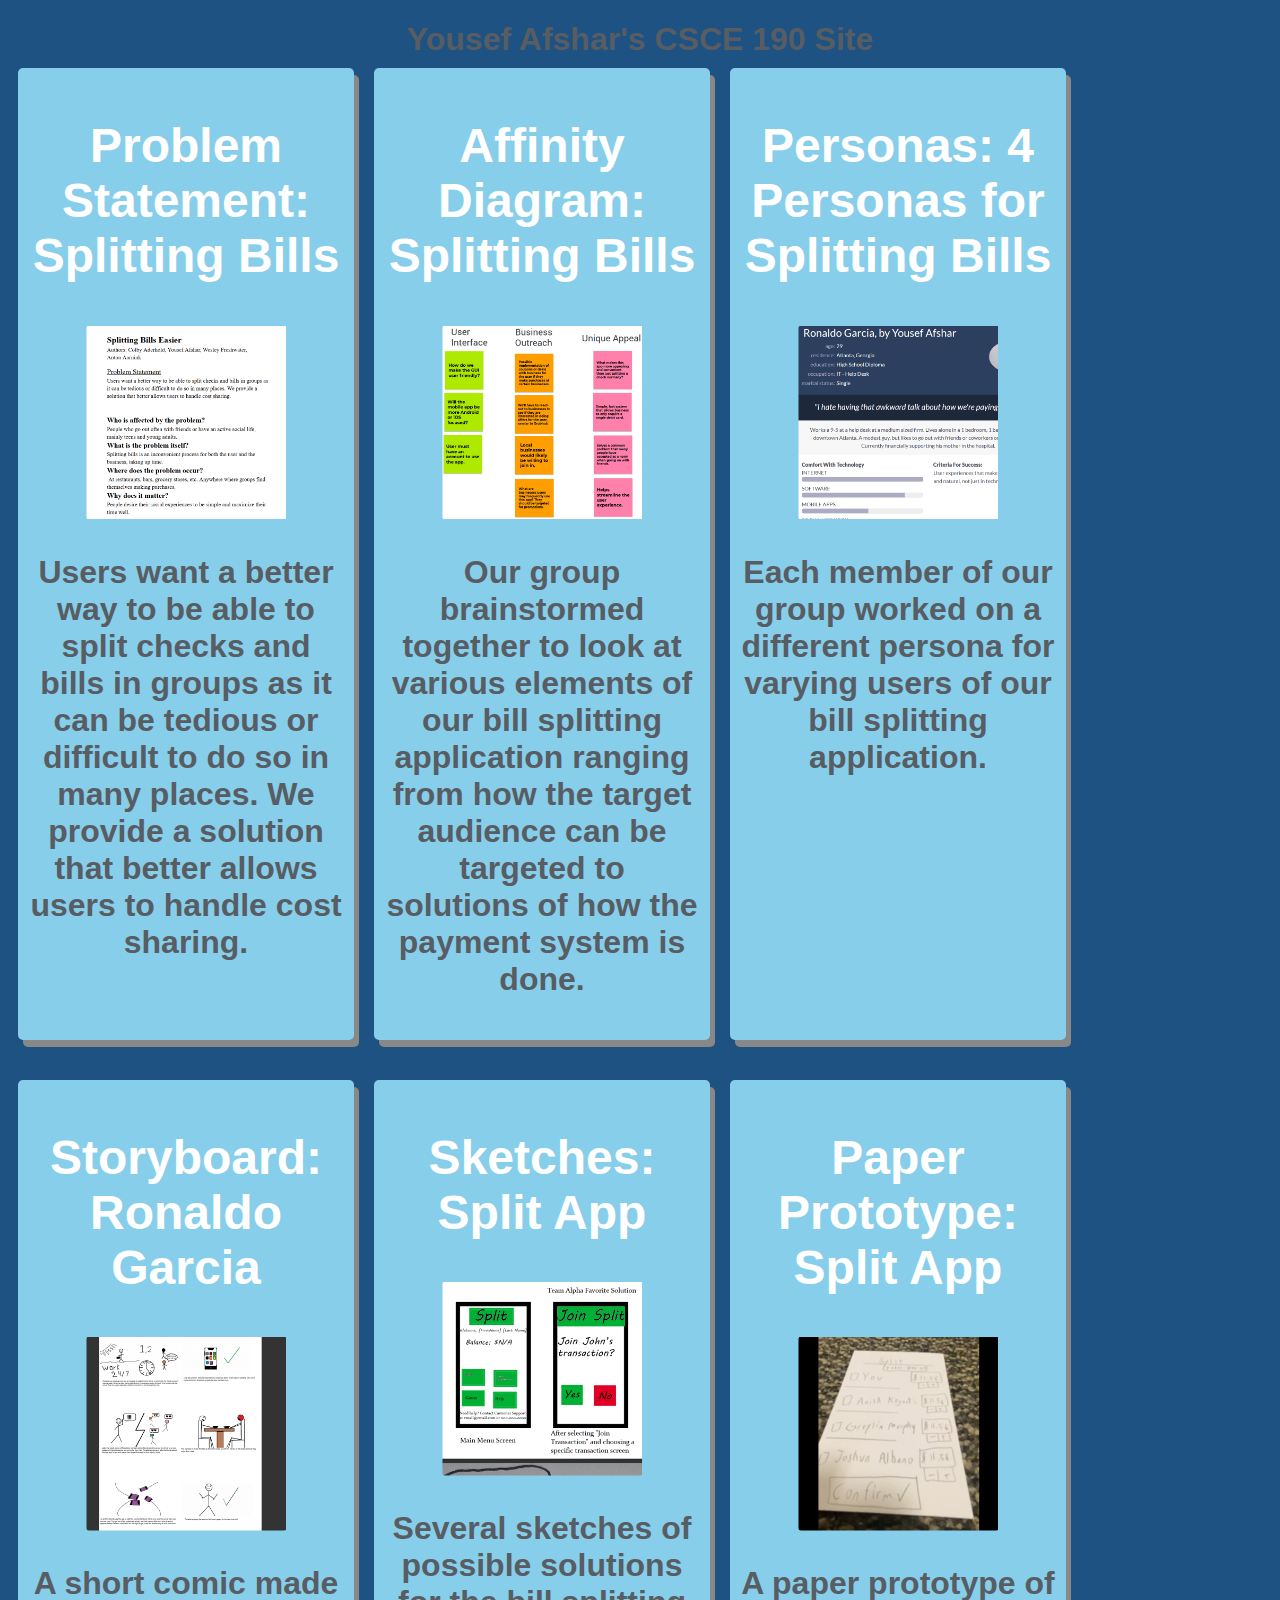
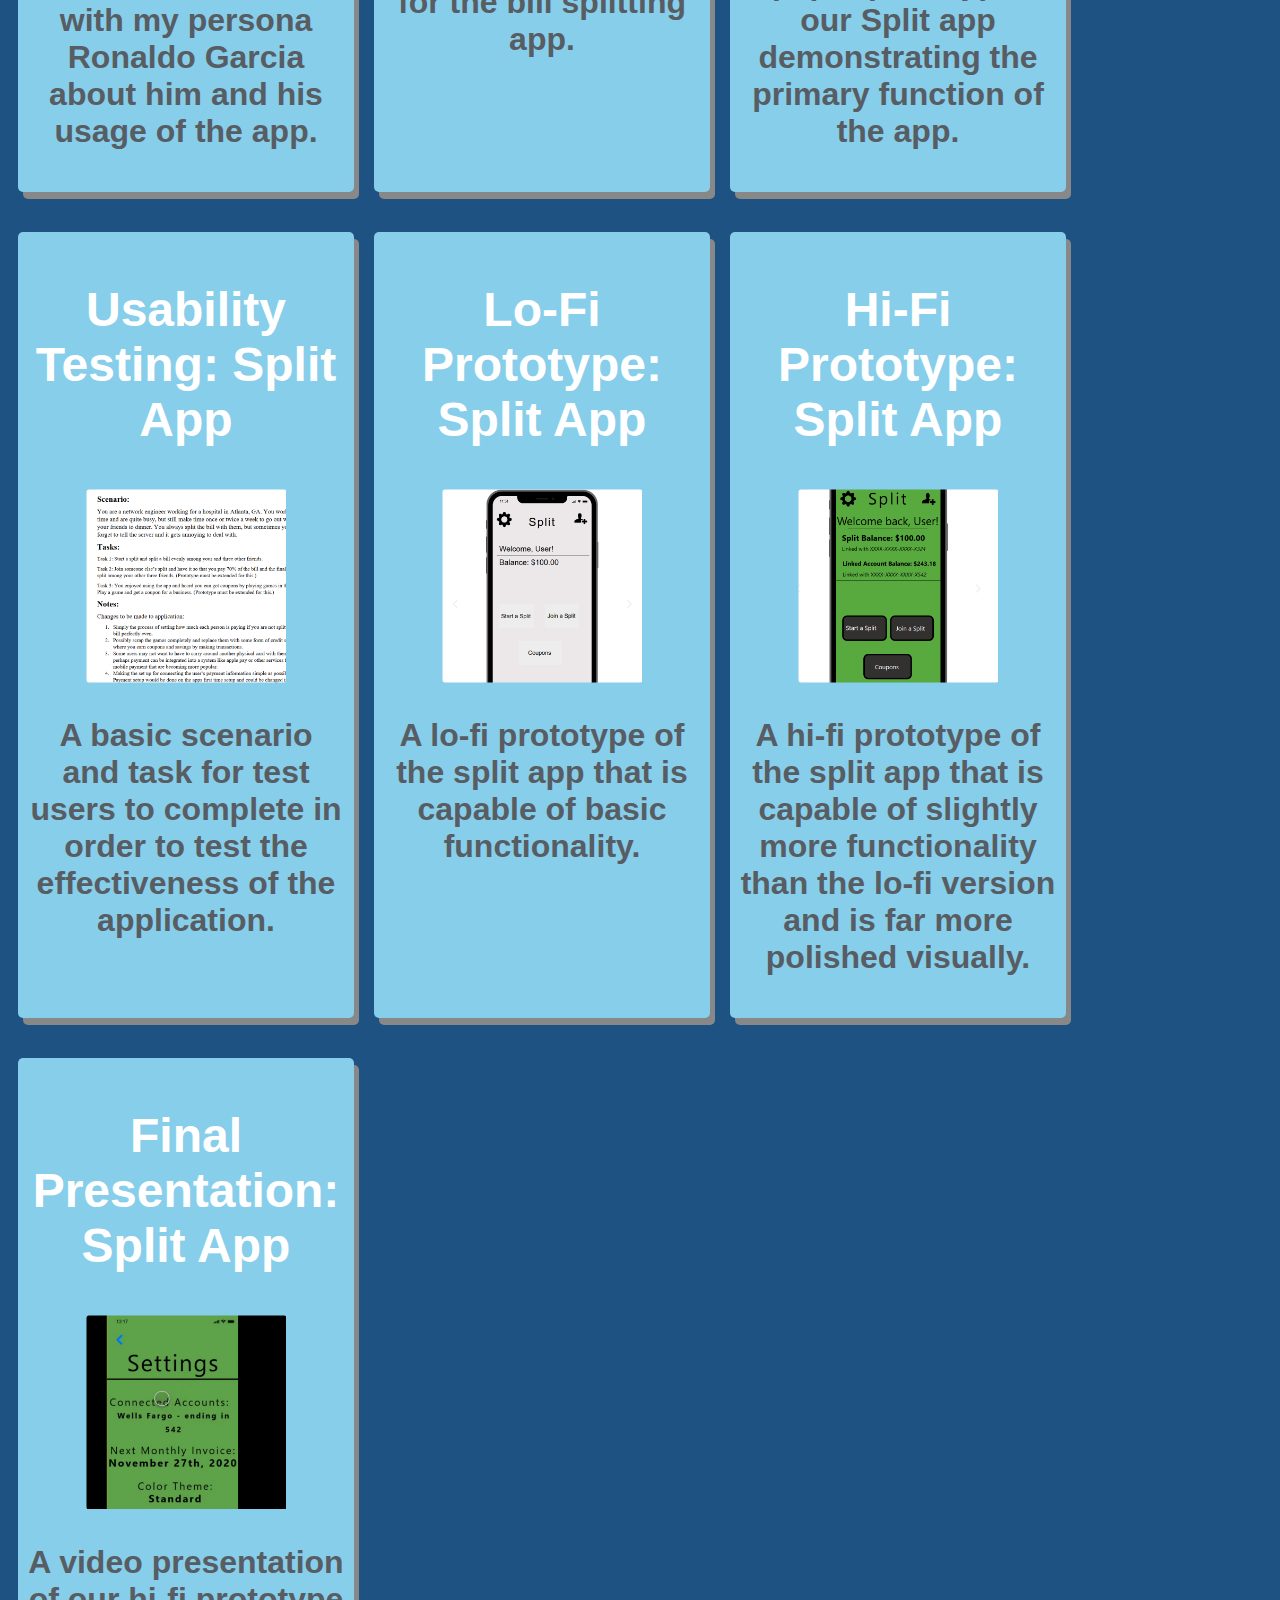
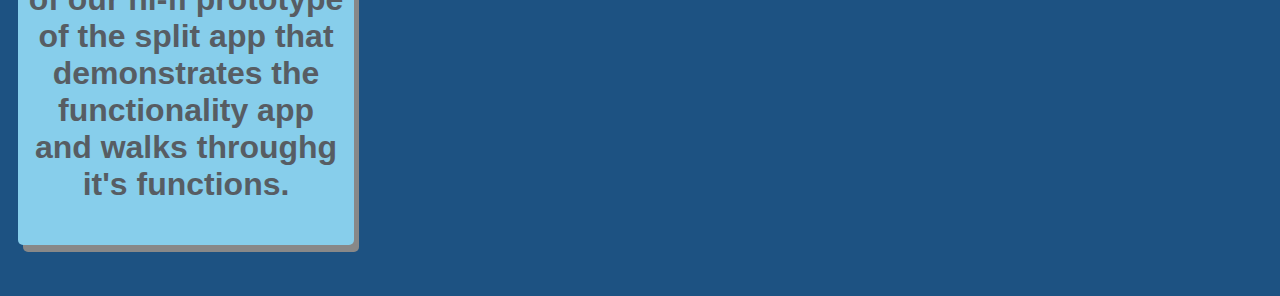
<file: index.html>
<!DOCTYPE html>
<html> 
    <head>
        <title>CSCE 190: Yousef Afshar</title>
        <link rel="stylesheet" href="styles.css">
    </head>
    <body>
        <h1 style=text-align:center;> Yousef Afshar's CSCE 190 Site </hl>

 <div class="assignments"
    <!-- Problem Statement Assignment -->
    <section class="assignment"> 
        <a href="files/Problem Statement.pdf"><h2> Problem Statement: Splitting Bills </h2></a>
        <a href="files/Problem Statement.pdf"><img src="images/ProblemStatement1.png"></a>
        <section class="ass-details"></section>
            <p> 
                Users want a better way to be able to split checks and bills in groups as it can be tedious or difficult to do so in many places. We provide a solution that better allows users to handle cost sharing.    
            </p>
        </section>
    </section>

    <!-- Affinity Diagram Assignment -->
    <section class="assignment"> 
        <a href="files/affinity-diagram.pdf"><h2> Affinity Diagram: Splitting Bills </h2></a>
        <a href="files/affinity-diagram.pdf"><img src="images/AffinityDiagram.png"></a>
        <section class="ass-details">
            <p> 
                Our group brainstormed together to look at various elements of our bill splitting application ranging from how the target audience can be targeted to solutions of how the payment system is done.    
            </p>
        </section>
    </section>

    <!-- Personna Assignment -->
    <section class="assignment"> 
        <a href="files/Personas.pdf"><h2> Personas: 4 Personas for Splitting Bills </h2></a>
        <a href="files/Personas.pdf"><img src="images/Personas.png"></a>
        <section class="ass-details">
            <p> 
                Each member of our group worked on a different persona for varying users of our bill splitting application.    
            </p>
        </section>
    </section>

    <!-- Storyboard Assignment -->
    <section class="assignment"> 
        <a href="files/yousefStoryBoardFinal.pdf"><h2> Storyboard: Ronaldo Garcia </h2></a>
        <a href="files/yousefStoryBoardFinal.pdf"><img src="images/StoryBoard.png"></a>
        <section class="ass-details">
            <p> 
                A short comic made with my persona Ronaldo Garcia about him and his usage of the app.    
            </p>
        </section>
    </section>

    <!-- Sketches Assignment -->
    <section class="assignment"> 
        <a href="files/AlphaGroupSketches.pdf"><h2> Sketches: Split App </h2></a>
        <a href="files/AlphaGroupSketches.pdf"><img src="images/sketches.png"></a>
        <section class="ass-details">
            <p> 
                Several sketches of possible solutions for the bill splitting app.    
            </p>
        </section>
    </section>

    <!-- Paper Prototype Assignment -->
    <section class="assignment"> 
        <a href="https://youtu.be/wSht57_e0k4"><h2> Paper Prototype: Split App </h2></a>
        <a href="https://youtu.be/wSht57_e0k4"><img src="images/PaperPrototype.png"></a>
        <section class="ass-details">
            <p> 
                A paper prototype of our Split app demonstrating the primary function of the app.  
            </p>
        </section>
    </section>

        <!-- Usability Testing Assignment -->
        <section class="assignment"> 
            <a href="files/UsabilityTesting.pdf"><h2> Usability Testing: Split App </h2></a>
            <a href="files/UsabilityTesting.pdf"><img src="images/usabilityTesting.png"></a>
            <section class="ass-details">
                <p> 
                    A basic scenario and task for test users to complete in order to test the effectiveness of the application.  
                </p>
            </section>
        </section>

        <!-- Lo-Fi Prototype Assignment -->
          <section class="assignment"> 
             <a href="files/lofiprototypehtml/index.html"><h2> Lo-Fi Prototype: Split App </h2></a>
             <a href="files/lofiprototypehtml/index.html"><img src="images/lofiprototype.png"></a>
            <section class="ass-details">
                  <p> 
                        A lo-fi prototype of the split app that is capable of basic functionality.
                  </p>
            </section>
        </section>

                <!-- Hi-Fi Prototype Assignment -->
                <section class="assignment"> 
                    <a href="files/hifiprototypehtml/index.html"><h2> Hi-Fi Prototype: Split App </h2></a>
                    <a href="files/hifiprototypehtml/index.html"><img src="images/hifiprototype.png"></a>
                   <section class="ass-details">
                         <p> 
                               A hi-fi prototype of the split app that is capable of slightly more functionality than the lo-fi version and is far more polished visually.
                         </p>
                   </section>
               </section>

                <!-- Hi-Fi Prototype Assignment -->
                <section class="assignment"> 
                    <a href="https://www.youtube.com/watch?v=badgMoBsf_8"><h2> Final Presentation: Split App </h2></a>
                    <a href="https://www.youtube.com/watch?v=badgMoBsf_8"><img src="images/hifiprototypepresentation.png"></a>
                   <section class="ass-details">
                         <p> 
                               A video presentation of our hi-fi prototype of the split app that demonstrates the functionality app and walks throughg it's functions.
                         </p>
                   </section>
               </section>
</div>
    </body>
</html>
</file>
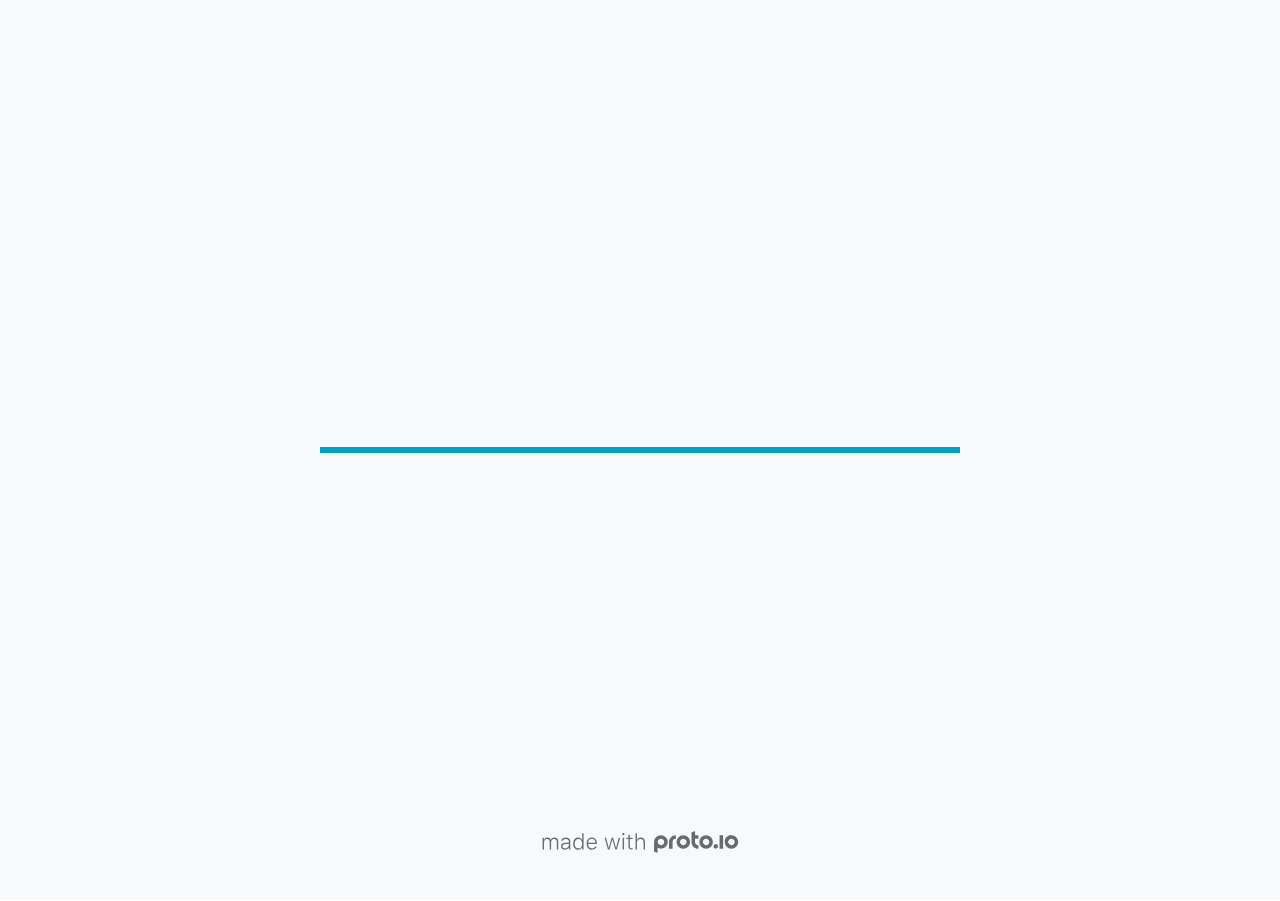
<file: files/hifiprototypehtml/index.html>
<!DOCTYPE HTML>
	<head>

		<meta charset="utf-8">

		<title>Split Lo-Fi Prototype - Proto.io</title>

		
			<meta name="HandheldFriendly" content="True">
			<meta name="MobileOptimized" content="414"> 

			
			
			
			<meta name="viewport" content="minimum-scale=1.00, maximum-scale=1.00, initial-scale=1.00, user-scalable=no, shrink-to-fit=no" />

			
				<meta name="apple-mobile-web-app-capable" content="yes" />
				<meta name="apple-mobile-web-app-status-bar-style" content="black-translucent" />
			

			<meta name="format-detection" content="telephone=no">


			

            
            <link rel="icon" sizes="192x192" href="./assets/branding/android-icon-hires.png">
            <link rel="icon" sizes="128x128" href="./assets/branding/android-icon.png">

            
            <link href="./assets/branding/apple-touch-icon-retina180.png" sizes="180x180" rel="apple-touch-icon">

            
            <link href="./assets/branding/apple-touch-icon-retina.png" sizes="114x114" rel="apple-touch-icon">

            
            <link href="./assets/branding/apple-touch-icon.png" sizes="57x57" rel="apple-touch-icon">

            
            <link href="./assets/branding/startup.png" media="(device-width: 320px)" rel="apple-touch-startup-image">

            
            <link href="./assets/branding/startup-retina.png" media="(device-width: 320px) and (device-height: 480px) and (-webkit-device-pixel-ratio: 2)" rel="apple-touch-startup-image">

            
            <link href="./assets/branding/startup-568.png" media="(device-width: 320px) and (device-height: 568px) and (-webkit-device-pixel-ratio: 2)" rel="apple-touch-startup-image">

            
            <link href="./assets/branding/startup-retina-6.png" media="(device-width: 375px) and (device-height: 667px) and (orientation: portrait) and (-webkit-device-pixel-ratio: 2)" rel="apple-touch-startup-image">

            
            <link href="./assets/branding/startup-retina-6plus.png" media="(device-width: 414px) and (device-height: 736px) and (orientation: portrait) and (-webkit-device-pixel-ratio: 3)" rel="apple-touch-startup-image">

            
            <link href="./assets/branding/startup-retina-6plus-landscape.png" media="(device-width: 414px) and (device-height: 736px) and (orientation: landscape) and (-webkit-device-pixel-ratio: 3)" rel="apple-touch-startup-image">

            
            <link href="./assets/branding/startup-ipad.png" media="(device-width: 768px) and (orientation: portrait)" rel="apple-touch-startup-image">

            
            <link href="./assets/branding/startup-ipad-landscape.png" media="(device-width: 768px) and (orientation: landscape)" rel="apple-touch-startup-image">

            
            <link href="./assets/branding/startup-ipad-retina.png" media="(device-width: 768px) and (orientation: portrait) and (-webkit-device-pixel-ratio: 2)" rel="apple-touch-startup-image">

            
            <link href="./assets/branding/startup-ipad-landscape-retina.png" media="(device-width: 768px) and (orientation: landscape) and (-webkit-device-pixel-ratio: 2)" rel="apple-touch-startup-image">

            
            <link href="./assets/branding/startup-ipad-pro.png" media="(device-width: 1024px) and (orientation: portrait) and (-webkit-device-pixel-ratio: 2)" rel="apple-touch-startup-image">

            
            <link href="./assets/branding/startup-ipad-pro-landscape.png" media="(device-width: 1024px) and (orientation: landscape) and (-webkit-device-pixel-ratio: 2)" rel="apple-touch-startup-image">

			<meta http-equiv="cleartype" content="on"> 


			 
		    <script type="text/javascript" src="./scripts/plugins/jquery/jquery.js"></script>

			
				<link rel="stylesheet" href="./stylesheets/player-export.css" />
				<script type="text/javascript" src="./scripts/player-export.js"></script>
			

			
			<script type="text/javascript" src="./libraries/common/components.js"></script> 
			<link type="text/css" rel="Stylesheet" href="./libraries/common/components.1.00.css" /> 

			
					<script type="text/javascript" src="./libraries/metro/components.js"></script> 
					<link type="text/css" rel="Stylesheet" href="./libraries/metro/components.1.00.css" /> 
				
					<script type="text/javascript" src="./libraries/ios9/components.js"></script> 
					<link type="text/css" rel="Stylesheet" href="./libraries/ios9/components.1.00.css" /> 
				
				<script type="text/javascript" src="./data/data.js"></script> 
			

		<style>
			body { width: 414px; height: 896px; }
			.landscape, .landscape .prx-page { min-height: 414px; }
			.portrait, .portrait .prx-page { min-height: 896px; }
		</style>

		<script type="text/javascript">

			prx.ver = '6.6.60.0';
			prx.url.account = 'https://yousefafshar.proto.io';
			prx.url.staticassets = 'https://gal.proto.io';
			prx.url.devices = 'https://dteyv52hbg2at.cloudfront.net/devices';
			prx.url.static = 'https://dteyv52hbg2at.cloudfront.net';
			prx.url.siteurl = 'proto.io';
			prx.url.crossmsg = 'https://yousefafshar.proto.io';

			prx.nodejsassetsserver = {};
			prx.nodejsassetsserver.host = ".proto.io";
			prx.nodejsassetsserver.subdomainprefix = "https://at";
			prx.nodejsassetsserver.maxsubdomains = "20";

			prx.device_library = 'ios9';
			prx.devices[prx.device] = {
				name: prx.device
				,defaultOrientation: 'portrait'
				,portrait_applies: 1 //new
				,portrait: [414,896]
				,landscape_applies: 1 //new
				,landscape: [896,414]
				,allow_orientation_change: 1 //new
				,statusbar_skin: 'default' // new
				,statusbarheightportrait: 0
				,statusbarheightlandscape: 0
				,navigationbar_skin: 'default' //new
				,navigationbarheightportrait: 0
				,navigationbarheightlandscape: 0
				,normalportrait: [414,896]
				,normallandscape: [896,414]
				,device_s3bucket: '6a9e70ba-0e0c-41f6-ab20-45aaf591e647'
				,dpr: '1.00'
				,deviceType: "iphonex"
                ,showiPhoneXNotch: true
                ,hasCustomSkinNotch: false
				,appleWatchRoundedCorners: false
				,scrollType: "default"
				,initialscale: 1.00
				,targetdensitydpi: "device-dpi"
			}

			prx.projectsettings.id = '5b76f566-8473-461b-bd9b-b1ee1383190c';
			prx.projectsettings.s3b = 'yousefafshar-1093376-proto';
			prx.projectsettings.account = 'yousefafshar';
			prx.projectsettings.statusbar = '0'; 
			prx.projectsettings.statusbarapplies = '0';
			prx.projectsettings.navigationbar = '0';
			prx.projectsettings.navigationbarapplies = '0';
			prx.projectsettings.initialpageid = -1;
			
			
			prx.projectsettings.flashactions = 1;
			prx.projectsettings.gatrackingcode = '';

			prx.export2html = '1' == true;
			prx.mobPlayer = 0;

			prx.user.country = 'US';

			prx.s3Links = []; 
			var sLinkedAssets = [];
			

			prx.csrf_token = '357AB2F3A2E1E7A0C3333168C0E09FD419FA3170BB2AA99BC14E95DCBB24074B';

            

            
                            prx.assetsAccessToken = "eyJ0eXAiOiJKV1QiLCJhbGciOiJIUzI1NiJ9.eyJkIjp7InVpZCI6Ii0xIiwicHJvamVjdF9pZCI6IjViNzZmNTY2LTg0NzMtNDYxYi1iZDliLWIxZWUxMzgzMTkwYyJ9LCJ2IjowLCJleHAiOjE2MDU0NjQ4NjEsImlhdCI6MTYwNTI4NDg2MX0.6G8hr6EL-Ox2KIPoC8srrvkqW-CHYnd1ITXQ_n-AcTk";

			prx.iniPlayer.iniPreLoad();

		</script>
	</head>

	

			<body class="player device-cursor-touch mobile-device-true " " id="mbd" >

				
					<div id='iphoneX-notch-player'>
						<span class="iphoneX-notch-corners"></span>
					</div>
				
				<div id="window-wrapper">
					<div id="dragarea"></div>
					<div id="statusbar"></div>
					<div id="underlay" style=""></div>

					<div class="prx-page" data-role="page" id="p-1" data-id="1"></div>
					
								<div class="prx-page" data-role="page" id="p-3" data-id="3"></div>
							
								<div class="prx-page" data-role="page" id="p-4" data-id="4"></div>
							
								<div class="prx-page" data-role="page" id="p-6" data-id="6"></div>
							
								<div class="prx-page" data-role="page" id="p-7" data-id="7"></div>
							
								<div class="prx-page" data-role="page" id="p-8" data-id="8"></div>
							
								<div class="prx-page" data-role="page" id="p-9" data-id="9"></div>
							
								<div class="prx-page" data-role="page" id="p-10" data-id="10"></div>
							
								<div class="prx-page" data-role="page" id="p-11" data-id="11"></div>
							
								<div class="prx-page" data-role="page" id="p-12" data-id="12"></div>
							
								<div class="prx-page" data-role="page" id="p-13" data-id="13"></div>
							
								<div class="prx-page" data-role="page" id="p-14" data-id="14"></div>
							
								<div class="prx-page" data-role="page" id="p-15" data-id="15"></div>
							
								<div class="prx-page" data-role="page" id="p-16" data-id="16"></div>
							
					<div id="navigationbar"></div>
					<div id="overlay"></div>
					<div id="trash"></div>
					<div id="quick-audios"></div>
				</div>

				 
			<div id="loader-wrapper">
				
				<div class="progress">
					<div class="progress-bar"></div>
				</div>
				<div id="poweredby"></div>
			</div>
			


			</body>
		

</html>
</file>
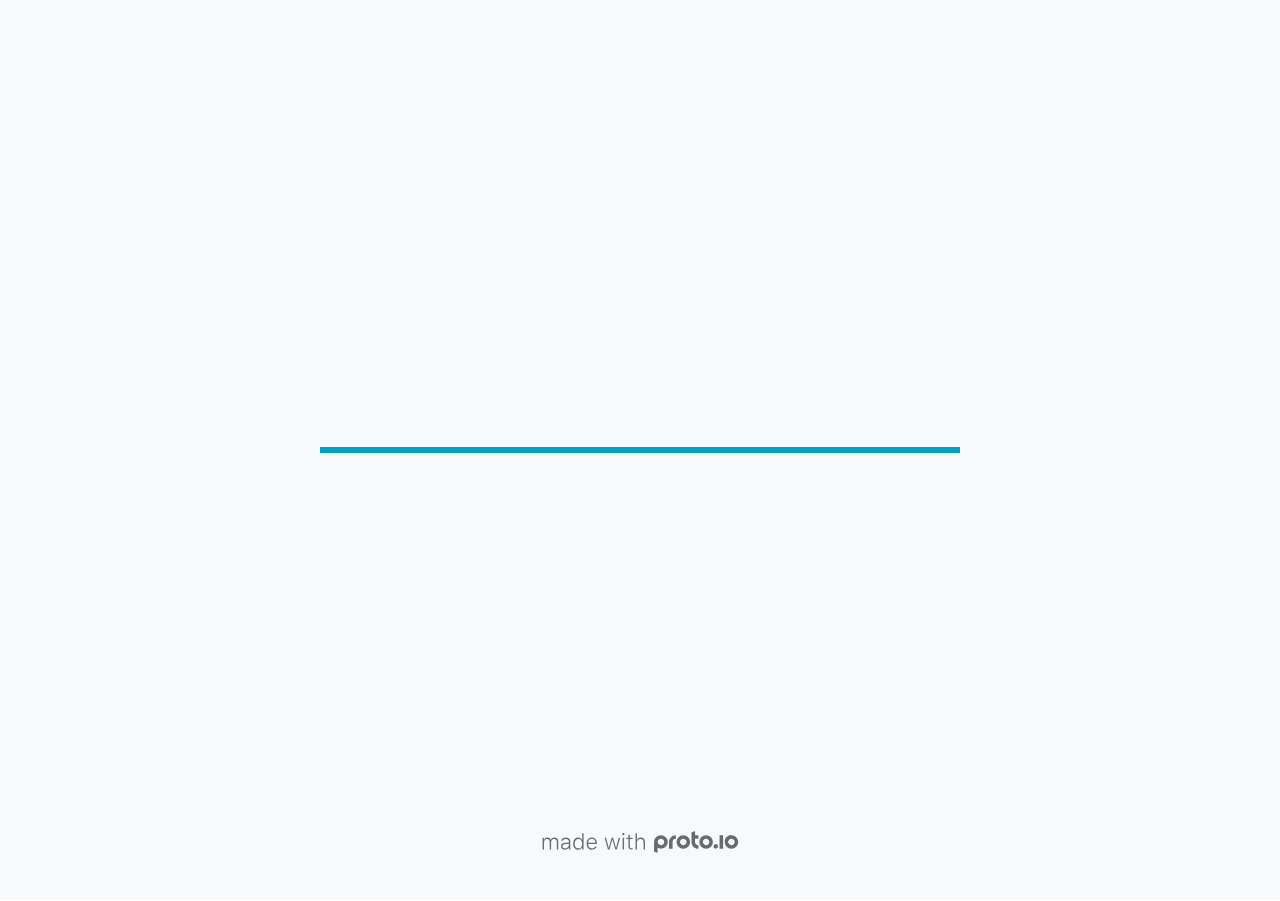
<file: files/lofiprototypehtml/index.html>
<!DOCTYPE HTML>
	<head>

		<meta charset="utf-8">

		<title>Split Lo-Fi Prototype - Proto.io</title>

		
			<meta name="HandheldFriendly" content="True">
			<meta name="MobileOptimized" content="414"> 

			
			
			
			<meta name="viewport" content="minimum-scale=1.00, maximum-scale=1.00, initial-scale=1.00, user-scalable=no, shrink-to-fit=no" />

			
				<meta name="apple-mobile-web-app-capable" content="yes" />
				<meta name="apple-mobile-web-app-status-bar-style" content="black-translucent" />
			

			<meta name="format-detection" content="telephone=no">


			

            
            <link rel="icon" sizes="192x192" href="./assets/branding/android-icon-hires.png">
            <link rel="icon" sizes="128x128" href="./assets/branding/android-icon.png">

            
            <link href="./assets/branding/apple-touch-icon-retina180.png" sizes="180x180" rel="apple-touch-icon">

            
            <link href="./assets/branding/apple-touch-icon-retina.png" sizes="114x114" rel="apple-touch-icon">

            
            <link href="./assets/branding/apple-touch-icon.png" sizes="57x57" rel="apple-touch-icon">

            
            <link href="./assets/branding/startup.png" media="(device-width: 320px)" rel="apple-touch-startup-image">

            
            <link href="./assets/branding/startup-retina.png" media="(device-width: 320px) and (device-height: 480px) and (-webkit-device-pixel-ratio: 2)" rel="apple-touch-startup-image">

            
            <link href="./assets/branding/startup-568.png" media="(device-width: 320px) and (device-height: 568px) and (-webkit-device-pixel-ratio: 2)" rel="apple-touch-startup-image">

            
            <link href="./assets/branding/startup-retina-6.png" media="(device-width: 375px) and (device-height: 667px) and (orientation: portrait) and (-webkit-device-pixel-ratio: 2)" rel="apple-touch-startup-image">

            
            <link href="./assets/branding/startup-retina-6plus.png" media="(device-width: 414px) and (device-height: 736px) and (orientation: portrait) and (-webkit-device-pixel-ratio: 3)" rel="apple-touch-startup-image">

            
            <link href="./assets/branding/startup-retina-6plus-landscape.png" media="(device-width: 414px) and (device-height: 736px) and (orientation: landscape) and (-webkit-device-pixel-ratio: 3)" rel="apple-touch-startup-image">

            
            <link href="./assets/branding/startup-ipad.png" media="(device-width: 768px) and (orientation: portrait)" rel="apple-touch-startup-image">

            
            <link href="./assets/branding/startup-ipad-landscape.png" media="(device-width: 768px) and (orientation: landscape)" rel="apple-touch-startup-image">

            
            <link href="./assets/branding/startup-ipad-retina.png" media="(device-width: 768px) and (orientation: portrait) and (-webkit-device-pixel-ratio: 2)" rel="apple-touch-startup-image">

            
            <link href="./assets/branding/startup-ipad-landscape-retina.png" media="(device-width: 768px) and (orientation: landscape) and (-webkit-device-pixel-ratio: 2)" rel="apple-touch-startup-image">

            
            <link href="./assets/branding/startup-ipad-pro.png" media="(device-width: 1024px) and (orientation: portrait) and (-webkit-device-pixel-ratio: 2)" rel="apple-touch-startup-image">

            
            <link href="./assets/branding/startup-ipad-pro-landscape.png" media="(device-width: 1024px) and (orientation: landscape) and (-webkit-device-pixel-ratio: 2)" rel="apple-touch-startup-image">

			<meta http-equiv="cleartype" content="on"> 


			 
		    <script type="text/javascript" src="./scripts/plugins/jquery/jquery.js"></script>

			
				<link rel="stylesheet" href="./stylesheets/player-export.css" />
				<script type="text/javascript" src="./scripts/player-export.js"></script>
			

			
			<script type="text/javascript" src="./libraries/common/components.js"></script> 
			<link type="text/css" rel="Stylesheet" href="./libraries/common/components.1.00.css" /> 

			
					<script type="text/javascript" src="./libraries/metro/components.js"></script> 
					<link type="text/css" rel="Stylesheet" href="./libraries/metro/components.1.00.css" /> 
				
					<script type="text/javascript" src="./libraries/ios9/components.js"></script> 
					<link type="text/css" rel="Stylesheet" href="./libraries/ios9/components.1.00.css" /> 
				
				<script type="text/javascript" src="./data/data.js"></script> 
			

		<style>
			body { width: 414px; height: 896px; }
			.landscape, .landscape .prx-page { min-height: 414px; }
			.portrait, .portrait .prx-page { min-height: 896px; }
		</style>

		<script type="text/javascript">

			prx.ver = '6.6.59.0';
			prx.url.account = 'https://yousefafshar.proto.io';
			prx.url.staticassets = 'https://gal.proto.io';
			prx.url.devices = 'https://dteyv52hbg2at.cloudfront.net/devices';
			prx.url.static = 'https://dteyv52hbg2at.cloudfront.net';
			prx.url.siteurl = 'proto.io';
			prx.url.crossmsg = 'https://yousefafshar.proto.io';

			prx.nodejsassetsserver = {};
			prx.nodejsassetsserver.host = ".proto.io";
			prx.nodejsassetsserver.subdomainprefix = "https://at";
			prx.nodejsassetsserver.maxsubdomains = "20";

			prx.device_library = 'ios9';
			prx.devices[prx.device] = {
				name: prx.device
				,defaultOrientation: 'portrait'
				,portrait_applies: 1 //new
				,portrait: [414,896]
				,landscape_applies: 1 //new
				,landscape: [896,414]
				,allow_orientation_change: 1 //new
				,statusbar_skin: 'default' // new
				,statusbarheightportrait: 0
				,statusbarheightlandscape: 0
				,navigationbar_skin: 'default' //new
				,navigationbarheightportrait: 0
				,navigationbarheightlandscape: 0
				,normalportrait: [414,896]
				,normallandscape: [896,414]
				,device_s3bucket: '6a9e70ba-0e0c-41f6-ab20-45aaf591e647'
				,dpr: '1.00'
				,deviceType: "iphonex"
                ,showiPhoneXNotch: true
                ,hasCustomSkinNotch: false
				,appleWatchRoundedCorners: false
				,scrollType: "default"
				,initialscale: 1.00
				,targetdensitydpi: "device-dpi"
			}

			prx.projectsettings.id = '5b76f566-8473-461b-bd9b-b1ee1383190c';
			prx.projectsettings.s3b = 'yousefafshar-1093376-proto';
			prx.projectsettings.account = 'yousefafshar';
			prx.projectsettings.statusbar = '0'; 
			prx.projectsettings.statusbarapplies = '0';
			prx.projectsettings.navigationbar = '0';
			prx.projectsettings.navigationbarapplies = '0';
			prx.projectsettings.initialpageid = -1;
			
			
			prx.projectsettings.flashactions = 1;
			prx.projectsettings.gatrackingcode = '';

			prx.export2html = '1' == true;
			prx.mobPlayer = 0;

			prx.user.country = 'US';

			prx.s3Links = []; 
			var sLinkedAssets = [];
			

			prx.csrf_token = '25B9473FE3E113F236952916D85F0971C2C743E3BDE8CBEB6096EE3CA09D67ED';

            

            
                            prx.assetsAccessToken = "eyJ0eXAiOiJKV1QiLCJhbGciOiJIUzI1NiJ9.eyJkIjp7InVpZCI6Ii0xIiwicHJvamVjdF9pZCI6IjViNzZmNTY2LTg0NzMtNDYxYi1iZDliLWIxZWUxMzgzMTkwYyJ9LCJ2IjowLCJleHAiOjE2MDUwMzQ1MzYsImlhdCI6MTYwNDg1NDUzNn0.G84ntIby3kLsgdSBklx3sfVVcGZIgsLi0E0IP5X5C2s";

			prx.iniPlayer.iniPreLoad();

		</script>
	</head>

	

			<body class="player device-cursor-touch mobile-device-true " " id="mbd" >

				
					<div id='iphoneX-notch-player'>
						<span class="iphoneX-notch-corners"></span>
					</div>
				
				<div id="window-wrapper">
					<div id="dragarea"></div>
					<div id="statusbar"></div>
					<div id="underlay" style=""></div>

					<div class="prx-page" data-role="page" id="p-1" data-id="1"></div>
					
								<div class="prx-page" data-role="page" id="p-3" data-id="3"></div>
							
								<div class="prx-page" data-role="page" id="p-4" data-id="4"></div>
							
								<div class="prx-page" data-role="page" id="p-6" data-id="6"></div>
							
								<div class="prx-page" data-role="page" id="p-7" data-id="7"></div>
							
								<div class="prx-page" data-role="page" id="p-8" data-id="8"></div>
							
								<div class="prx-page" data-role="page" id="p-9" data-id="9"></div>
							
								<div class="prx-page" data-role="page" id="p-10" data-id="10"></div>
							
								<div class="prx-page" data-role="page" id="p-11" data-id="11"></div>
							
								<div class="prx-page" data-role="page" id="p-12" data-id="12"></div>
							
								<div class="prx-page" data-role="page" id="p-13" data-id="13"></div>
							
					<div id="navigationbar"></div>
					<div id="overlay"></div>
					<div id="trash"></div>
					<div id="quick-audios"></div>
				</div>

				 
			<div id="loader-wrapper">
				
				<div class="progress">
					<div class="progress-bar"></div>
				</div>
				<div id="poweredby"></div>
			</div>
			


			</body>
		

</html>
</file>
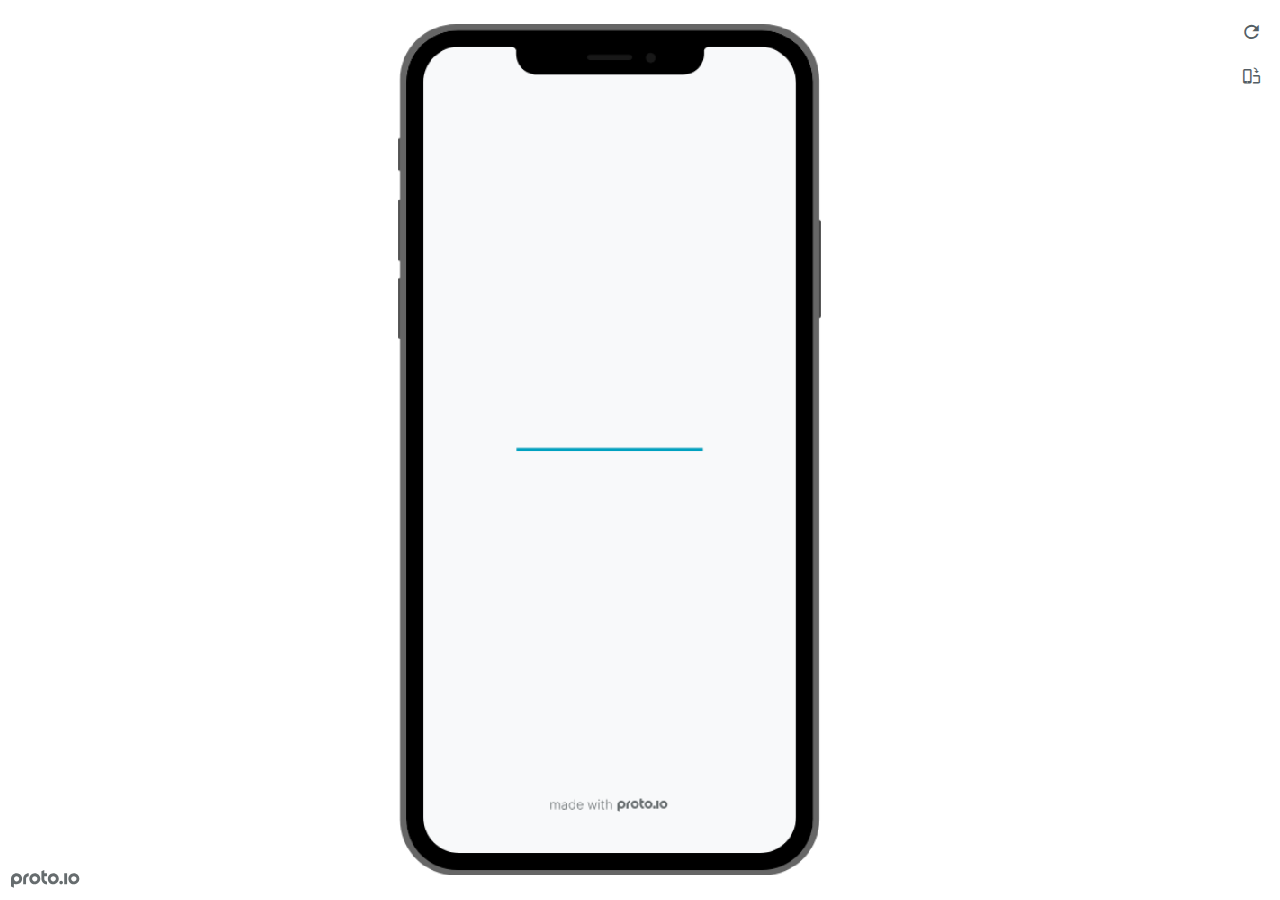
<file: files/hifiprototypehtml/frame.html>
<!DOCTYPE HTML>
    <head>
    <meta charset="utf-8">

    <title>Split Lo-Fi Prototype - Proto.io player</title>

    

			<link type="text/css" rel="stylesheet" href="./stylesheets/preview-export-min.css">
			<script type="text/javascript" src="./scripts/preview-export-min.js"></script>

		

    <script type="text/javascript">
        var prx = window.prx || {};
        prx.orientation = 'portrait';
        prx.orientations = {};
        prx.orientations.portrait = 1;
        prx.orientations.landscape = 1;
        prx.project = {};
        prx.project.id = '5b76f566-8473-461b-bd9b-b1ee1383190c';
        prx.project.title = 'Split Lo-Fi Prototype';
        prx.project.version = 0;
        prx.project.livepreview = 0;
        prx.project.account = "yousefafshar";
        prx.activePage = {};
        prx.usercountry = "us";
        
            prx.user = false;
        
        prx.skin = 'apple-phone-iphoneX-1';
        prx.ver = '6.6.60.0';
        //prx.flashactions = 1;
		prx.flashactions = 1; //we are not using the DB value anymore

        prx.nodejsassetsserver = {};
        prx.nodejsassetsserver.host = ".proto.io";
        prx.nodejsassetsserver.subdomainprefix = "https://at";
        prx.nodejsassetsserver.maxsubdomains = "20";
        prx.account = "yousefafshar";
        prx.browserShowScreenshots = 'true';
        prx.url.crossmsg = 'https://yousefafshar.proto.io';
        prx.playerUrl = 'https://yousefafshar.proto.io/player/';
        prx.spaces = false;
        prx.csrf_token = '6741A5A030D516F2BFE93D6CFED041CEB6F7B177191AB4C86FAE0D0804F77EAD';

        
    </script>

    

</head>


<body style="background-color:#FFFFFF">

    

    <div class="page-sidebar">
        
        <div class="sidebar-action-buttons">

            
                <span class="header-action-button player-icon-reload embed-icon-reload" id="refresh-preview">
                    <span class="tooltip">Refresh preview</span>
                </span>
                
                    <span  class="header-action-button player-icon-rotate embed-icon-rotate" id="change-orientation">
                        <span class="tooltip">Change orientation</span>
                    </span>
                

        </div>

    </div>

    <div id="maincontent" class="portrait">

        <div id="shortcut-pressed-outer">
            <div id="shortcut-pressed"></div>
        </div>
        

			<div class="frame_generic">
				
				<div class="body_generic skin_apple-phone-iphoneX-1 skin-wrapper skin-os-apple skin-device-phone skin-model-iphoneX skin-size-1 skin-color-black skin-orientation-portrait skin-dimensions-414-896">

					<div class="buttons top"></div>
					<div class="detail-top"></div>
					<div class="web-search"></div>
					<div class="buttons left"></div>

					<div class="body_generic_inner">
						
						<iframe id="pio-playerframe" src="index.html" scrolling="NO" style="width: 414px; height: 896px;" webkitAllowFullScreen mozallowfullscreen allowFullScreen allowvr allow="autoplay"></iframe>
						
                                <script type="text/javascript">
                                    // remove parameter from address bar immediately if no changes
                                    let url = new URL(window.location.href);
                                    url.searchParams.delete('hc');
									url.searchParams.delete('ap');
                                    window.history.replaceState({}, document.title, url.toString());
                                </script>
                            
					</div>

					<div class="buttons right"></div>
					<div class="detail-bottom"></div>
				</div>
				
			</div>
		
    </div>

    

    
            <div id="branding"></div>
        
</body>


<script type="text/javascript">
    
</script>
</html>
</file>
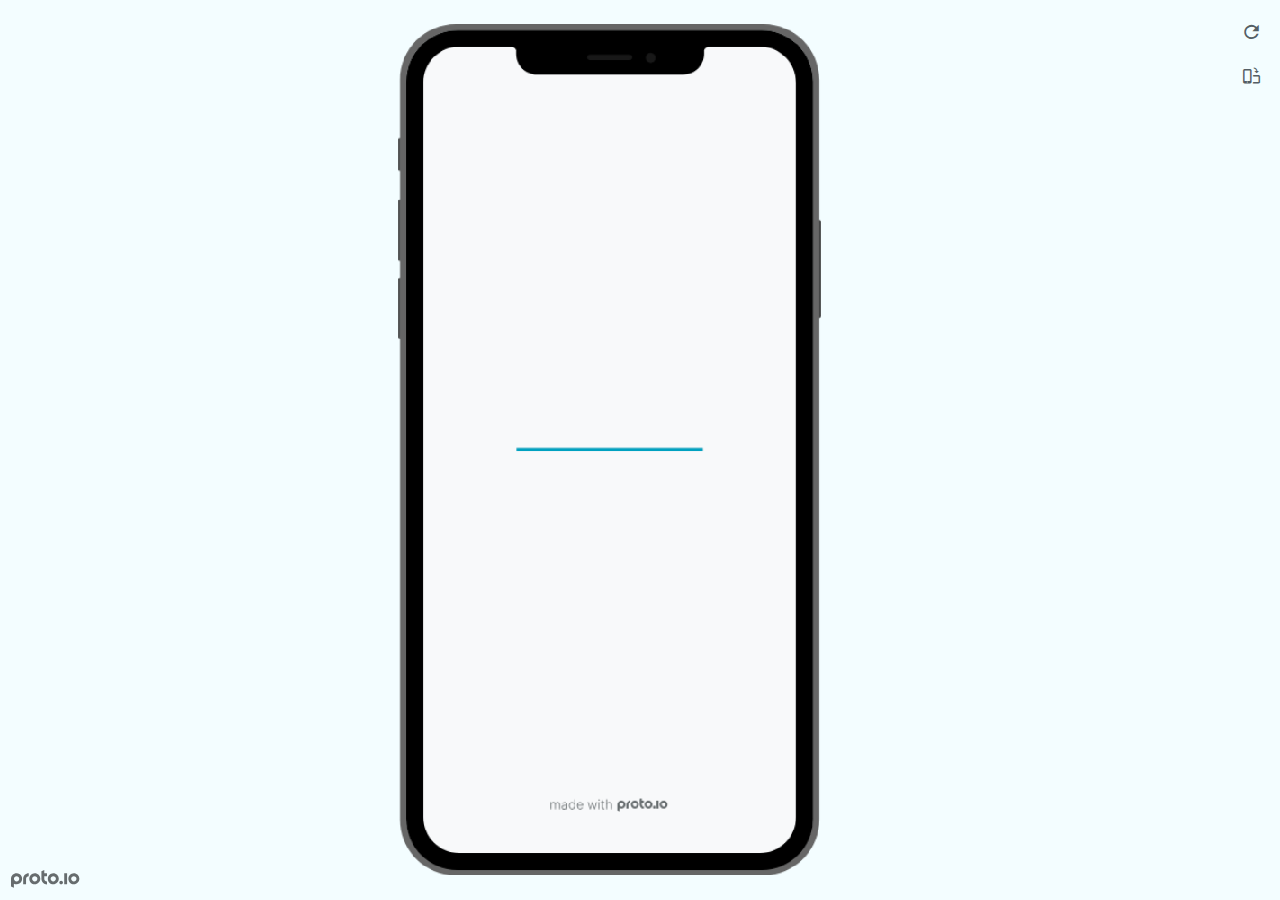
<file: files/lofiprototypehtml/frame.html>
<!DOCTYPE HTML>
    <head>
    <meta charset="utf-8">

    <title>Split Lo-Fi Prototype - Proto.io player</title>

    

			<link type="text/css" rel="stylesheet" href="./stylesheets/preview-export-min.css">
			<script type="text/javascript" src="./scripts/preview-export-min.js"></script>

		

    <script type="text/javascript">
        var prx = window.prx || {};
        prx.orientation = 'portrait';
        prx.orientations = {};
        prx.orientations.portrait = 1;
        prx.orientations.landscape = 1;
        prx.project = {};
        prx.project.id = '5b76f566-8473-461b-bd9b-b1ee1383190c';
        prx.project.title = 'Split Lo-Fi Prototype';
        prx.project.version = 0;
        prx.project.livepreview = 0;
        prx.project.account = "yousefafshar";
        prx.activePage = {};
        prx.usercountry = "us";
        
            prx.user = false;
        
        prx.skin = 'apple-phone-iphoneX-1';
        prx.ver = '6.6.59.0';
        //prx.flashactions = 1;
		prx.flashactions = 1; //we are not using the DB value anymore

        prx.nodejsassetsserver = {};
        prx.nodejsassetsserver.host = ".proto.io";
        prx.nodejsassetsserver.subdomainprefix = "https://at";
        prx.nodejsassetsserver.maxsubdomains = "20";
        prx.account = "yousefafshar";
        prx.browserShowScreenshots = 'true';
        prx.url.crossmsg = 'https://yousefafshar.proto.io';
        prx.playerUrl = 'https://yousefafshar.proto.io/player/';
        prx.spaces = false;
        prx.csrf_token = '21E3E7FB66654D57DB1114B8DFC6B6924690DB451D7AAC106268AC047DD77CC6';

        
    </script>

    

</head>


<body style="background-color:#F3FDFF">

    

    <div class="page-sidebar">
        
        <div class="sidebar-action-buttons">

            
                <span class="header-action-button player-icon-reload embed-icon-reload" id="refresh-preview">
                    <span class="tooltip">Refresh preview</span>
                </span>
                
                    <span  class="header-action-button player-icon-rotate embed-icon-rotate" id="change-orientation">
                        <span class="tooltip">Change orientation</span>
                    </span>
                

        </div>

    </div>

    <div id="maincontent" class="portrait">

        <div id="shortcut-pressed-outer">
            <div id="shortcut-pressed"></div>
        </div>
        

			<div class="frame_generic">
				
				<div class="body_generic skin_apple-phone-iphoneX-1 skin-wrapper skin-os-apple skin-device-phone skin-model-iphoneX skin-size-1 skin-color-black skin-orientation-portrait skin-dimensions-414-896">

					<div class="buttons top"></div>
					<div class="detail-top"></div>
					<div class="web-search"></div>
					<div class="buttons left"></div>

					<div class="body_generic_inner">
						
						<iframe id="pio-playerframe" src="index.html" scrolling="NO" style="width: 414px; height: 896px;" webkitAllowFullScreen mozallowfullscreen allowFullScreen allowvr allow="autoplay"></iframe>
						
                                <script type="text/javascript">
                                    // remove parameter from address bar immediately if no changes
                                    let url = new URL(window.location.href);
                                    url.searchParams.delete('hc');
									url.searchParams.delete('ap');
                                    window.history.replaceState({}, document.title, url.toString());
                                </script>
                            
					</div>

					<div class="buttons right"></div>
					<div class="detail-bottom"></div>
				</div>
				
			</div>
		
    </div>

    

    
            <div id="branding"></div>
        
</body>


<script type="text/javascript">
    
</script>
</html>
</file>
<file: styles.css>
body {
    background:#1D5282;
    font-family:Arial, Helvetica, sans-serif;
}

.assignments {
    display:flex;
    flex-wrap:wrap;
}
.assignment {
    width: 25%;
    padding:10px;
    margin:10px;
    margin-bottom: 30px;
    background:skyblue;
    border-radius:5px;
    box-shadow: 5px 7px #888888;
}

.assignment img{
    width:200px;
    padding:0.5px;
    border: 2px solid skyblue;
    border-radius:5px;
    display:block;
    margin:auto;
}

h1 {
    color:#575d63 ;
    text-align:center;
}

a {
    text-decoration:none;
    color:#ffff;
}

.assignment a:hover {
    color: #1D5282;
}
</file>
<file: files/hifiprototypehtml/stylesheets/player-export.css>
/*!
 * 
 *                                                                       
 *                              ::;;;;                                   
 *    ::,,,,::    ::,,  ,,,,::::::11ii::,,::,,,,::      ::::,,::,,,,::   
 *  ,,111111ii,,::1111::111111ii::111111::111111ii,,    ii11,,ii111111,, 
 *  11ii::;;11;;ii11::iiii::;;11;;11ii::ii11::::11ii    ii11;;11;;::ii11 
 *  11;;  ::11ii11;;::11ii  ::11ii11ii,,iiii..  iiii    ii11;;11::  ;;11 
 *  1111;;ii11;;11;;,,ii11::ii11;;ii11;;;;11;;;;11;;;;;;ii11::11ii;;11ii 
 *  11111111;;::11;;  ::ii1111;;  ::ii11::ii1111ii::11ii;;11,,;;1111ii:: 
 *  11;;,,::  ,,::,,      ::,,        ::::  ::::    ,,,,::::    ::,,     
 *  ;;;;                                                                 
 *                                                                       
 *  Build: 11/11/2020, 10:54:08 AM
 */

/*!
 * Waves v0.5.5
 * http://fian.my.id/Waves
 *
 * Copyright 2014 Alfiana E. Sibuea and other contributors
 * Released under the MIT license
 * https://github.com/fians/Waves/blob/master/LICENSE
 */.mask-inner{position:relative;background-size:100% 100%;background-repeat:no-repeat}.mask-inner .mask-inner{transform:none!important}.mask-border .mborder,.mask-filter{height:100%;width:100%}.mask-border .mborder{border:1px solid hsla(0,0%,100%,.8);position:absolute;pointer-events:none}.mask-border .area-border{border:1px solid #00a1c0;left:0;top:0;position:absolute;transform-origin:0 0;box-sizing:border-box}.mask-border .mask-radius{width:100%;height:100%;overflow:hidden;position:absolute}.mask-border .mask-radius .mask-radius-border{position:relative;width:100%;height:100%;border:1px solid hsla(0,0%,100%,.8)}.mask-border.hide-handles .prx-resizable-handle{opacity:0;pointer-events:none!important}.mask-border.hide-handles .area-border{border:1px dashed #b4bcbf}.mask-wrapper{overflow:hidden;height:100%;pointer-events:none}.mask-wrapper.borderPos-inside{box-sizing:border-box}.mask-wrapper.borderPos-outside{width:100%;height:100%}.mask-wrapper.borderPos-outside .mask-inner{box-sizing:content-box}.mask-edit-mode-handles{pointer-events:none}.mask-edit-mode-handles.hide-handles .prx-resizable-handle,.mask-edit-mode-handles.hide-handles .prx-rotate-handle{opacity:0;pointer-events:none!important}.mask-edit-mode-handles.hide-handles .xborder{border-color:#b4bcbf!important}abbr,address,article,aside,audio,b,blockquote,body,caption,cite,code,dd,del,dfn,div,dl,dt,em,fieldset,figure,footer,form,h1,h2,h3,h4,h5,h6,header,hgroup,html,i,iframe,img,ins,kbd,label,legend,li,mark,menu,nav,object,ol,p,pre,q,samp,section,small,span,strong,sub,sup,table,tbody,td,tfoot,th,thead,time,tr,ul,var,video{margin:0;padding:0;border:0;outline:0;font-size:100%;background:transparent}article,aside,details,figcaption,figure,footer,header,hgroup,nav,section{display:block}audio,canvas,video{display:inline-block;*display:inline;*zoom:1}[hidden],audio:not([controls]){display:none}html{font-size:100%;-webkit-text-size-adjust:100%;-ms-text-size-adjust:100%}body{margin:0;font-size:13px}body,button,input,select,textarea{font-family:sans-serif;color:#222}a{color:#00e}a:visited{color:#551a8b}a:hover{color:#06e}a:focus{outline:thin dotted}a:active,a:hover{outline:0}abbr[title]{border-bottom:1px dotted}b,strong{font-weight:700}blockquote{margin:1em 40px}dfn{font-style:italic}hr{display:block;height:1px;border:0;border-top:1px solid #ccc;margin:1em 0;padding:0}ins{background:#ff9;text-decoration:none}ins,mark{color:#000}mark{background:#ff0;font-style:italic;font-weight:700}code,kbd,pre,samp{font-family:monospace,serif;_font-family:courier new,monospace;font-size:1em}pre{white-space:pre;white-space:pre-wrap;word-wrap:break-word}q{quotes:none}q:after,q:before{content:"";content:none}small{font-size:85%}sub,sup{font-size:75%;line-height:0;position:relative;vertical-align:baseline}sup{top:-.5em}sub{bottom:-.25em}ol,ul{margin:1em 0;padding:0 0 0 40px}dd{margin:0 0 0 40px}nav ol,nav ul{list-style:none;list-style-image:none;margin:0;padding:0}img{border:0;-ms-interpolation-mode:bicubic}svg:not(:root){overflow:hidden}figure,form{margin:0}fieldset{margin:0}fieldset,legend{border:0;padding:0}legend{*margin-left:-7px}button,input,select,textarea{font-size:100%;margin:0;vertical-align:baseline;*vertical-align:middle}button,input{line-height:normal;*overflow:visible}table button,table input{*overflow:auto}[role=button],button,input[type=button],input[type=reset],input[type=submit]{-webkit-appearance:button}input[type=checkbox],input[type=radio]{box-sizing:border-box;padding:0}input[type=search]{-webkit-appearance:textfield;-moz-box-sizing:content-box;-webkit-box-sizing:content-box;box-sizing:content-box}input[type=search]::-webkit-search-decoration{-webkit-appearance:none}button::-moz-focus-inner{border:0;padding:0}textarea{overflow:auto;vertical-align:top;resize:vertical}input:invalid,textarea:invalid{background-color:#f0dddd}table{border-collapse:collapse;border-spacing:0}td{vertical-align:top}.nocallout{-webkit-touch-callout:none}textarea[contenteditable]{-webkit-appearance:none}.gifhidden{position:absolute;left:-100%}.ir{display:block;border:0;text-indent:-999em;overflow:hidden;background-color:transparent;background-repeat:no-repeat;text-align:left;direction:ltr}.ir br{display:none}.hidden{display:none!important;visibility:hidden}.visuallyhidden{border:0;clip:rect(0 0 0 0);height:1px;margin:-1px;overflow:hidden;padding:0;position:absolute;width:1px}.visuallyhidden.focusable:active,.visuallyhidden.focusable:focus{clip:auto;height:auto;margin:0;overflow:visible;position:static;width:auto}.invisible{visibility:hidden}.clearfix:after,.clearfix:before{content:"";display:table}.clearfix:after{clear:both}.clearfix{*zoom:1}@media print{*{background:transparent!important;color:#000!important;text-shadow:none!important;filter:none!important;-ms-filter:none!important}a,a:visited{text-decoration:underline}a[href]:after{content:" (" attr(href) ")"}abbr[title]:after{content:" (" attr(title) ")"}.ir a:after,a[href^="#"]:after,a[href^="javascript:"]:after{content:""}blockquote,pre{border:1px solid #999;page-break-inside:avoid}thead{display:table-header-group}img,tr{page-break-inside:avoid}img{max-width:100%!important}@page{margin:.5cm}h2,h3,p{orphans:3;widows:3}h2,h3{page-break-after:avoid}}#eval-iframe{display:none}body{-webkit-appearance:none;-webkit-box-flex:1;-webkit-touch-callout:none;-webkit-tap-highlight-color:rgba(0,0,0,0)}*{-webkit-user-select:none;-khtml-user-select:none;-moz-user-select:-moz-none;-o-user-select:none;user-select:none}input,textarea{-webkit-user-select:text;-khtml-user-select:text;-moz-user-select:text;-o-user-select:text;user-select:text}#dragarea{font-family:Helvetica,Arial,sans-serif;text-align:left}.text{height:95%;overflow:auto}.wrap{overflow:hidden}.pos,.spos{position:absolute}.action-highlight{position:absolute;top:0;left:0;height:100%;width:100%;background:rgba(255,255,0,.5);background:rgba(64,208,255,.3);opacity:0;pointer-events:none;-webkit-transition:opacity .2s ease-in;transition:opacity .2s ease-in;border:2px solid #40c8f4;padding:3px;box-sizing:border-box}.action-highlight-simple-visible,.action-highlight-visible{opacity:1}#appModeNote{background-color:#333;border-top:5px solid #000;bottom:0;color:#f0f0f0;display:none;font-family:helvetica;left:0;padding:10px 0;position:fixed;text-align:center;width:100%}#appModeNote em{display:block;font-size:20px;font-weight:700;line-height:26px}#appModeNote span{display:block;font-size:14px;line-height:20px}.hidden{display:none}.prx-page.loadedFrom{display:block}.prx-page.loadedTo{z-index:999999}.prx-page.loadedTo-1{z-index:10000000}.prx-page.loadedTo-2{z-index:10000001}.prx-page.loadedTo-3{z-index:10000002}.prx-page.loadedTo-4{z-index:10000003}.prx-page.loadedTo-5{z-index:10000004}.prx-page.loadedTo-6{z-index:10000005}.prx-page.loadedTo-7{z-index:10000006}.prx-page.loadedTo-8{z-index:10000007}.prx-page.loadedTo-9{z-index:10000008}.prx-page.loadedTo-10{z-index:10000009}.prx-page.loadedTo-11{z-index:10000010}.prx-page.loadedTo-12{z-index:10000011}.prx-page.loadedTo-13{z-index:10000012}.prx-page.loadedTo-14{z-index:10000013}.prx-page.loadedTo-15{z-index:10000014}.prx-page.loadedTo-16{z-index:10000015}.prx-page.loadedTo-17{z-index:10000016}.prx-page.loadedTo-18{z-index:10000017}.prx-page.loadedTo-19{z-index:10000018}.prx-page.loadedTo-20{z-index:10000019}.prx-page.loadedTo-21{z-index:10000020}.prx-page.loadedTo-22{z-index:10000021}.prx-page.loadedTo-23{z-index:10000022}.prx-page.loadedTo-24{z-index:10000023}.prx-page.loadedTo-25{z-index:10000024}.prx-page.loadedTo-26{z-index:10000025}.prx-page.loadedTo-27{z-index:10000026}.prx-page.loadedTo-28{z-index:10000027}.prx-page.loadedTo-29{z-index:10000028}.prx-page.loadedTo-30{z-index:10000029}#navigationbar,#statusbar{background:transparent 0 0;display:block;width:100%;border:0;top:0;position:fixed;z-index:1}#loader-wrapper{background:#f8f9fa;height:100%;left:0;position:fixed;top:0;width:100%;z-index:99999;font-size:11px}#loader-wrapper .progress{position:absolute;top:50%;left:50%;transform:translate(-50%,-50%);-ms-transform:translate(-50%,-50%);-webkit-transform:translate(-50%,-50%);width:50%;height:4px;background-color:#ddd}#loader-wrapper .progress-bar{position:relative;width:0;height:4px;-webkit-transition:.4s linear;-moz-transition:.4s linear;-o-transition:.4s linear;transition:.4s linear;-webkit-transition-property:width,background-color;-moz-transition-property:width,background-color;-o-transition-property:width,background-color;transition-property:width,background-color}#loader-wrapper .progress-bar:before,.progress-bar:after{content:"";position:absolute;top:0;left:0;right:0}#loader-wrapper .progress-bar:before{bottom:0;background-color:#ddd}#loader-wrapper .progress-bar:after{z-index:2;bottom:0;background:#00a1c0}#loader-wrapper #app-icon{position:absolute;top:50%;left:50%;transform:translate(-50%,-150%);-ms-transform:translate(-50%,-150%);-webkit-transform:translate(-50%,-150%);width:114px;height:114px}#loader-wrapper #poweredby{position:absolute;bottom:5%;left:50%;transform:translate(-50%);-ms-transform:translate(-50%);-webkit-transform:translate(-50%);width:100%;height:16px;background-image:url(/images/player/player-logo.svg);background-repeat:no-repeat;background-position:top;background-size:auto 200%;z-index:99999}body{-moz-transition:opacity .3s linear;-o-transition:opacity .3s linear;-webkit-transition:opacity .3s linear;transition:opacity .3s linear}.reloading{background:#fff!important;opacity:0}@media (min-width:481px) and (max-width:1079px){#loader-wrapper .progress,#loader-wrapper .progress-bar{height:4px}}@media (min-width:1080px){#loader-wrapper #poweredby{height:24px}#loader-wrapper .progress,#loader-wrapper .progress-bar{height:6px}}@media (width:1280px) and (height:768px){#loader-wrapper .progress,#loader-wrapper .progress-bar{height:2px}}.pointer-events-none{pointer-events:none!important}body .prx-page{-webkit-trans1form:translate3d(0,0,0)}.prx-page .type-symbol .box{-w1ebkit-transform:translateZ(0)}html{background:transparent}body{background:#fff;overflow:hidden}body.mobile-device-true *{-webkit-text-size-adjust:100%}body.mobile-device-false *{-webkit-text-size-adjust:initial}#window-wrapper{width:100%;height:100%;overflow:hidden;position:relative}#dragarea{background:transparent;display:none}#overlay,#quick-audios,#trash,#underlay{position:absolute;top:0;left:0}#quick-audios,#trash{display:none}.visible{display:block!important}.iScrollHorizontalScrollbar,.iScrollVerticalScrollbar{z-index:auto!important}.overlay{position:fixed;left:0;right:0;bottom:0;top:0}.ui-mobile-viewport-transitioning,.ui-mobile-viewport-transitioning .prx-page{o1verflow:visible!important}.box[style*="z-index:0;"],.box[style*="z-index: 0;"]{z-index:auto!important}.box[data-mpoverlay="1"]{pos1ition:fixed}#temp-for-external-link{display:none}#dragarea,html{background:transparent!important}.hide{display:none!important}*{outline:none}.ghost-component,.ghost-component *,.ghost-component .box *{pointer-events:none!important}#statusbar{position:fixed!important}.prx-page{position:absolute;display:none}.prx-page.prx-page-active,.prx-page[class*=prx-page-transitioning-]{display:block}.prx-page[class*=prx-page-transitioning-]{overflow:hidden}.prx-page.prx-page-transitioning-overlay-in-source,.prx-page.prx-page-transitioning-overlay-out-target{overflow:visible}.prx-page.prx-page-below{z-index:10}.prx-page.prx-page-above{z-index:20}#overlay{z-index:30}.prx-page.prx-page-transition-flip,.prx-page.prx-page-transition-turn{-webkit-backface-visibility:hidden;-moz-backface-visibility:hidden;backface-visibility:hidden}.prx-page.prx-page-transition-turn{-webkit-transform:translateZ(0);-moz-transform:translateZ(0);-webkit-transform-origin:0 center;-moz-transform-origin:0 center;transform-origin:0 center;transform:translateZ(0)}.prx-page.prx-page-transition-flow:not(.prx-page-transition-flow-overlay),.prx-page.prx-page-transition-overlay-top{box-shadow:0 0 20px rgba(0,0,0,.4)}.prx-page-above.prx-page-transition-notificationInWatchOS{transition:background-color .45s ease-out}.prx-page-above.prx-page-transition-notificationInWatchOS.prx-page-transition-notificationInWatchOS-notification-in{background-color:transparent!important;transition:background-color 0s ease-out}.device-cursor-touch,.device-cursor-touch *{cursor:url(/images/player/touch-cursor-64.png) 32 32,default}.device-cursor-web,.device-cursor-web *{cursor:default}.device-cursor-web .delayedtap,.device-cursor-web .delayedtap *,.device-cursor-web .interaction-click,.device-cursor-web .interaction-click *,.device-cursor-web .interaction-tap,.device-cursor-web .interaction-tap *,.device-cursor-web .release,.device-cursor-web .release *,.device-cursor-web .touch,.device-cursor-web .touch *{cursor:pointer;cursor:hand}.device-cursor-web [data-component-type=text]{cursor:default}.device-cursor-web .move,.device-cursor-web .move *{cursor:move}.device-cursor-web input,.device-cursor-web textarea{cursor:text}.do-chrome-fix #window-wrapper{-webkit-perspective:1}.do-chrome-fix .pos{-webkit-backface-visibility:hidden;-webkit-transform:translateZ(0)}.do-chrome-fix *{-w1ebkit-transform:translateZ(0) scale(1) scaleX(1) skew(0deg,0deg) skewX(0deg) skewY(0deg) rotateX(0deg) rotateY(0deg) rotate(0deg)}.do-chrome-fix.dont-do-chrome-fix #window-wrapper{-webkit-perspective:none}.do-chrome-fix.dont-do-chrome-fix .pos{-webkit-backface-visibility:visible;-webkit-transform:none}.prx-page-transitioning:not(.prx-page-transitioning-overlay-in-source):not(.loadedFrom) [data-mpoverlay="1"]{display:none}#fps{position:fixed;z-index:9999;font-size:18px;top:20px;left:20px;background:rgba(0,0,0,.8);border-radius:6px;color:#fff;padding:3px 10px}#fps,.cbutton{pointer-events:none}.cbutton{position:absolute;display:inline-block;padding:0;border:none;background:none;color:#286aab;font-size:1.4em;overflow:visible;-webkit-transition:color .7s;transition:color .7s;-webkit-tap-highlight-color:rgba(0,0,0,0)}.cbutton.cbutton--click,.cbutton:focus{outline:none;color:#3c8ddc}.cbutton:after{position:absolute;width:100%;height:100%;border-radius:50%;content:"";opacity:0;pointer-events:none}.cbutton--effect-jelena:after{border:3px solid hsla(0,0%,82.7%,.7)}.cbutton--effect-jelena.cbutton--click:after{-webkit-animation:anim-effect-jelena .3s ease-out forwards;animation:anim-effect-jelena .3s ease-out forwards}@-webkit-keyframes anim-effect-jelena{0%{opacity:1;-webkit-transform:scale3d(.6,.6,1);transform:scale3d(.6,.6,1)}to{opacity:0;-webkit-transform:scale3d(1.2,1.2,1);transform:scale3d(1.2,1.2,1)}}@keyframes anim-effect-jelena{0%{opacity:1;-webkit-transform:scale3d(.5,.5,1);transform:scale3d(.5,.5,1)}to{opacity:0;-webkit-transform:scale3d(1.2,1.2,1);transform:scale3d(1.2,1.2,1)}}.cbutton--effect-sanja:after{background:hsla(0,0%,75.3%,.3)}.cbutton--effect-sanja.cbutton--click:after{-webkit-animation:anim-effect-sanja 1s ease-out forwards;animation:anim-effect-sanja 1s ease-out forwards}@-webkit-keyframes anim-effect-sanja{0%{opacity:1;-webkit-transform:scale3d(.5,.5,1);transform:scale3d(.5,.5,1)}25%{opacity:1;-webkit-transform:scaleX(1);transform:scaleX(1)}to{opacity:0;-webkit-transform:scaleX(1);transform:scaleX(1)}}@keyframes anim-effect-sanja{0%{opacity:1;-webkit-transform:scale3d(.5,.5,1);transform:scale3d(.5,.5,1)}25%{opacity:1;-webkit-transform:scaleX(1);transform:scaleX(1)}to{opacity:0;-webkit-transform:scaleX(1);transform:scaleX(1)}}#log{position:fixed;z-index:9999;font-size:24px;top:20px;right:20px;pointer-events:none}.watchOSscrollbars .iScrollVerticalScrollbar{position:fixed!important;width:12px!important;background-color:hsla(0,0%,100%,.3)!important;border-radius:8px!important;z-index:99999!important}.watchOSscrollbars .iScrollIndicator{background:#fff!important;border-radius:8px!important;left:2px!important;width:8px!important}.applewatch-rounded-corners{-webkit-clip-path:inset(0 0 0 0 round 63px);clip-path:inset(0 0 0 0 round 63px)}.group-action-prediv{position:absolute}.player .type-symbol.type-symbol-transparent .group-action-prediv{pointer-events:auto}.initialise-hidden-container{display:block!important;visibility:hidden!important}.a-enter-vr{height:0!important}.fullscreen-vr .prx-page{transform:none!important;position:fixed!important}

/*!
 * Waves v0.5.5
 * http://fian.my.id/Waves
 *
 * Copyright 2014 Alfiana E. Sibuea and other contributors
 * Released under the MIT license
 * https://github.com/fians/Waves/blob/master/LICENSE
 */.waves-effect{position:relative;overflow:hidden}.waves-effect.box{position:absolute}.waves-effect .waves-ripple{position:absolute;border-radius:50%;width:100px;height:100px;margin-top:-50px;margin-left:-50px;opacity:0;background-color:rgba(0,0,0,.2);pointer-events:none}.waves-effect.waves-light .waves-ripple{background-color:hsla(0,0%,100%,.4)}.waves-button,.waves-circle{-webkit-mask-image:-webkit-radial-gradient(circle,#fff 100%,#000 0);mask-image:radial-gradient(circle,#fff 100%,#000 0)}.waves-button,.waves-button-input,.waves-button:hover,.waves-button:link,.waves-button:visited{white-space:nowrap;vertical-align:middle;cursor:pointer;border:none;outline:none;color:inherit;background-color:transparent;font-size:14px;text-align:center;text-decoration:none;z-index:1}.waves-button{padding:10px 15px;border-radius:2px}.waves-button-input{margin:0;padding:10px 15px}.waves-input-wrapper{border-radius:2px;vertical-align:bottom}.waves-input-wrapper.waves-button{padding:0}.waves-input-wrapper .waves-button-input{position:relative;top:0;left:0;z-index:1}.waves-block{display:block}a.waves-effect .waves-ripple{z-index:-1}#loader-wrapper #poweredby{background-image:url(../images/player/player-logo.svg)!important}.device-cursor-touch,.device-cursor-touch *{cursor:url(../images/player/touch-cursor-64.png) 32 32,default!important}
</file>
<file: files/hifiprototypehtml/libraries/common/components.1.00.css>
.type-shapes .shape-wrapper{width:100%;height:100%;-moz-box-sizing:border-box;-webkit-box-sizing:border-box;box-sizing:border-box;background-clip:content-box}.type-shapes .shapes-text-container{position:absolute;top:0;left:0;right:0;display:table;width:100%;height:100%;text-align:center}.type-shapes .shapes-text-container>span{display:table-cell;vertical-align:middle}.type-shapes svg{overflow:visible}.player .type-symbol{overflow:hidden}.player .type-symbol.symbol-scroll{-webkit-perspective:1000}.player .type-symbol.type-symbol-transparent{pointer-events:none !important}.player .type-symbol.type-symbol-transparent .box{pointer-events:auto}.type-symbol.fullscreen{transform:none !important;width:100vw !important;height:100vh !important}.type-symbol>.type-symbol-hover-message,.type-symbol.ui-draggable-dragging:hover>.type-symbol-hover-message,.type-symbol.prx-resizable-resizing:hover>.type-symbol-hover-message{display:none;position:absolute;color:#fff;font-family:Helvetica, Arial, sans-serif !important;background:rgba(0,0,0,0.7);top:50%;left:50%;text-align:center;position:absolute;pointer-events:none;width:70px;height:30px;line-height:15px;font-size:10px !important;border-radius:3px;margin:-20px 0 0 -40px;padding:5px}.type-symbol:hover>.type-symbol-hover-message{display:block}.type-vrsymbol.fullscreen{transform:none !important;width:100vw !important;height:100vh !important}.type-vrsymbol.fullscreen canvas{width:100vw !important;height:100vh !important}.type-vrsymbol>.type-vrsymbol-hover-message,.type-vrsymbol.ui-draggable-dragging:hover>.type-vrsymbol-hover-message,.type-vrsymbol.prx-resizable-resizing:hover>.type-vrsymbol-hover-message{display:none;position:absolute;color:#fff;font-family:Helvetica, Arial, sans-serif !important;background:rgba(0,0,0,0.7);top:50%;left:50%;text-align:center;position:absolute;pointer-events:none;width:70px;height:30px;line-height:15px;font-size:10px !important;border-radius:3px;margin:-20px 0 0 -40px;padding:5px}.type-vrsymbol:hover>.type-vrsymbol-hover-message{display:block}.type-text.v2-text .text-contents{o1verflow:hidden;width:100%;height:100%}.type-text.v2-text.box [data-editableProperty]{word-wrap:break-word !important}.type-text .autoresize{white-space:nowrap}.player .type-text .autoResize-true{white-space:nowrap}.type-richtext p{margin:0;line-height:normal}.type-rectangle .inner-rec{position:absolute;width:100%;height:100%;-moz-box-sizing:border-box;-webkit-box-sizing:border-box;box-sizing:border-box;background-clip:content-box}.type-rectangle .shapes-image-background{top:0;left:0;width:100%;height:100%;position:absolute;background-position:center;background-repeat:no-repeat}.type-rectangle[data-shape-type="oval"] .shapes-image-background{border-radius:50%}.type-rectangle .shapes-text-container{display:table;width:100%;height:100%;text-align:center}.type-rectangle .shapes-text-container>span{display:table-cell;vertical-align:middle}.type-horizontalline .inner{width:100%;height:0}.type-verticalline .inner{width:0;height:100%}.type-actionarea .inner-rec{width:100%;height:100%}.type-actionarea .inner-rec div{width:100%;height:100%;background:#40C8F4;opacity:0.4;-moz-box-sizing:border-box;-webkit-box-sizing:border-box;box-sizing:border-box}.type-actionarea .inner-rec div:before{content:" ";display:block;position:absolute;top:50%;left:50%;width:24px;height:24px;margin:-12px 0 0 -12px}.player .type-actionarea .inner-rec div{background:transparent}.player .type-actionarea .inner-rec div:before{background-image:none}.type-image,.type-image .type-image-wrapper{background:0 0 repeat;background-size:100% 100%;width:100%;height:100%;background-clip:content-box}.type-image .type-image-wrapper.type-image-svg{background:center center no-repeat;background-size:contain}.type-image .type-image-wrapper img{display:none}.player .type-image .type-image-wrapper.gif img{display:block !important;width:1px;height:1px;opacity:0.1}.type-image.type-image-repeater,.type-image.type-image-repeater .type-image-wrapper{background-size:auto}.type-image .image-inner{width:100%;height:100%}.type-image .image-inner.borderPos-inside .type-image-wrapper{box-sizing:border-box;background-origin:border-box}.type-image .image-inner.borderPos-outside{display:-webkit-box;display:-moz-box;display:-ms-flexbox;display:-webkit-flex;display:flex;-moz-flex-flow:row;-ms-flex-flow:row;-webkit-flex-flow:row;flex-flow:row;-moz-box-orient:horizontal;-ms-box-orient:horizontal;-webkit-box-orient:horizontal;box-orient:horizontal;-ms-align-items:center;-webkit-align-items:center;align-items:center;-ms-box-align:center;-webkit-box-align:center;box-align:center;-ms-flex-align:center;-webkit-flex-align:center;flex-align:center;-ms-justify-content:center;-webkit-justify-content:center;justify-content:center;-ms-box-pack:center;-webkit-box-pack:center;box-pack:center;-ms-flex-pack:center;-webkit-flex-pack:center;flex-pack:center}.type-image .image-inner.borderPos-outside .type-image-wrapper{-ms-flex-shrink:0;-webkit-flex-shrink:0;flex-shrink:0;box-sizing:content-box}.type-image>.type-image-hover-message,.type-image.ui-draggable-dragging:hover>.type-image-hover-message,.type-image.prx-resizable-resizing:hover>.type-image-hover-message{display:none;position:absolute;color:#fff;font-family:Helvetica, Arial, sans-serif !important;background:rgba(0,0,0,0.7);top:50%;left:50%;text-align:center;position:absolute;pointer-events:none;width:70px;height:30px;line-height:15px;font-size:10px !important;border-radius:3px;margin:-20px 0 0 -40px;padding:5px}.type-image:hover>.type-image-hover-message{display:block}.type-placeholder .bg{position:absolute;width:100%;height:100%;-moz-box-sizing:border-box;-webkit-box-sizing:border-box;box-sizing:border-box}.type-placeholder .diagonal{border:0px solid transparent;position:absolute;-moz-box-sizing:border-box;-webkit-box-sizing:border-box;box-sizing:border-box}.type-placeholder .diagonal1{-moz-transform-origin:0 0;-webkit-transform-origin:0 0;-o-transform-origin:0 0;transform-origin:0 0}.type-placeholder .diagonal2{-moz-transform-origin:right top;-webkit-transform-origin:right top;-o-transform-origin:right top;transform-origin:right top}.type-placeholder .contents{width:100%;height:100%;display:-webkit-box;display:-moz-box;display:-ms-flexbox;display:-webkit-flex;display:flex;-ms-justify-content:center;-webkit-justify-content:center;justify-content:center;-ms-box-pack:center;-webkit-box-pack:center;box-pack:center;-ms-flex-pack:center;-webkit-flex-pack:center;flex-pack:center;-ms-align-items:center;-webkit-align-items:center;align-items:center;-ms-box-align:center;-webkit-box-align:center;box-align:center;-ms-flex-align:center;-webkit-flex-align:center;flex-align:center}.type-placeholder .contents>span{display:inline-block}.type-placeholder .contents span[data-editableproperty]:empty{padding:0}.type-webview .webview-scroll-wrapper{width:100%;height:100%;-webkit-overflow-scrolling:touch;overflow:auto}.type-webview iframe{width:100%;height:100%;border:none}.type-html iframe{width:100%;height:100%;overflow:hidden;border:none}.type-animationtarget{position:relative}.type-animationtarget.type-animatiotarget-fixed-positioning{position:absolute}.type-animationtarget .animationtarget-circle{-moz-box-sizing:border-box;-webkit-box-sizing:border-box;box-sizing:border-box;width:0;height:0;position:absolute;top:0;left:0;border-radius:50%;display:none}.type-animationtarget .animationtarget-vertical{position:absolute;top:0}.type-animationtarget .animationtarget-horizontal{position:absolute;top:0%;left:0}.player .type-animationtarget{opacity:0 !important;pointer-events:none !important}.type-bannerad .bannerad-outer{display:table;height:100%;width:100%}.type-bannerad .bannerad-inner{display:table-cell;position:relative;text-align:center;vertical-align:middle;width:100%;background-size:100% 100%}.type-tooltip .tooltip-content-wrapper{width:100%;height:100%;position:relative}.type-tooltip .tooltip-content-wrapper .tooltip-outer{position:absolute;overflow:hidden}.type-tooltip .tooltip-content-wrapper .tooltip{position:absolute;-moz-transform:rotate(45deg);-webkit-transform:rotate(45deg);transform:rotate(45deg);filter:progid:DXImageTransform.Microsoft.Matrix(sizingMethod='auto expand', M11=0.7071067811865476, M12=-0.7071067811865475, M21=0.7071067811865475, M22=0.7071067811865476);-ms-filter:"progid:DXImageTransform.Microsoft.Matrix(SizingMethod='auto expand', M11=0.7071067811865476, M12=-0.7071067811865475, M21=0.7071067811865475, M22=0.7071067811865476)";-moz-box-sizing:border-box;-webkit-box-sizing:border-box;box-sizing:border-box}.type-tooltip .tooltip-content-wrapper .tooltip-content-outer{position:absolute;width:100%;height:100%;-moz-box-sizing:border-box;-webkit-box-sizing:border-box;box-sizing:border-box}.type-tooltip .tooltip-content-wrapper .tooltip-content{width:100%;height:100%;overflow:hidden;padding:10px;-moz-box-sizing:border-box;-webkit-box-sizing:border-box;box-sizing:border-box}.type-tooltip.verticalAlignCenter .tooltip-content{display:-webkit-box;display:-moz-box;display:-ms-flexbox;display:-webkit-flex;display:flex;-ms-box-align:center;-webkit-box-align:center;box-align:center;-ms-flex-align:center;-webkit-flex-align:center;flex-align:center;-ms-align-items:center;-webkit-align-items:center;align-items:center}.type-tooltip.verticalAlignCenter .tooltip-content .tooltip-text{width:100%}.type-vectoranimation .type-vectoranimation-wrapper{width:100%;height:100%}.type-vectoranimation .bodymovin,.type-vectoranimation .bodymovin-player{width:100%;height:100%}.type-vectoranimation .vector-inner{width:100%;height:100%}.type-vectoranimation .vector-inner.borderPos-inside .type-vectoranimation-wrapper{box-sizing:border-box;background-origin:border-box;overflow:hidden}.type-vectoranimation .vector-inner.borderPos-outside{display:-webkit-box;display:-moz-box;display:-ms-flexbox;display:-webkit-flex;display:flex;-moz-flex-flow:row;-ms-flex-flow:row;-webkit-flex-flow:row;flex-flow:row;-moz-box-orient:horizontal;-ms-box-orient:horizontal;-webkit-box-orient:horizontal;box-orient:horizontal;-ms-align-items:center;-webkit-align-items:center;align-items:center;-ms-box-align:center;-webkit-box-align:center;box-align:center;-ms-flex-align:center;-webkit-flex-align:center;flex-align:center;-ms-justify-content:center;-webkit-justify-content:center;justify-content:center;-ms-box-pack:center;-webkit-box-pack:center;box-pack:center;-ms-flex-pack:center;-webkit-flex-pack:center;flex-pack:center}.type-vectoranimation .vector-inner.borderPos-outside .type-vectoranimation-wrapper{-ms-flex-shrink:0;-webkit-flex-shrink:0;flex-shrink:0;box-sizing:content-box}.type-vectoranimation>.type-vectoranimation-hover-message,.type-vectoranimation.ui-draggable-dragging:hover>.type-vectoranimation-hover-message,.type-vectoranimation.prx-resizable-resizing:hover>.type-vectoranimation-hover-message{display:none;position:absolute;color:#fff;font-family:Helvetica, Arial, sans-serif !important;background:rgba(0,0,0,0.7);top:50%;left:50%;text-align:center;position:absolute;pointer-events:none;width:70px;height:45px;line-height:15px;font-size:10px !important;border-radius:3px;margin:-27px 0 0 -40px;padding:5px}.type-vectoranimation:hover>.type-vectoranimation-hover-message{display:block}.type-basic-tabbar ul{margin:0;padding:0;list-style:none;height:100%}.type-basic-tabbar ul li{margin:0;padding:0;float:left;text-align:center;height:100%;position:relative}.type-basic-tabbar ul li:first-child{border-left:0 none !important}.type-basic-tabbar ul li input{display:none}.type-basic-tabbar ul li label{width:100%;height:100%;display:block}.type-basic-tabbar ul li label .icon-wrapper{width:100%;height:100%;display:block}.type-basic-tabbar ul li label .icon{height:100%;background-position:center center;background-repeat:no-repeat;background-size:auto 60%;-webkit-mask-size:auto 60%;mask-size:auto 60%;-webkit-mask-repeat:no-repeat;mask-repeat:no-repeat;-webkit-mask-position:center center;mask-position:center center}.type-basic-tabbar.type-basic-tabbar-icon-top ul li label .icon{height:75%}.type-basic-tabbar.type-basic-tabbar-icon-top ul li label .caption{display:inline-block;width:100%;height:25%;float:left}.type-generic-onoffswitch input[type=checkbox]{display:none}.type-generic-onoffswitch label{display:block;overflow:hidden}.type-generic-onoffswitch .onoffswitch-inner{width:200%;margin-left:-100%;-moz-transition:margin 0.3s ease-in 0s;-webkit-transition:margin 0.3s ease-in 0s;-ms-transition:margin 0.3s ease-in 0s;-o-transition:margin 0.3s ease-in 0s;transition:margin 0.3s ease-in 0s}.type-generic-onoffswitch input:checked+label .onoffswitch-inner{margin-left:0}.type-generic-onoffswitch .onoffswitch-inner div{float:left;width:50%;color:white;font-family:Trebuchet, Arial, sans-serif;font-weight:bold;-moz-box-sizing:border-box;-webkit-box-sizing:border-box;-ms-box-sizing:border-box;-o-box-sizing:border-box;box-sizing:border-box}.type-generic-onoffswitch .onoffswitch-inner .active{background-color:#2FCCFF;color:#FFFFFF}.type-generic-onoffswitch .onoffswitch-inner .inactive{background-color:#EEEEEE;color:#999999;text-align:right}.type-generic-onoffswitch .onoffswitch-switch{background:#FFFFFF;position:absolute;top:0;bottom:0;-moz-transition:right 0.3s ease-in 0s;-webkit-transition:right 0.3s ease-in 0s;-ms-transition:right 0.3s ease-in 0s;-o-transition:right 0.3s ease-in 0s;transition:right 0.3s ease-in 0s}.type-generic-onoffswitch input:checked+label .onoffswitch-switch{right:0px !important}.type-datetime #background{box-sizing:border-box;margin:0;padding:0;height:100%;overflow:hidden;display:-webkit-box;display:-moz-box;display:-ms-flexbox;display:-webkit-flex;display:flex;-ms-justify-content:center;-webkit-justify-content:center;justify-content:center;-ms-box-pack:center;-webkit-box-pack:center;box-pack:center;-ms-flex-pack:center;-webkit-flex-pack:center;flex-pack:center;-ms-align-items:center;-webkit-align-items:center;align-items:center;-ms-box-align:center;-webkit-box-align:center;box-align:center;-ms-flex-align:center;-webkit-flex-align:center;flex-align:center}.type-datetime #datetime{width:100%}.type-basic-button .basic-button-inner{height:100%;width:100%;-moz-box-sizing:border-box;box-sizing:border-box;display:-webkit-box;display:-moz-box;display:-ms-flexbox;display:-webkit-flex;display:flex;-ms-box-pack:center;-webkit-box-pack:center;box-pack:center;-ms-flex-pack:center;-webkit-flex-pack:center;flex-pack:center;-ms-align-items:center;-webkit-align-items:center;align-items:center;-ms-box-align:center;-webkit-box-align:center;box-align:center;-ms-flex-align:center;-webkit-flex-align:center;flex-align:center;-moz-flex-flow:row;-ms-flex-flow:row;-webkit-flex-flow:row;flex-flow:row;-moz-box-orient:horizontal;-ms-box-orient:horizontal;-webkit-box-orient:horizontal;box-orient:horizontal;-ms-align-items:center;-webkit-align-items:center;align-items:center;-ms-box-align:center;-webkit-box-align:center;box-align:center;-ms-flex-align:center;-webkit-flex-align:center;flex-align:center}.type-basic-button .basic-button-icon{height:50%}.type-basic-button .basic-button-icon img{height:50%;vertical-align:middle}.type-basic-slider .slider-bar{position:absolute;top:50%;width:100%}.type-basic-slider .slider-bar-filled{height:100%}.type-basic-slider .slider-button{display:block;position:absolute;top:0;bottom:0}#iphoneX-notch-player{display:none}#iphoneX-notch,#iphoneX-notch-player{background:#000000;position:absolute;z-index:9999999;pointer-events:none}#iphoneX-notch:before,#iphoneX-notch:after,#iphoneX-notch-player:before,#iphoneX-notch-player:after{content:'';display:block;background-color:#191919;position:absolute}#iphoneX-notch:after,#iphoneX-notch-player:after{border-radius:50%}#iphoneX-notch.portrait,#iphoneX-notch.portrait-p,#iphoneX-notch-player.portrait,#iphoneX-notch-player.portrait-p{left:50%;transform:translateX(-50%)}#iphoneX-notch.portrait:before,#iphoneX-notch.portrait-p:before,#iphoneX-notch-player.portrait:before,#iphoneX-notch-player.portrait-p:before{left:50%;transform:translateX(-50%)}#iphoneX-notch.portrait-p,#iphoneX-notch-player.portrait-p{display:block !important}#iphoneX-notch.landscape,#iphoneX-notch.landscape-p,#iphoneX-notch-player.landscape,#iphoneX-notch-player.landscape-p{top:50%;left:0;transform:translateY(-50%)}#iphoneX-notch.landscape:before,#iphoneX-notch.landscape-p:before,#iphoneX-notch-player.landscape:before,#iphoneX-notch-player.landscape-p:before{top:50%;transform:translateY(-50%)}#iphoneX-notch.landscape .iphoneX-notch-corners:before,#iphoneX-notch.landscape .iphoneX-notch-corners:after,#iphoneX-notch.landscape-p .iphoneX-notch-corners:before,#iphoneX-notch.landscape-p .iphoneX-notch-corners:after,#iphoneX-notch-player.landscape .iphoneX-notch-corners:before,#iphoneX-notch-player.landscape .iphoneX-notch-corners:after,#iphoneX-notch-player.landscape-p .iphoneX-notch-corners:before,#iphoneX-notch-player.landscape-p .iphoneX-notch-corners:after{left:auto;top:auto;right:auto}#iphoneX-notch.landscape-p-minus90,#iphoneX-notch-player.landscape-p-minus90{display:block !important;top:50%;right:0 !important;transform:translateY(-50%) rotate(180deg) !important}#iphoneX-notch.landscape-p-minus90:before,#iphoneX-notch-player.landscape-p-minus90:before{top:50%;transform:translateY(-50%)}#iphoneX-notch.landscape-p-minus90 .iphoneX-notch-corners:before,#iphoneX-notch.landscape-p-minus90 .iphoneX-notch-corners:after,#iphoneX-notch-player.landscape-p-minus90 .iphoneX-notch-corners:before,#iphoneX-notch-player.landscape-p-minus90 .iphoneX-notch-corners:after{left:auto;top:auto;right:auto}#iphoneX-notch.landscape-p,#iphoneX-notch-player.landscape-p{display:block !important}#iphoneX-notch .iphoneX-notch-corners,#iphoneX-notch-player .iphoneX-notch-corners{width:100%;height:100%;display:block}#iphoneX-notch .iphoneX-notch-corners:before,#iphoneX-notch .iphoneX-notch-corners:after,#iphoneX-notch-player .iphoneX-notch-corners:before,#iphoneX-notch-player .iphoneX-notch-corners:after{content:" ";display:block;position:absolute;top:0;background-position:0 0;background-repeat:no-repeat}#dragarea,.timeline-dragarea{font-size:16px}.type-richtext{font-size:12px !important}.type-richtext .fr-element{font-size:12px !important;f1ont-family:'Arial,sans-serif'}.type-basic-button.generic .basic-button-inner{padding:0px 10px}.type-basic-button.generic .basic-button-icon,.type-basic-button.generic .basic-button-text{margin:0px 6px}.type-placeholder .bg{border:5px solid #999}.type-placeholder .diagonal1{left:2px}.type-placeholder .diagonal2{right:2px}.type-placeholder .contents>span{margin:0 1px}.type-placeholder .contents span[data-editableproperty]{padding:5px}.type-placeholder .contents span[data-editableproperty] textarea{margin-left:-5px}.type-animationtarget .animationtarget-circle{border:2px solid #09c}.type-animationtarget .animationtarget-vertical{border-left:2px solid #09c;height:24px;margin-top:-4px}.type-animationtarget .animationtarget-horizontal{border-top:2px solid #09c;width:24px;margin-left:-4px}.type-tooltip .tooltip-content-wrapper .tooltip{width:40px;height:40px}.type-tooltip .tooltip-content-wrapper .tooltip-content{padding:10px}.type-basic-tabbar.type-basic-tabbar-icon-top ul li label .caption{margin-top:-5px}.type-generic-onoffswitch label{border:2px solid #999;border-radius:20px}.type-generic-onoffswitch .onoffswitch-inner div{padding:0px 10px;line-height:30px}.type-generic-onoffswitch .onoffswitch-switch{width:32px;border:2px solid #999;border-radius:20px;right:56px;margin:-1px}#iphoneX-notch:before,#iphoneX-notch-player:before{border-radius:6px}#iphoneX-notch:after,#iphoneX-notch-player:after{width:11px;height:11px}#iphoneX-notch.portrait,#iphoneX-notch.portrait-p,#iphoneX-notch-player.portrait,#iphoneX-notch-player.portrait-p{width:210px;height:30px;border-radius:0 0 22px 22px}#iphoneX-notch.portrait:before,#iphoneX-notch.portrait-p:before,#iphoneX-notch-player.portrait:before,#iphoneX-notch-player.portrait-p:before{width:50px;height:6px;top:6px}#iphoneX-notch.portrait:after,#iphoneX-notch.portrait-p:after,#iphoneX-notch-player.portrait:after,#iphoneX-notch-player.portrait-p:after{top:4px;right:54px}#iphoneX-notch.landscape,#iphoneX-notch.landscape-p,#iphoneX-notch.landscape-p-minus90,#iphoneX-notch-player.landscape,#iphoneX-notch-player.landscape-p,#iphoneX-notch-player.landscape-p-minus90{width:30px;height:210px;border-radius:0 22px 22px 0}#iphoneX-notch.landscape:before,#iphoneX-notch.landscape-p:before,#iphoneX-notch.landscape-p-minus90:before,#iphoneX-notch-player.landscape:before,#iphoneX-notch-player.landscape-p:before,#iphoneX-notch-player.landscape-p-minus90:before{width:6px;height:50px;left:6px}#iphoneX-notch.landscape:after,#iphoneX-notch.landscape-p:after,#iphoneX-notch.landscape-p-minus90:after,#iphoneX-notch-player.landscape:after,#iphoneX-notch-player.landscape-p:after,#iphoneX-notch-player.landscape-p-minus90:after{left:4px;top:54px}#iphoneX-notch .iphoneX-notch-corners,#iphoneX-notch-player .iphoneX-notch-corners{width:100%;height:100%}#iphoneX-notch .iphoneX-notch-corners:before,#iphoneX-notch .iphoneX-notch-corners:after,#iphoneX-notch-player .iphoneX-notch-corners:before,#iphoneX-notch-player .iphoneX-notch-corners:after{width:6px;height:6px}#iphoneX-notch .iphoneX-notch-corners:before,#iphoneX-notch-player .iphoneX-notch-corners:before{left:-6px;background-image:radial-gradient(circle at 0 100%, transparent 6px, #000 7px)}#iphoneX-notch .iphoneX-notch-corners:after,#iphoneX-notch-player .iphoneX-notch-corners:after{right:-6px;background-image:radial-gradient(circle at 100% 100%, transparent 6px, #000 7px)}#iphoneX-notch.landscape .iphoneX-notch-corners:before,#iphoneX-notch.landscape-p .iphoneX-notch-corners:before,#iphoneX-notch-player.landscape .iphoneX-notch-corners:before,#iphoneX-notch-player.landscape-p .iphoneX-notch-corners:before{top:-6px;background-image:radial-gradient(circle at 100% 0, transparent 6px, #000 7px)}#iphoneX-notch.landscape .iphoneX-notch-corners:after,#iphoneX-notch.landscape-p .iphoneX-notch-corners:after,#iphoneX-notch-player.landscape .iphoneX-notch-corners:after,#iphoneX-notch-player.landscape-p .iphoneX-notch-corners:after{bottom:-6px;background-image:radial-gradient(circle at 100% 100%, transparent 6px, #000 7px)}a-scene.round-corners-device .a-enter-vr{margin-right:10px}.type-basic-segmentedcontrol .icon{margin:5px}
</file>
<file: files/hifiprototypehtml/libraries/metro/components.1.00.css>
.type-metro-button .metro-button-table{display:table;width:100%;height:100%}.type-metro-button .metro-button{display:table-cell;vertical-align:middle;-moz-box-sizing:border-box;-webkit-box-sizing:border-box;-ms-box-sizing:border-box;-o-box-sizing:border-box;box-sizing:border-box}.type-metro-icon .metro-icon{height:100%;border-radius:50%;-moz-box-sizing:border-box;-webkit-box-sizing:border-box;-ms-box-sizing:border-box;-o-box-sizing:border-box;box-sizing:border-box}.type-metro-icon .metro-icon-image{height:100%;background:center center no-repeat;background-size:50%;-moz-box-sizing:border-box;-webkit-box-sizing:border-box;-ms-box-sizing:border-box;-o-box-sizing:border-box;box-sizing:border-box}.type-metro-badge .metro-badge-inner{display:table;width:100%;height:100%;background:center center no-repeat}.type-metro-badge .metro-badge-glyph{display:table;width:100%;height:100%;background:center center no-repeat}.type-metro-badge .metro-badge{display:table-cell;vertical-align:middle;text-align:center;font-weight:bold}.type-metro-tile-user .metro-tile-user-inner{text-align:right;font-family:Segoe UI, sans-serif;height:100%}.type-metro-tile-user .metro-tile-user-title{font-size:150%}.type-metro-tile-user .metro-tile-user-image{height:100%;float:right}.type-metro-tile-systeminfo .tile-systeminfo-inner{background:black;color:white;font-family:Segoe UI, sans-serif;height:100%;-moz-box-sizing:border-box;-webkit-box-sizing:border-box;box-sizing:border-box}.type-metro-tile-systeminfo .tile-systeminfo-icons,.type-metro-tile-systeminfo .tile-systeminfo-time{float:left}.type-metro-tile-systeminfo .tile-systeminfo-icons div{background:center center no-repeat;background-size:contain}.type-metro-tile-systeminfo .tile-systeminfo-icons .tile-systeminfo-icon-one{background-image:url("https://s3.amazonaws.com/gallery.proto.io/generated/8e6ae2a7749a4ca9db087ea0259bac34_ffffff.svg")}.type-metro-tile-systeminfo .tile-systeminfo-icons .tile-systeminfo-icon-two{background-image:url("https://s3.amazonaws.com/gallery.proto.io/generated/7e18347355c86704b357babfdced87b5_ffffff.svg")}.type-metro-appbar .metro-appbar-inner{overflow:hidden;height:100%;-moz-box-sizing:border-box;-webkit-box-sizing:border-box;-ms-box-sizing:border-box;-o-box-sizing:border-box;box-sizing:border-box}.type-metro-appbar .metro-appbar-button{text-align:center;position:relative}.type-metro-appbar .metro-appbar-separator{height:100%;background:white;background-clip:content-box;float:left}.type-metro-appbar .metro-appbar-button-icon{background:center center no-repeat;border-radius:50%;background-size:50%}.type-metro-appbar-mini .metro-appbar-mini-inner{overflow:hidden;height:100%;-moz-box-sizing:border-box;-webkit-box-sizing:border-box;-ms-box-sizing:border-box;-o-box-sizing:border-box;box-sizing:border-box;text-align:center}.type-metro-appbar-mini .metro-appbar-button{text-align:center;height:100%;display:inline-block;position:relative}.type-metro-appbar-mini .metro-appbar-button:last-child{margin-right:0}.type-metro-appbar-mini .metro-appbar-button-icon{width:100%;height:100%;background:center center no-repeat;border-radius:50%;background-size:50%;-moz-box-sizing:border-box;-webkit-box-sizing:border-box;-ms-box-sizing:border-box;-o-box-sizing:border-box;box-sizing:border-box}.type-metro-charms .metro-charms-outer{overflow:hidden;display:table;height:100%;width:100%;-moz-box-sizing:border-box;-webkit-box-sizing:border-box;-ms-box-sizing:border-box;-o-box-sizing:border-box;box-sizing:border-box}.type-metro-charms .metro-charms-inner{display:table-cell;vertical-align:middle}.type-metro-charms .metro-charms-button{text-align:center;position:relative}.type-metro-charms .metro-charms-button:last-child{margin-bottom:0}.type-metro-charms .metro-charms-button-icon{background:center center no-repeat;background-size:contain}.type-metro-filters .metro-filter{display:inline-block;position:relative}.type-metro-filters .metro-filter input{display:none}.type-metro-contextmenu{box-sizing:border-box}.type-metro-contextmenu .metro-contextmenu-item{position:relative}.type-metro-contextmenu .metro-contextmenu-item:first-child{padding-top:0}.type-metro-dropdown .metro-dropdown-contextmenu{float:right;display:none}.type-metro-dropdown.current-component .metro-dropdown-contextmenu{display:inline-block}.type-metro-dropdown .metro-dropdown-item{position:relative}.type-metro-dropdown .metro-dropdown-item:first-child{padding-top:0}.type-metro-dropdown .dropdown-trigger{background:right center no-repeat;background-size:auto 60%;height:100%}.type-metro-dialog-inner{height:100%;-moz-box-sizing:border-box;-webkit-box-sizing:border-box;-ms-box-sizing:border-box;-o-box-sizing:border-box;box-sizing:border-box}.type-metro-dialog-dialog .type-metro-dialog-inner{border:0 none !important}.type-metro-dialog-dialog .dialog-title,.type-metro-dialog-dialog .dialog-text,.type-metro-dialog-dialog .metro-dialog-buttons{width:80%;margin:0 auto}.type-metro-dialog-warningbar .type-metro-dialog-inner{border:0 none !important}.type-metro-dialog-warningbar .metro-dialog-buttons{float:right}.type-metro-dialog .dialog-title{font-size:150%}.type-metro-dialog .dialog-title:empty+.dialog-text{padding-top:0}.type-metro-dialog .metro-dialog-buttons{text-align:right;position:relative}.type-metro-dialog .metro-dialog-button{display:inline-block;position:relative}.type-metro-toast-mini .metro-toast-mini-inner{height:100%;-moz-box-sizing:border-box;-webkit-box-sizing:border-box;-ms-box-sizing:border-box;-o-box-sizing:border-box;box-sizing:border-box}.type-metro-toast-mini .metro-toast-mini-inner .toast-icon{height:100%;float:left;-moz-box-sizing:border-box;-webkit-box-sizing:border-box;-ms-box-sizing:border-box;-o-box-sizing:border-box;box-sizing:border-box}.type-metro-toast-mini .metro-toast-mini-inner .toast-title{font-weight:bold}.type-metro-toast-mini .metro-toast-mini-inner [data-editableproperty]{line-height:normal}.type-metro-toast .metro-toast-inner{height:100%;line-height:130%;-moz-box-sizing:border-box;-webkit-box-sizing:border-box;-ms-box-sizing:border-box;-o-box-sizing:border-box;box-sizing:border-box}.type-metro-toast .toast-thumb{height:100%;float:left}.type-metro-toast .toast-thumb img{height:100%}.type-metro-toast .toast-icon{position:absolute;background:right bottom no-repeat;background-size:contain}.type-metro-toast .toast-icon img{visibility:hidden}.type-metro-toast .metro-toast-inner .toast-title{font-weight:bold}.type-metro-toast .metro-toast-inner .toast-title:empty{margin-bottom:0}.type-metro-tile .metro-tile-branding{position:absolute;background:center center no-repeat;background-size:contain}.type-metro-tile .metro-tile-branding.metro-tile-branding-text{width:auto}.type-metro-tile .metro-tile-badge{position:absolute;bottom:0;text-align:center;background:center center no-repeat}.type-metro-tile .metro-tile-badge.metro-tile-badge-,.type-metro-tile .metro-tile-branding.metro-tile-branding-{display:none}.type-metro-tile-icon .metro-tile-icon-inner{width:100%;height:100%;background:center center no-repeat;background-size:contain;background-origin:content-box;-moz-box-sizing:border-box;-webkit-box-sizing:border-box;-ms-box-sizing:border-box;-o-box-sizing:border-box;box-sizing:border-box;position:relative}.type-metro-tile-icon .metro-tile-icon-image{width:100%;height:100%;background:center center no-repeat;background-size:contain;background-origin:content-box;-moz-box-sizing:border-box;-webkit-box-sizing:border-box;-ms-box-sizing:border-box;-o-box-sizing:border-box;box-sizing:border-box}.type-metro-tile-image .metro-tile-image-inner{width:100%;height:100%;background:center center no-repeat;background-size:cover;position:relative}.type-metro-tile-image-withcaption .metro-tile-caption{position:absolute;left:0;right:0;bottom:0}.type-metro-tile-image-withcaption .metro-tile-caption .metro-tile-branding{position:static;float:left}.type-metro-tile-text .metro-tile-text-inner{width:100%;height:100%;-moz-box-sizing:border-box;-webkit-box-sizing:border-box;-ms-box-sizing:border-box;-o-box-sizing:border-box;box-sizing:border-box;position:relative}.type-metro-tile-text .metro-tile-text-title{font-size:150%}.type-metro-tile-text .metro-tile-text-image{height:100%;background:top center no-repeat;background-size:contain;position:relative;float:left}.type-metro-textfield input,.type-metro-textarea textarea,.type-metro-textfield .faux-input,.type-metro-textarea .faux-input{-moz-box-sizing:border-box;-webkit-box-sizing:border-box;box-sizing:border-box;height:100%;width:100%;border:medium none;background:transparent;outline:none !important;box-shadow:none !important;white-space:nowrap;overflow:hidden;-webkit-appearance:none;-moz-appearance:none;appearance:none}.type-metro-textarea .faux-input{white-space:normal;word-break:break-word}.type-metro-textarea textarea{resize:none;margin:0;white-space:normal}.type-metro-textfield .faux-input:empty,.type-metro-textfield .faux-input.placeholder-input,.type-metro-textarea .faux-input:empty,.type-metro-textarea .faux-input.placeholder-input{display:none}.type-metro-textfield .faux-input:empty+.faux-input.placeholder-input,.type-metro-textarea .faux-input:empty+.faux-input.placeholder-input{display:block}.type-metro-textfield.box.current-component [data-editableProperty] textarea,.type-metro-textarea.box.current-component [data-editableProperty] textarea{height:100% !important}.type-metro-textfield-password.type-metro-textfield .faux-input:not(.placeholder-input),.type-metro-textfield-password.type-metro-textfield.box.current-component [data-editableProperty] textarea{-webkit-text-security:disc}.type-metro-checkbox input{display:none}.type-metro-checkbox label{display:block;width:100%;height:100%;-moz-box-sizing:border-box;-webkit-box-sizing:border-box;-ms-box-sizing:border-box;-o-box-sizing:border-box;box-sizing:border-box}.type-metro-checkbox label span{display:none;font-weight:bold;margin-top:-10%;text-align:center}.type-metro-checkbox input:checked+label span{display:block}.type-metro-radio label{display:block;width:100%;height:100%;-moz-border-radius:50%;-webkit-border-radius:50%;-o-border-radius:50%;border-radius:50%;-moz-box-sizing:border-box;-webkit-box-sizing:border-box;-ms-box-sizing:border-box;-o-box-sizing:border-box;box-sizing:border-box}.type-metro-radio input{display:none}.type-metro-radio label span{display:none;width:60%;height:60%;margin:20%;-moz-border-radius:50%;-webkit-border-radius:50%;-o-border-radius:50%;border-radius:50%}.type-metro-radio input:checked+label span{display:block}.type-metro-onoff input{display:none}.type-metro-onoff label{display:block;overflow:hidden;height:100%;-moz-box-sizing:border-box;-webkit-box-sizing:border-box;box-sizing:border-box}.type-metro-onoff .flipswitch-inner{display:block;width:200%;height:100%;margin-left:-100%;-moz-transition:margin 0.3s ease-in;-webkit-transition:margin 0.3s ease-in;transition:margin 0.3s ease-in}.type-metro-onoff .activelabel,.type-metro-onoff .inactivelabel{display:block;float:left;width:50%;height:100%}.type-metro-onoff .switch{display:block;width:20%;height:100%;position:absolute;top:0;right:100%;-moz-box-sizing:border-box;-webkit-box-sizing:border-box;box-sizing:border-box;-moz-transition:right 0.3s ease-in;-webkit-transition:right 0.3s ease-in;transition:right 0.3s ease-in}.type-metro-onoff input:checked+label .flipswitch-inner{margin-left:0}.type-metro-slider .slider-bar{width:100%;height:100%;position:absolute;top:0}.type-metro-slider.type-slider-vertical .slider-bar{top:auto;left:0}.type-metro-slider .slider-bar-filled{position:absolute;left:0;right:0;top:0;bottom:0}.type-metro-slider .slider-button{width:100%;height:100%;background:#ccc;display:block;position:absolute}.type-metro-progress .slider-bar-filled{position:absolute;left:0;right:0;top:0;bottom:0}.type-metro-select .metro-dropdown-contextmenu{display:none;border-top-width:0 !important}.type-metro-select.current-component .metro-dropdown-contextmenu{display:block}.type-metro-select .metro-dropdown-item{position:relative}.type-metro-select .metro-dropdown-item:first-child{padding-top:0}.type-metro-select .dropdown-trigger{overflow:hidden;height:100%;-moz-box-sizing:border-box;-webkit-box-sizing:border-box;box-sizing:border-box}.type-metro-select .dropdown-trigger-icon{height:100%;float:right;background:center center no-repeat;background-size:50%}.type-metro-button .metro-button{padding:0 10px}.type-metro-tile-user .metro-tile-user-inner{font-size:14px}.type-metro-tile-user .metro-tile-user-image{margin-left:10px}.type-metro-tile-systeminfo .tile-systeminfo-inner{font-size:20px;line-height:26px;padding:20px}.type-metro-tile-systeminfo .tile-systeminfo-icons,.type-metro-tile-systeminfo .tile-systeminfo-time{margin-right:20px}.type-metro-tile-systeminfo .tile-systeminfo-time{font-size:60px;line-height:50px}.type-metro-tile-systeminfo .tile-systeminfo-icons div{width:20px;height:20px;margin:3px 0 10px}.type-metro-appbar .metro-appbar-inner{padding:10px}.type-metro-appbar .metro-appbar-button{width:80px}.type-metro-appbar .metro-appbar-separator{width:1px;padding:0 10px}.type-metro-appbar .metro-appbar-button-icon{width:30px;height:30px;margin:0 auto 5px}.type-metro-appbar.box.current-component .dynamic-property:before{top:-2px;left:-2px;right:-2px;bottom:-2px}.type-metro-appbar.box.current-component .dynamic-property .dynamic-property-actions{bottom:-12px !important}.type-metro-appbar.box.current-component .dynamic-property.metro-appbar-separator .dynamic-property-actions{margin-right:-9px}.type-metro-appbar-mini .metro-appbar-mini-inner{padding:10px}.type-metro-appbar-mini .metro-appbar-button{margin-right:15px}.type-metro-appbar-mini .metro-appbar-button-icon{margin:0 auto 5px}.type-metro-appbar-mini.box.current-component .dynamic-property:before{top:-2px;left:-2px;right:-2px;bottom:-2px}.type-metro-appbar-mini #delete-dynamic-property,.type-metro-appbar-mini #duplicate-dynamic-property,.type-metro-appbar-mini #add-dynamic-property-after{bottom:2px}.type-metro-charms .metro-charms-outer{padding:10px}.type-metro-charms .metro-charms-button{margin-bottom:30px}.type-metro-charms .metro-charms-button-icon{width:40px;height:40px;margin:0 auto 15px}.type-metro-charms.box.current-component .dynamic-property:before{top:-2px;left:-2px;right:-2px;bottom:-2px}.type-metro-charms.box.current-component .dynamic-property .dynamic-property-actions{bottom:-12px !important}.type-metro-filters.box.current-component .dynamic-property:before{left:-8px;right:-8px;bottom:-1px}.type-metro-filters.box.current-component .dynamic-property .dynamic-property-actions{bottom:-11px !important;margin-right:-8px}.type-metro-contextmenu .metro-contextmenu-bg{box-sizing:border-box;padding:10px;height:100%}.type-metro-contextmenu .metro-contextmenu-item{padding:5px 10px}.type-metro-contextmenu.box.current-component .dynamic-property .dynamic-property-actions{bottom:-3px !important}.type-metro-dropdown .metro-dropdown-contextmenu{padding:10px}.type-metro-dropdown .metro-dropdown-item{padding:5px 10px}.type-metro-dropdown .metro-dropdown-active-value{margin-left:10px}.type-metro-dropdown.box.current-component .dynamic-property .dynamic-property-actions{bottom:-3px !important}.type-metro-dialog-inner{padding:20px}.type-metro-dialog .dialog-text{padding:20px 0 30px}.type-metro-dialog .metro-dialog-button{padding:5px 10px;margin-left:10px}.type-metro-dialog.box.current-component .dynamic-property .dynamic-property-actions{bottom:-13px !important}.type-metro-toast-mini .metro-toast-mini-inner{padding:0 10px}.type-metro-toast-mini .metro-toast-mini-inner .toast-icon{margin-right:20px;padding:5px 0}.type-metro-toast-mini .metro-toast-mini-inner .toast-title{margin-right:20px}.type-metro-toast .metro-toast-inner{padding:20px 20px 10px}.type-metro-toast .toast-thumb{margin-right:10px}.type-metro-toast .toast-icon{bottom:10px;right:10px;width:25px;height:25px}.type-metro-toast .metro-toast-inner .toast-title{margin-bottom:5px}.type-metro-tile .metro-tile-branding{bottom:10px;left:10px;padding-top:30px;width:30px;margin-right:10px}.type-metro-tile .metro-tile-branding.metro-tile-branding-text{padding-top:15px}.type-metro-tile .metro-tile-badge{right:10px;min-height:15px;min-width:10px}.type-metro-tile .metro-tile-badge-bg{padding:5px 10px}.type-metro-tile .metro-tile-badge-padding{padding:5px 10px}.type-metro-tile .metro-tile-badge-glyph{height:20px}.type-metro-tile-icon .metro-tile-icon-image{padding:30px}.type-metro-tile-image-withcaption .metro-tile-caption{padding:10px}.type-metro-tile-image-withcaption .metro-tile-caption .metro-tile-badge-number+.metro-tile-caption-text,.type-metro-tile-image-withcaption .metro-tile-caption .metro-tile-badge-glyph+.metro-tile-caption-text{padding-right:30px}.type-metro-tile-text .metro-tile-text-inner{padding:20px}.type-metro-tile-text .metro-tile-text-image{width:60px;margin-right:10px;margin-top:5px}.type-metro-textfield input,.type-metro-textarea textarea,.type-metro-textfield .faux-input,.type-metro-textarea .faux-input{padding:0 10px}.type-metro-textarea .faux-input{padding:5px 10px}.type-metro-textarea textarea{padding:10px}.type-metro-checkbox label{border:1px solid #000}.type-metro-radio label{border:1px solid #000}.type-metro-onoff label{border:2px solid #666;padding:1px}.type-metro-onoff input:checked+label .switch{right:-2px !important}.type-metro-select .metro-dropdown-contextmenu{padding:10px}.type-metro-select .metro-dropdown-item{padding:5px 10px}.type-metro-select .dropdown-trigger{padding-left:10px}
</file>
<file: files/hifiprototypehtml/libraries/ios9/components.1.00.css>
.type-ios7-navbar .ios7-navbar-inner{width:100%;height:100%;-moz-box-sizing:border-box;box-sizing:border-box;background-clip:padding-box}.type-ios7-navbar .ios7-navbar-title{display:-webkit-box;display:-moz-box;display:-ms-flexbox;display:-webkit-flex;display:flex;-ms-justify-content:center;-webkit-justify-content:center;justify-content:center;-ms-box-pack:center;-webkit-box-pack:center;box-pack:center;-ms-flex-pack:center;-webkit-flex-pack:center;flex-pack:center;-ms-align-items:center;-webkit-align-items:center;align-items:center;-ms-box-align:center;-webkit-box-align:center;box-align:center;-ms-flex-align:center;-webkit-flex-align:center;flex-align:center;text-align:center;height:100%}.type-ios7-navbar .ios7-navbar-button{display:-webkit-box;display:-moz-box;display:-ms-flexbox;display:-webkit-flex;display:flex;-ms-align-items:center;-webkit-align-items:center;align-items:center;-ms-box-align:center;-webkit-box-align:center;box-align:center;-ms-flex-align:center;-webkit-flex-align:center;flex-align:center;height:100%}.type-ios7-navbar .ios7-navbar-button-left{position:absolute;top:0;-ms-justify-content:flex-start;-webkit-justify-content:flex-start;justify-content:flex-start;-ms-box-pack:start;-webkit-box-pack:start;box-pack:start;-ms-flex-pack:start;-webkit-flex-pack:start;flex-pack:start}.type-ios7-navbar .ios7-navbar-button-right{position:absolute;top:0;-ms-justify-content:flex-end;-webkit-justify-content:flex-end;justify-content:flex-end;-ms-box-pack:end;-webkit-box-pack:end;box-pack:end;-ms-flex-pack:end;-webkit-flex-pack:end;flex-pack:end}.type-ios7-navbar .ios7-navbar-button-icon{height:50%}.type-ios7-toolbar .ios7-toolbar-inner{height:100%;-moz-box-sizing:border-box;box-sizing:border-box;display:-webkit-box;-webkit-box-orient:horizontal;display:-webkit-flexbox;display:-ms-flexbox;display:-webkit-flex;display:flex}.type-ios7-toolbar .ios7-toolbar-button{position:relative;height:100%;float:left;background:no-repeat center center;background-size:auto 50%;-webkit-box-flex:1;-webkit-flex-grow:1;-ms-flex-grow:1;flex-grow:1;-webkit-flex-basis:1px;-ms-flex-basis:1px;flex-basis:1px}.type-ios7-statusbar .ios7-statusbar-inner{width:100%;height:100%;display:-webkit-box;-webkit-box-orient:horizontal;-webkit-box-pack:center;-webkit-box-align:center;display:-webkit-flexbox;display:-ms-flexbox;display:-webkit-flex;display:flex;-ms-justify-content:center;-webkit-justify-content:center;justify-content:center;-webkit-flex-align:center;-ms-flex-align:center;-webkit-align-items:center;align-items:center;position:relative}.type-ios7-statusbar .ios7-statusbar-signal{-webkit-box-flex:1;-webkit-flex-grow:1;-ms-flex-grow:1;flex-grow:1;-webkit-flex-basis:1px;-ms-flex-basis:1px;flex-basis:1px}.type-ios7-statusbar .ios7-statusbar-signal-dot{border-radius:50%;float:left}.type-ios7-statusbar .ios7-statusbar-signal-dot-empty{background-color:transparent !important}.type-ios7-statusbar .ios7-statusbar-provider{float:left;height:100%}.type-ios7-statusbar .ios7-statusbar-time{font-family:HelveticaNeue-Medium,Helvetica,Verdana,Arial,sans-serif;-webkit-box-flex:0;-webkit-flex-grow:0;-ms-flex-grow:0;flex-grow:0;text-align:center}.type-ios7-statusbar .ios7-statusbar-battery-life{-webkit-box-flex:1;-webkit-flex-grow:1;-ms-flex-grow:1;flex-grow:1;-webkit-flex-basis:1px;-ms-flex-basis:1px;flex-basis:1px;text-align:right}.type-ios7-statusbar .ios7-statusbar-battery-life-text{float:right;height:100%}.type-ios7-statusbar .ios7-statusbar-battery-life-icon{float:right;background:#000;background-clip:content-box;-moz-box-sizing:border-box;box-sizing:border-box;position:relative}.type-ios7-statusbar .ios7-statusbar-battery-life-icon-battery-pole{position:absolute;top:0;bottom:0;overflow:hidden}.type-ios7-statusbar .ios7-statusbar-battery-life-icon-battery-pole-inner{content:" ";display:block;position:absolute}.type-ios11-statusbar .ios11-statusbar-inner{display:-webkit-box;display:-moz-box;display:-ms-flexbox;display:-webkit-flex;display:flex;-ms-align-items:center;-webkit-align-items:center;align-items:center;-ms-box-align:center;-webkit-box-align:center;box-align:center;-ms-flex-align:center;-webkit-flex-align:center;flex-align:center;width:100%;height:100%;box-sizing:border-box}.type-ios11-statusbar .ios11-statusbar-inner .ios11-statusbar-time{-ms-flex-grow:1;-webkit-flex-grow:1;flex-grow:1;display:-webkit-box;display:-moz-box;display:-ms-flexbox;display:-webkit-flex;display:flex;-ms-align-items:center;-webkit-align-items:center;align-items:center;-ms-box-align:center;-webkit-box-align:center;box-align:center;-ms-flex-align:center;-webkit-flex-align:center;flex-align:center}.type-ios11-statusbar .ios11-statusbar-inner .ios11-statusbar-icons{-ms-flex-grow:0;-webkit-flex-grow:0;flex-grow:0;-ms-flex-shrink:0;-webkit-flex-shrink:0;flex-shrink:0;display:-webkit-box;display:-moz-box;display:-ms-flexbox;display:-webkit-flex;display:flex;-ms-align-items:center;-webkit-align-items:center;align-items:center;-ms-box-align:center;-webkit-box-align:center;box-align:center;-ms-flex-align:center;-webkit-flex-align:center;flex-align:center}.type-ios7-button .ios7-button-inner{height:100%;width:100%;-moz-box-sizing:border-box;box-sizing:border-box;display:-webkit-box;-webkit-box-orient:horizontal;-webkit-box-pack:center;-webkit-box-align:center;display:-webkit-flexbox;display:-ms-flexbox;display:-webkit-flex;display:flex;-webkit-flex-align:center;-ms-flex-align:center;-webkit-align-items:center;align-items:center}.type-ios7-button .ios7-button-icon{height:50%}.type-ios7-button .ios7-button-icon img{height:50%;v1ertical-align:middle}.type-ios7-segmentedcontrol .ios7-segmentedcontrol-inner{width:100%;height:100%;-moz-box-sizing:border-box;box-sizing:border-box;display:-webkit-box;display:-webkit-flexbox;display:-ms-flexbox;display:-webkit-flex;display:flex}.type-ios7-segmentedcontrol .ios7-segmentedcontrol-button{height:100%;-webkit-box-flex:1;-webkit-flex-grow:1;-ms-flex-grow:1;flex-grow:1;-webkit-flex-basis:1px;-ms-flex-basis:1px;flex-basis:1px;position:relative}.type-ios7-segmentedcontrol .ios7-segmentedcontrol-button:first-child{border-left:0 none !important}.type-ios7-segmentedcontrol .ios7-segmentedcontrol-button input{display:none}.type-ios7-segmentedcontrol .ios7-segmentedcontrol-button label{width:100%;height:100%;text-align:center;display:-webkit-box;-webkit-box-orient:horizontal;-webkit-box-pack:center;-webkit-box-align:center;display:-webkit-flexbox;display:-ms-flexbox;display:-webkit-flex;display:flex;-webkit-flex-align:center;-ms-flex-align:center;-webkit-align-items:center;align-items:center;-ms-justify-content:center;-webkit-justify-content:center;justify-content:center}.type-ios7-segmentedcontrol.type-ios13-segmentedcontrol{overflow:hidden}.type-ios7-segmentedcontrol.type-ios13-segmentedcontrol .ios7-segmentedcontrol-inner{overflow:hidden}.type-ios7-segmentedcontrol.type-ios13-segmentedcontrol .ios7-segmentedcontrol-button input:not(:checked)+label .label-separator{content:"";height:40%;width:0;position:absolute}.type-ios7-pagecontroller .ios7-pagecontroller-inner{width:100%;height:100%;-moz-box-sizing:border-box;box-sizing:border-box;display:-webkit-box;display:-webkit-flexbox;display:-ms-flexbox;display:-webkit-flex;display:flex}.type-ios7-pagecontroller .ios7-pagecontroller-button{height:100%;-webkit-box-flex:1;-webkit-flex-grow:1;-ms-flex-grow:1;flex-grow:1;display:-webkit-box;-webkit-box-orient:horizontal;-webkit-box-pack:center;-webkit-box-align:center;display:-webkit-flexbox;display:-ms-flexbox;display:-webkit-flex;display:flex;-ms-justify-content:center;-webkit-justify-content:center;justify-content:center}.type-ios7-pagecontroller .ios7-pagecontroller-button input{display:none}.type-ios7-pagecontroller .ios7-pagecontroller-button label{height:100%;display:block}.type-ios7-label .ios7-label-inner{height:100%;width:100%;display:-webkit-box;-webkit-box-orient:horizontal;-webkit-box-pack:center;-webkit-box-align:center;display:-webkit-flexbox;display:-ms-flexbox;display:-webkit-flex;display:flex;-webkit-flex-align:center;-ms-flex-align:center;-webkit-align-items:center;align-items:center}.type-ios7-textfield input,.type-ios7-textfield .faux-input{-moz-box-sizing:border-box;-webkit-box-sizing:border-box;box-sizing:border-box;height:100%;width:100%;border:medium none;-webkit-appearance:none;-moz-appearance:none;appearance:none;overflow:hidden}.type-ios7-textfield .faux-input{display:-webkit-box;-webkit-box-orient:horizontal;-webkit-box-pack:center;-webkit-box-align:center;display:-webkit-flexbox;display:-ms-flexbox;display:-webkit-flex;display:flex;-webkit-flex-align:center;-ms-flex-align:center;-webkit-align-items:center;align-items:center;white-space:nowrap;overflow:hidden}.type-ios7-textfield .faux-input:empty,.type-ios7-textfield .faux-input.placeholder-input{display:none}.type-ios7-textfield .faux-input:empty+.faux-input.placeholder-input{display:-webkit-box;display:-webkit-flexbox;display:-ms-flexbox;display:-webkit-flex;display:flex}.type-ios7-textfield.box.current-component [data-editableProperty] textarea{height:100% !important}.type-ios7-textfield.type-ios7-textfield-password .faux-input:not(.placeholder-input),.type-ios7-textfield.type-ios7-textfield-password.box.current-component [data-editableProperty] textarea{-webkit-text-security:disc}.type-ios7-textfield input[type=number]::-webkit-inner-spin-button,.type-ios7-textfield input[type=number]::-webkit-outer-spin-button{-webkit-appearance:none;margin:0}.type-ios7-textarea>textarea,.type-ios7-textarea .faux-input{-moz-box-sizing:border-box;-webkit-box-sizing:border-box;box-sizing:border-box;height:100%;width:100%;resize:none;border:medium none;-webkit-appearance:none;-moz-appearance:none;appearance:none}.type-ios7-textarea .faux-input:empty,.type-ios7-textarea .faux-input.placeholder-input{display:none}.type-ios7-textarea .faux-input:empty+.faux-input.placeholder-input{display:block}.type-ios7-checkbox .ios7-checkbox-inner{height:100%;width:100%;-moz-box-sizing:border-box;box-sizing:border-box;display:-webkit-box;-webkit-box-orient:horizontal;-webkit-box-pack:center;-webkit-box-align:center;display:-webkit-flexbox;display:-ms-flexbox;display:-webkit-flex;display:flex;-webkit-flex-align:center;-ms-flex-align:center;-webkit-align-items:center;align-items:center;-ms-justify-content:center;-webkit-justify-content:center;justify-content:center}.type-ios7-checkbox input{display:none}.type-ios7-checkbox input:checked+.ios7-checkbox-inner{border-width:0 !important}.type-ios7-checkbox .ios7-checkbox-icon{display:none;height:50%}.type-ios7-checkbox input:checked+.ios7-checkbox-inner .ios7-checkbox-icon{display:block}.type-ios7-switch input{display:none}.type-ios7-switch label{display:block;width:100%;height:100%;-moz-box-sizing:border-box;-webkit-box-sizing:border-box;box-sizing:border-box;-moz-transition:all 0.3s ease-in;-webkit-transition:all 0.3s ease-in;transition:all 0.3s ease-in}.type-ios7-switch .switch{position:absolute;border-radius:50%;-moz-box-sizing:border-box;-webkit-box-sizing:border-box;box-sizing:border-box;-moz-transition:all 0.3s ease-in;-webkit-transition:all 0.3s ease-in;transition:all 0.3s ease-in}.type-ios7-slider .slider-bar{position:absolute;top:50%;width:100%}.type-ios7-slider .slider-bar-filled{height:100%}.type-ios7-slider .slider-button{display:block;position:absolute;top:0;bottom:0}.player .type-ios7-picker ul{-webkit-perspective:1000;margin:0;right:0}.type-ios7-picker .outer{height:100%}.type-ios7-picker .inner{height:100%;overflow:hidden;position:relative;background:white}.type-ios7-picker .inner ul{list-style:none}.type-ios7-picker .inner ul input{display:none}.type-ios7-picker .inner ul label{display:inline;white-space:nowrap;overflow:hidden;text-overflow:ellipsis}.type-ios7-picker .inner ul input:checked+label{color:#2A3666;font-size:120%}.type-ios7-picker .inner ul input+label span{visibility:hidden;float:left;display:inline-block}.type-ios7-picker .inner ul input:checked+label span{visibility:visible}.type-ios7-picker .bar{width:100%;position:absolute;top:50%;pointer-events:none}.type-ios8-searchbar input,.type-ios8-searchbar .ios8-searchbar-faux-input{-moz-box-sizing:border-box;-webkit-box-sizing:border-box;box-sizing:border-box;height:100%;width:100%;border:medium none;-webkit-appearance:none;-moz-appearance:none;appearance:none}.type-ios8-searchbar .ios8-searchbar-faux-input{overflow:hidden}.type-ios8-searchbar.box.current-component [data-editableProperty] textarea{height:100% !important}.type-ios8-searchbar .ios8-searchbar-icon{background:center center no-repeat;background-size:contain;display:block;height:100%}.type-ios8-searchbar .ios8-searchbar-icon-faux{height:100%}.type-ios8-searchbar .ios8-searchbar-icon-erase{height:40%;background:center center no-repeat;background-size:contain;display:none}.type-ios8-searchbar input,.type-ios8-searchbar .ios8-searchbar-faux-input{background-color:transparent;text-align:left !important}.type-ios8-searchbar input:valid+.ios8-searchbar-input-overlay,.type-ios8-searchbar input:focus+.ios8-searchbar-input-overlay,.type-ios8-searchbar .ios8-searchbar-faux-input:not(:empty)+.ios8-searchbar-faux-input-overlay{-webkit-box-pack:start;-webkit-box-align:start;-ms-justify-content:flex-start;-webkit-justify-content:flex-start;justify-content:flex-start}.type-ios8-searchbar input:valid ~ .ios8-searchbar-icon-erase,.type-ios8-searchbar .ios8-searchbar-faux-input:not(:empty) ~ .ios8-searchbar-icon-erase{display:block}.type-ios8-searchbar .ios8-searchbar-faux-input:not(:empty)+.ios8-searchbar-faux-input-overlay .placeholder-input{display:none}.type-ios8-searchbar input:invalid{box-shadow:none}.type-ios8-searchbar .ios8-searchbar-input-overlay,.type-ios8-searchbar .ios8-searchbar-faux-input-overlay{width:100%;height:100%;position:absolute;left:0;top:0;pointer-events:none;display:-webkit-box;display:-moz-box;display:-ms-flexbox;display:-webkit-flex;display:flex;-ms-justify-content:center;-webkit-justify-content:center;justify-content:center;-ms-box-pack:center;-webkit-box-pack:center;box-pack:center;-ms-flex-pack:center;-webkit-flex-pack:center;flex-pack:center;-ms-align-items:center;-webkit-align-items:center;align-items:center;-ms-box-align:center;-webkit-box-align:center;box-align:center;-ms-flex-align:center;-webkit-flex-align:center;flex-align:center}.type-ios8-searchbar .ios8-searchbar-input-overlay.ios13,.type-ios8-searchbar .ios8-searchbar-faux-input-overlay.ios13{-ms-justify-content:flex-start;-webkit-justify-content:flex-start;justify-content:flex-start;-ms-box-pack:start;-webkit-box-pack:start;box-pack:start;-ms-flex-pack:start;-webkit-flex-pack:start;flex-pack:start}.type-ios8-searchbar .ios8-searchbar-input-flex{width:100%;height:100%;position:absolute;-moz-box-sizing:border-box;-webkit-box-sizing:border-box;box-sizing:border-box;display:-webkit-box;-webkit-box-orient:horizontal;-webkit-box-pack:center;-webkit-box-align:center;display:-webkit-flexbox;display:-ms-flexbox;display:-webkit-flex;display:flex;-webkit-flex-align:center;-ms-flex-align:center;-webkit-align-items:center;align-items:center;-ms-justify-content:flex-start;-webkit-justify-content:flex-start;justify-content:flex-start}.type-ios8-searchbar .ios8-searchbar-input-flex .ios8-searchbar-icon,.type-ios8-searchbar .ios8-searchbar-input-flex .ios8-searchbar-icon-faux{-webkit-flex-grow:0;-ms-flex-grow:0;flex-grow:0;-webkit-flex-shrink:0;-ms-flex-shrink:0;flex-shrink:0}.type-ios7-list .ios7-list-inner{display:-webkit-box;-webkit-box-orient:vertical;-webkit-box-pack:center;-webkit-box-align:center;display:-webkit-flexbox;display:-ms-flexbox;display:-webkit-flex;display:flex;-webkit-flex-align:center;-ms-flex-align:center;-webkit-align-items:center;align-items:center;-ms-justify-content:center;-webkit-justify-content:center;justify-content:center;-webkit-flex-direction:column;-ms-flex-direction:column;flex-direction:column;height:100%;-moz-box-sizing:border-box;box-sizing:border-box;border-left:0 none !important;border-right:0 none !important}.type-ios7-list .ios7-list-listitem{width:100%;-webkit-box-flex:1;-webkit-flex-grow:1;-ms-flex-grow:1;flex-grow:1;-webkit-flex-basis:1px;-ms-flex-basis:1px;flex-basis:1px;position:relative}.type-ios7-list .ios7-list-listitem label{-moz-box-sizing:border-box;box-sizing:border-box;display:-webkit-box;-webkit-box-orient:horizontal;-webkit-box-pack:center;-webkit-box-align:center;display:-webkit-flexbox;display:-ms-flexbox;display:-webkit-flex;display:flex;-ms-justify-content:center;-webkit-justify-content:center;justify-content:center;-webkit-flex-align:center;-ms-flex-align:center;-webkit-align-items:center;align-items:center;position:absolute;top:0;left:0;right:0;bottom:0}.type-ios7-list .ios7-list-listitem input{display:none}.type-ios7-list .ios7-list-thumb,.type-ios7-list .ios7-list-icon{background:center center no-repeat;background-clip:content-box;background-size:contain;-ms-flex-shrink:0;-webkit-flex-shrink:0;flex-shrink:0}.type-ios7-list .ios7-list-thumb{height:60%}.type-ios7-list .ios7-list-listitem .bordered-container{-webkit-box-flex:1;-webkit-flex-grow:1;-ms-flex-grow:1;flex-grow:1;display:-webkit-box;-webkit-box-orient:horizontal;-webkit-box-pack:center;-webkit-box-align:center;display:-webkit-flexbox;display:-ms-flexbox;display:-webkit-flex;display:flex;-ms-justify-content:center;-webkit-justify-content:center;justify-content:center;-webkit-flex-align:center;-ms-flex-align:center;-webkit-align-items:center;align-items:center;height:100%}.type-ios7-list .ios7-list-listitem:first-child .bordered-container{border-top:0 none !important}.type-ios7-list .ios7-list-listitem .bordered-container .text-and-subtitle{-webkit-box-flex:1;-webkit-flex-grow:1;-ms-flex-grow:1;flex-grow:1}.type-ios7-list .ios7-list-listitem-type-checkbox .ios7-list-icon,.type-ios7-list .ios7-list-listitem-type-radio .ios7-list-icon{visibility:hidden}.type-ios7-list .ios7-list-listitem-type-checkbox input:checked+label .ios7-list-icon,.type-ios7-list .ios7-list-listitem-type-radio input:checked+label .ios7-list-icon{visibility:visible}.type-ios7-list label,.type-ios7-list label .ios7-list-subtitle,.type-ios7-list label .ios7-list-value{-webkit-transition:all 0.2s ease-in;-moz-transition:all 0.2s ease-in;-o-transition:all 0.2s ease-in;transition:all 0.2s ease-in}.type-ios7-list label:active,.type-ios7-list label:active .ios7-list-subtitle,.type-ios7-list label:active .ios7-list-value{-webkit-transition:all 0s ease-in;-moz-transition:all 0s ease-in;-o-transition:all 0s ease-in;transition:all 0s ease-in}.type-ios7-list-header .ios7-list-header-inner{text-align:center;display:-webkit-box;-webkit-box-orient:horizontal;-webkit-box-pack:center;-webkit-box-align:center;display:-webkit-flexbox;display:-ms-flexbox;display:-webkit-flex;display:flex;-webkit-flex-align:center;-ms-flex-align:center;-webkit-align-items:center;align-items:center;-ms-justify-content:center;-webkit-justify-content:center;justify-content:center;height:100%;width:100%;-moz-box-sizing:border-box;box-sizing:border-box}.type-ios7-alert .ios7-alert-inner{height:100%;overflow:hidden}.type-ios7-alert .ios7-alert-text,.type-ios7-alert .ios7-alert-title{text-align:center}.type-ios7-alert .ios7-alert-buttons{position:absolute;bottom:0;left:0;right:0;display:-webkit-box;display:-webkit-box;display:-moz-box;display:-ms-flexbox;display:-webkit-flex;display:flex}.type-ios7-alert .ios7-alert-button{-webkit-box-flex:1;-ms-flex-grow:1;-webkit-flex-grow:1;flex-grow:1;-ms-flex-basis:1px;-webkit-flex-basis:1px;flex-basis:1px;display:-webkit-box;display:-moz-box;display:-ms-flexbox;display:-webkit-flex;display:flex;-ms-justify-content:center;-webkit-justify-content:center;justify-content:center;-ms-box-pack:center;-webkit-box-pack:center;box-pack:center;-ms-flex-pack:center;-webkit-flex-pack:center;flex-pack:center;-ms-align-items:center;-webkit-align-items:center;align-items:center;-ms-box-align:center;-webkit-box-align:center;box-align:center;-ms-flex-align:center;-webkit-flex-align:center;flex-align:center;position:relative}.type-ios7-alert .ios7-alert-button:first-child{border-left:0 none}.type-ios10-vertical-alert .ios7-alert-buttons{-moz-flex-flow:column;-ms-flex-flow:column;-webkit-flex-flow:column;flex-flow:column;-moz-box-orient:vertical;-ms-box-orient:vertical;-webkit-box-orient:vertical;box-orient:vertical}.type-ios10-vertical-alert .ios7-alert-button{-ms-flex-basis:auto;-webkit-flex-basis:auto;flex-basis:auto;box-sizing:border-box}.type-ios10-vertical-alert .ios7-alert-button:first-child{border-top:0 none}.type-ios7-actionsheet .ios7-actionsheet-inner{display:-webkit-box;-webkit-box-orient:vertical;-webkit-box-pack:center;-webkit-box-align:center;display:-webkit-flexbox;display:-ms-flexbox;display:-webkit-flex;display:flex;-webkit-flex-align:center;-ms-flex-align:center;-webkit-align-items:center;align-items:center;-ms-justify-content:center;-webkit-justify-content:center;justify-content:center;-webkit-flex-direction:column;-ms-flex-direction:column;flex-direction:column;height:100%}.type-ios7-actionsheet .ios7-actionsheet-buttons{width:100%;text-align:center;display:-webkit-box;-webkit-box-orient:vertical;-webkit-box-pack:center;-webkit-box-align:center;display:-webkit-flexbox;display:-ms-flexbox;display:-webkit-flex;display:flex;-webkit-flex-align:center;-ms-flex-align:center;-webkit-align-items:center;align-items:center;-ms-justify-content:center;-webkit-justify-content:center;justify-content:center;-webkit-flex-direction:column;-ms-flex-direction:column;flex-direction:column;-webkit-box-flex:1;-webkit-flex-grow:1;-ms-flex-grow:1;flex-grow:1}.type-ios7-actionsheet .ios7-actionsheet-button{-webkit-box-flex:1;-webkit-flex-grow:1;-ms-flex-grow:1;flex-grow:1;display:-webkit-box;-webkit-box-orient:vertical;-webkit-box-pack:center;-webkit-box-align:center;display:-webkit-flexbox;display:-ms-flexbox;display:-webkit-flex;display:flex;-webkit-flex-align:center;-ms-flex-align:center;-webkit-align-items:center;align-items:center;-ms-justify-content:center;-webkit-justify-content:center;justify-content:center;-webkit-flex-direction:column;-ms-flex-direction:column;flex-direction:column;width:100%;position:relative}.type-ios7-actionsheet .ios7-actionsheet-button:first-child{border-top:0 none}.type-ios7-actionsheet .ios7-actionsheet-button-title{-webkit-box-flex:1;-webkit-flex-grow:1;-ms-flex-grow:1;flex-grow:1;-moz-box-sizing:border-box;box-sizing:border-box}.type-ios7-control-popover .ios7-control-popover-inner{width:100%;height:100%;-moz-box-sizing:border-box;box-sizing:border-box;display:-webkit-box;display:-webkit-flexbox;display:-ms-flexbox;display:-webkit-flex;display:flex;border:0px solid transparent}.type-ios7-control-popover .ios7-control-popover-buttons{width:100%;height:100%;display:-webkit-box;display:-webkit-flexbox;display:-ms-flexbox;display:-webkit-flex;display:flex}.type-ios7-control-popover .ios7-control-popover-button{height:100%;-webkit-box-flex:1;-webkit-flex-grow:1;-ms-flex-grow:1;flex-grow:1;text-align:center;display:-webkit-box;-webkit-box-orient:horizontal;-webkit-box-pack:center;-webkit-box-align:center;display:-webkit-flexbox;display:-ms-flexbox;display:-webkit-flex;display:flex;-webkit-flex-align:center;-ms-flex-align:center;-webkit-align-items:center;align-items:center;-ms-justify-content:center;-webkit-justify-content:center;justify-content:center}.type-ios7-control-popover .ios7-control-popover-button:first-child{border-left:0 none !important}.type-ios7-control-popover .ios7-control-popover-tooltip{position:absolute;bottom:0;overflow:hidden}.type-ios7-control-popover .ios7-control-popover-tooltip-inner{width:100%;height:200%;-moz-transform:rotate(45deg);-webkit-transform:rotate(45deg);-o-transform:rotate(45deg);-ms-transform:rotate(45deg);transform:rotate(45deg)}.type-ios7-popover .ios7-popover-inner{width:100%;height:100%;-moz-box-sizing:border-box;box-sizing:border-box;border:0px solid transparent;position:absolute}.type-ios7-popover .ios7-popover-body{width:100%;height:100%}.type-ios7-popover .ios7-popover-tooltip{position:absolute;overflow:hidden}.type-ios7-popover .ios7-popover-tooltip-inner{width:100%;height:100%;-moz-transform:rotate(45deg);-webkit-transform:rotate(45deg);-o-transform:rotate(45deg);-ms-transform:rotate(45deg);transform:rotate(45deg)}.type-ios7-progressbar .progressbar-bar{width:100%;height:100%}.type-ios7-progressbar .progressbar-bar-filled{height:100%}.type-ios7-badge .ios7-badge-inner{width:100%;height:100%;display:-webkit-box;-webkit-box-orient:horizontal;-webkit-box-pack:center;-webkit-box-align:center;display:-webkit-flexbox;display:-ms-flexbox;display:-webkit-flex;display:flex;-webkit-flex-align:center;-ms-flex-align:center;-webkit-align-items:center;align-items:center;-ms-justify-content:center;-webkit-justify-content:center;justify-content:center}.type-ios8-map-tag .ios8-map-tag-wrapper{display:-webkit-box;-webkit-box-orient:horizontal;-webkit-box-pack:center;-webkit-box-align:center;display:-webkit-flexbox;display:-ms-flexbox;display:-webkit-flex;display:flex;-webkit-flex-align:center;-ms-flex-align:center;-webkit-align-items:center;align-items:center;-ms-justify-content:center;-webkit-justify-content:center;justify-content:center;height:100%;position:relative}.type-ios8-map-tag .ios8-map-tag-point{display:block;width:0;height:0;border-style:solid;border-right-color:transparent !important;border-bottom-color:transparent !important;border-left-color:transparent !important;position:absolute;left:50%}.type-ios8-map-tag .ios8-map-tag-icon-right{background:center center no-repeat;background-size:contain}.type-ios8-map-tag .ios8-map-tag-text{-webkit-box-flex:1;-webkit-flex-grow:1;-ms-flex-grow:1;flex-grow:1}.type-ios8-map-tag .ios8-map-tag-left-info{height:100%;position:relative;-webkit-flex-shrink:0;-ms-flex-shrink:0;flex-shrink:0;display:-webkit-box;-webkit-box-orient:vertical;-webkit-box-pack:center;-webkit-box-align:center;display:-webkit-flexbox;display:-ms-flexbox;display:-webkit-flex;display:flex;-webkit-flex-align:center;-ms-flex-align:center;-webkit-align-items:center;align-items:center;-ms-justify-content:center;-webkit-justify-content:center;justify-content:center;-webkit-flex-direction:column;-ms-flex-direction:column;flex-direction:column}.type-ios8-map-tag .ios8-map-tag-icon-left{width:100%;background:center center no-repeat;background-size:contain;background-clip:content-box;background-origin:content-box;margin:0 auto;-webkit-box-flex:1;-webkit-flex-grow:1;-ms-flex-grow:1;flex-grow:1;-webkit-box-sizing:border-box;-moz-box-sizing:border-box;box-sizing:border-box}.type-ios8-map-tag .ios8-map-tag-duration{text-align:center}.type-ios8-map-tag .ios8-map-tag-duration:empty{padding:0}.type-ios8-message-bubble .ios8-message-bubble-wrapper{position:relative;border-style:solid;border-width:0px;width:100%;height:100%;-moz-box-sizing:border-box;-webkit-box-sizing:border-box;box-sizing:border-box;overflow:hidden;text-align:left}.type-ios8-message-bubble .ios8-message-bubble-wrapper:before,.type-ios8-message-bubble .ios8-message-bubble-wrapper:after{content:"";display:table}.type-ios8-message-bubble .ios8-message-bubble-wrapper:after{clear:both}.type-ios8-message-bubble .ios8-message-bubble-thumb{background-size:cover;background-position:center center;display:inline-block}.type-ios8-message-bubble .ios8-message-bubble-tip{position:absolute;border:0 solid transparent;-webkit-transform:rotate(-81deg);-moz-transform:rotate(-81deg);-ms-transform:rotate(-81deg);-o-transform:rotate(-81deg)}.type-ios8-message-bubble .ios8-message-bubble-tip.right{left:auto;-webkit-transform:rotate(81deg);-moz-transform:rotate(81deg);-ms-transform:rotate(81deg);-o-transform:rotate(81deg)}.type-ios10-widget .ios10-widget-wrapper{width:100%;height:100%}.type-ios10-widget .ios10-widget-wrapper .ios10-widget-title-bar{display:-webkit-box;display:-moz-box;display:-ms-flexbox;display:-webkit-flex;display:flex;-ms-align-items:center;-webkit-align-items:center;align-items:center;-ms-box-align:center;-webkit-box-align:center;box-align:center;-ms-flex-align:center;-webkit-flex-align:center;flex-align:center;box-sizing:border-box}.type-ios10-widget .ios10-widget-wrapper .ios10-widget-title-bar .ios10-widget-title-bar-icon{-ms-flex-grow:0;-webkit-flex-grow:0;flex-grow:0;-ms-flex-shrink:0;-webkit-flex-shrink:0;flex-shrink:0;background:rgba(255,255,255,0.5);background-size:contain !important;background-position:center center !important}.type-ios10-widget .ios10-widget-wrapper .ios10-widget-title-bar .ios10-widget-title-bar-title{-ms-flex-grow:1;-webkit-flex-grow:1;flex-grow:1}.type-ios10-widget .ios10-widget-wrapper .ios10-widget-title-bar .ios10-widget-title-bar-more{-ms-flex-grow:0;-webkit-flex-grow:0;flex-grow:0;-ms-flex-shrink:0;-webkit-flex-shrink:0;flex-shrink:0}.type-ios10-widget .ios10-widget-wrapper .ios10-widget-content{box-sizing:border-box}.type-ios11-home-indicator .ios11-home-indicator-wrapper{width:100%;height:100%;box-sizing:border-box}.type-ios11-home-indicator .ios11-home-indicator-wrapper .ios11-home-indicator-inner{margin:0 auto}.type-ios13-contextmenu .ios7-list-listitem label{padding-left:0 !important;padding-right:0 !important}.player .type-ios11-home-indicator{pointer-events:none}.player .type-ios11-home-indicator .ios11-home-indicator-inner{pointer-events:auto}.type-ios7-navbar .ios7-navbar-inner{padding:0 8px}.type-ios7-navbar .ios7-navbar-button-left{left:8px}.type-ios7-navbar .ios7-navbar-button-right{right:8px}.type-ios7-navbar .ios7-navbar-button-left .ios7-navbar-button-icon{margin-right:3px}.type-ios7-navbar .ios7-navbar-button-right .ios7-navbar-button-icon{margin-left:3px}.ios7-statusbar-signal{padding-left:8px}.type-ios7-statusbar .ios7-statusbar-inner{font-size:12px}.type-ios7-statusbar .ios7-statusbar-signal-dot{height:5px;width:5px;margin:auto 2px auto 0;border:1px solid #000}.type-ios7-statusbar .ios7-statusbar-signal-dot-empty{margin-right:5px}.type-ios7-statusbar .ios7-statusbar-battery-life{padding-right:8px}.type-ios7-statusbar .ios7-statusbar-battery-life-icon{border:1px solid #000;border-radius:2px;padding:1px 2px 1px 1px;margin:auto 2px 0 5px}.type-ios7-statusbar .ios7-statusbar-battery-life-icon-battery-pole{right:-3px;width:2px}.type-ios7-statusbar .ios7-statusbar-battery-life-icon-battery-pole-inner{width:3px;height:3px;border-radius:25px;left:-2px;top:3px}.type-ios11-statusbar .ios11-statusbar-inner{padding:12px 14px 9px 29px}.type-ios11-statusbar .ios11-statusbar-inner .ios11-statusbar-time{font-size:15px}.type-ios11-statusbar .ios11-statusbar-inner .ios11-statusbar-icons{padding-top:2px}.type-ios11-statusbar .ios11-statusbar-inner .ios11-statusbar-icons>div{display:-webkit-box;display:-moz-box;display:-ms-flexbox;display:-webkit-flex;display:flex}.type-ios11-statusbar .ios11-statusbar-inner .ios11-statusbar-icons .ios11-statusbar-signal{margin-right:4px}.type-ios11-statusbar .ios11-statusbar-inner .ios11-statusbar-icons .ios11-statusbar-wifi{margin-right:5px}.type-ios7-textfield input,.type-ios7-textfield .faux-input{padding:0 8px}.type-ios7-textarea>textarea,.type-ios7-textarea .faux-input{padding:4px}.type-ios7-slider .slider-bar,.type-ios7-slider .slider-bar-filled{border-radius:2px}.type-ios7-slider .slider-button{box-shadow:0 0 1px 1px rgba(0,0,0,0.3)}.type-ios7-picker .inner{font-size:16px}.type-ios7-picker .inner ul li{height:32px;line-height:32px;padding:0 20px}.type-ios7-picker .inner ul input+label span{padding:0 10px 0 0}.type-ios7-picker .bar{height:32px;margin:-16px 0 auto;border:1px solid #000;border-width:1px 0}.type-ios8-searchbar input,.type-ios8-searchbar .ios8-searchbar-faux-input{margin:0 5px}.type-ios8-searchbar .ios8-searchbar-icon{margin-left:5px}.type-ios8-searchbar .ios8-searchbar-icon-faux{margin-left:5px}.type-ios8-searchbar .ios8-searchbar-icon-erase{margin-right:2px}.type-ios8-searchbar .ios8-searchbar-input-overlay .placeholder-input,.type-ios8-searchbar .ios8-searchbar-faux-input-overlay .placeholder-input{margin-left:5px}.type-ios7-list .ios7-list-listitem label{padding-left:15px}.type-ios7-list .ios7-list-listitem label .bordered-container{padding-right:15px}.type-ios7-list .ios7-list-thumb{margin-right:15px}.type-ios7-list .ios7-list-icon-left{margin-right:15px}.type-ios7-list .ios7-list-icon-right{margin-left:15px}.type-ios7-list .ios7-list-value{margin-left:15px}.type-ios7-list .ios7-list-badge{border-radius:10px;padding:1px 4px;margin-left:15px}.type-ios7-list-header .ios7-list-header-inner{padding:0 15px}.type-ios7-alert .ios7-alert-text,.type-ios7-alert .ios7-alert-title{margin:15px 15px 0}.type-ios7-alert .ios7-alert-text{margin-top:8px}.type-ios7-alert .ios7-alert-buttons{border-top:1px solid #ccc}.type-ios7-alert .ios7-alert-button{border-left:1px solid #ccc;padding:10px 3px}.type-ios10-vertical-alert .ios7-alert-button{height:40px}.type-ios10-vertical-alert .ios7-alert-button{border-left:0 none;border-top:1px solid #ccc;padding:10px 3px}.type-ios7-actionsheet .ios7-actionsheet-buttons+.ios7-actionsheet-buttons{margin-top:5px}.type-ios7-actionsheet .ios7-actionsheet-button{border-top:1px solid transparent}.type-ios7-actionsheet .ios7-actionsheet-button-title{padding:5px 10px}.type-ios7-progressbar .progressbar-bar,.type-ios7-progressbar .progressbar-bar-filled{border-radius:2px}.type-ios8-map-tag .ios8-map-tag-icon-right{width:8px;height:8px;margin-right:5px}.type-ios8-map-tag .ios8-map-tag-text{padding:0 5px}.type-ios8-map-tag .ios8-map-tag-icon-left{padding:5px}.type-ios8-map-tag .ios8-map-tag-duration{padding:0 3px 3px 3px}.type-ios8-map-tag .ios8-map-tag-duration:first-child{padding-top:3px}.type-ios8-message-bubble .ios8-message-bubble-wrapper{padding:8px;border-radius:10px 10px 10px 5px}.type-ios8-message-bubble .ios8-message-bubble-wrapper.right{border-radius:10px 10px 5px 10px}.type-ios8-message-bubble .ios8-message-bubble-thumb-wrapper{margin-top:5px}.type-ios8-message-bubble .ios8-message-bubble-thumb{width:50px;height:50px}.type-ios8-message-bubble .ios8-message-bubble-tip{border-bottom:4px solid;border-radius:0 0 0 10px;bottom:-3px;left:-5px;width:8px;height:5px}.type-ios8-message-bubble .ios8-message-bubble-tip.right{border-radius:0 0 10px 0;right:-5px}.type-ios10-widget .ios10-widget-title-bar{padding:6px 8px}.type-ios10-widget .ios10-widget-title-bar .ios10-widget-title-bar-icon{width:20px;height:20px;margin-right:10px;border-radius:5px}.type-ios10-widget .ios10-widget-title-bar .ios10-widget-title-bar-more{margin-left:10px}.type-ios10-widget .ios10-widget-content{padding:12px 14px}.type-ios11-home-indicator .ios11-home-indicator-wrapper{padding:9px 0 0}.type-ios11-home-indicator .ios11-home-indicator-wrapper .ios11-home-indicator-inner{width:134px;height:5px;padding:10px 5px}.type-ios11-home-indicator .ios11-home-indicator-wrapper .ios11-home-indicator-inner .ios11-home-indicator-icon{width:134px;height:5px;border-radius:100px}.type-ios13-contextmenu .ios7-list-inner{border-radius:15px;border:none !important}.type-ios13-contextmenu .ios7-list-inner .ios7-list-listitem label .bordered-container{padding-left:15px !important;padding-right:15px !important}.type-ios13-contextmenu .ios7-list-inner .ios7-list-listitem:first-child label{border-radius:15px 15px 0 0}.type-ios13-contextmenu .ios7-list-inner .ios7-list-listitem:last-child label{border-radius:0 0 15px 15px}.type-ios13-segmentedcontrol .ios7-segmentedcontrol-button label{border-radius:7px;border:1px solid transparent}.type-ios13-segmentedcontrol .ios7-segmentedcontrol-button input:checked+label{box-shadow:0px 3px 3px rgba(0,0,0,0.12)}.type-ios13-segmentedcontrol .ios7-segmentedcontrol-inner{padding:1px}.type-ios13-segmentedcontrol .ios7-segmentedcontrol-button:not(:last-child) input:not(:checked)+label .label-separator{border-right:1px solid rgba(142,142,147,0.3);right:-3px}
</file>
<file: files/lofiprototypehtml/stylesheets/player-export.css>
/*!
 * 
 *                                                                       
 *                              ::;;;;                                   
 *    ::,,,,::    ::,,  ,,,,::::::11ii::,,::,,,,::      ::::,,::,,,,::   
 *  ,,111111ii,,::1111::111111ii::111111::111111ii,,    ii11,,ii111111,, 
 *  11ii::;;11;;ii11::iiii::;;11;;11ii::ii11::::11ii    ii11;;11;;::ii11 
 *  11;;  ::11ii11;;::11ii  ::11ii11ii,,iiii..  iiii    ii11;;11::  ;;11 
 *  1111;;ii11;;11;;,,ii11::ii11;;ii11;;;;11;;;;11;;;;;;ii11::11ii;;11ii 
 *  11111111;;::11;;  ::ii1111;;  ::ii11::ii1111ii::11ii;;11,,;;1111ii:: 
 *  11;;,,::  ,,::,,      ::,,        ::::  ::::    ,,,,::::    ::,,     
 *  ;;;;                                                                 
 *                                                                       
 *  Build: 11/4/2020, 11:04:57 AM
 */

/*!
 * Waves v0.5.5
 * http://fian.my.id/Waves
 *
 * Copyright 2014 Alfiana E. Sibuea and other contributors
 * Released under the MIT license
 * https://github.com/fians/Waves/blob/master/LICENSE
 */.mask-inner{position:relative;background-size:100% 100%;background-repeat:no-repeat}.mask-inner .mask-inner{transform:none!important}.mask-border .mborder,.mask-filter{height:100%;width:100%}.mask-border .mborder{border:1px solid hsla(0,0%,100%,.8);position:absolute;pointer-events:none}.mask-border .area-border{border:1px solid #00a1c0;left:0;top:0;position:absolute;transform-origin:0 0;box-sizing:border-box}.mask-border .mask-radius{width:100%;height:100%;overflow:hidden;position:absolute}.mask-border .mask-radius .mask-radius-border{position:relative;width:100%;height:100%;border:1px solid hsla(0,0%,100%,.8)}.mask-border.hide-handles .prx-resizable-handle{opacity:0;pointer-events:none!important}.mask-border.hide-handles .area-border{border:1px dashed #b4bcbf}.mask-wrapper{overflow:hidden;height:100%;pointer-events:none}.mask-wrapper.borderPos-inside{box-sizing:border-box}.mask-wrapper.borderPos-outside{width:100%;height:100%}.mask-wrapper.borderPos-outside .mask-inner{box-sizing:content-box}.mask-edit-mode-handles{pointer-events:none}.mask-edit-mode-handles.hide-handles .prx-resizable-handle,.mask-edit-mode-handles.hide-handles .prx-rotate-handle{opacity:0;pointer-events:none!important}.mask-edit-mode-handles.hide-handles .xborder{border-color:#b4bcbf!important}abbr,address,article,aside,audio,b,blockquote,body,caption,cite,code,dd,del,dfn,div,dl,dt,em,fieldset,figure,footer,form,h1,h2,h3,h4,h5,h6,header,hgroup,html,i,iframe,img,ins,kbd,label,legend,li,mark,menu,nav,object,ol,p,pre,q,samp,section,small,span,strong,sub,sup,table,tbody,td,tfoot,th,thead,time,tr,ul,var,video{margin:0;padding:0;border:0;outline:0;font-size:100%;background:transparent}article,aside,details,figcaption,figure,footer,header,hgroup,nav,section{display:block}audio,canvas,video{display:inline-block;*display:inline;*zoom:1}[hidden],audio:not([controls]){display:none}html{font-size:100%;-webkit-text-size-adjust:100%;-ms-text-size-adjust:100%}body{margin:0;font-size:13px}body,button,input,select,textarea{font-family:sans-serif;color:#222}a{color:#00e}a:visited{color:#551a8b}a:hover{color:#06e}a:focus{outline:thin dotted}a:active,a:hover{outline:0}abbr[title]{border-bottom:1px dotted}b,strong{font-weight:700}blockquote{margin:1em 40px}dfn{font-style:italic}hr{display:block;height:1px;border:0;border-top:1px solid #ccc;margin:1em 0;padding:0}ins{background:#ff9;text-decoration:none}ins,mark{color:#000}mark{background:#ff0;font-style:italic;font-weight:700}code,kbd,pre,samp{font-family:monospace,serif;_font-family:courier new,monospace;font-size:1em}pre{white-space:pre;white-space:pre-wrap;word-wrap:break-word}q{quotes:none}q:after,q:before{content:"";content:none}small{font-size:85%}sub,sup{font-size:75%;line-height:0;position:relative;vertical-align:baseline}sup{top:-.5em}sub{bottom:-.25em}ol,ul{margin:1em 0;padding:0 0 0 40px}dd{margin:0 0 0 40px}nav ol,nav ul{list-style:none;list-style-image:none;margin:0;padding:0}img{border:0;-ms-interpolation-mode:bicubic}svg:not(:root){overflow:hidden}figure,form{margin:0}fieldset{margin:0}fieldset,legend{border:0;padding:0}legend{*margin-left:-7px}button,input,select,textarea{font-size:100%;margin:0;vertical-align:baseline;*vertical-align:middle}button,input{line-height:normal;*overflow:visible}table button,table input{*overflow:auto}[role=button],button,input[type=button],input[type=reset],input[type=submit]{-webkit-appearance:button}input[type=checkbox],input[type=radio]{box-sizing:border-box;padding:0}input[type=search]{-webkit-appearance:textfield;-moz-box-sizing:content-box;-webkit-box-sizing:content-box;box-sizing:content-box}input[type=search]::-webkit-search-decoration{-webkit-appearance:none}button::-moz-focus-inner{border:0;padding:0}textarea{overflow:auto;vertical-align:top;resize:vertical}input:invalid,textarea:invalid{background-color:#f0dddd}table{border-collapse:collapse;border-spacing:0}td{vertical-align:top}.nocallout{-webkit-touch-callout:none}textarea[contenteditable]{-webkit-appearance:none}.gifhidden{position:absolute;left:-100%}.ir{display:block;border:0;text-indent:-999em;overflow:hidden;background-color:transparent;background-repeat:no-repeat;text-align:left;direction:ltr}.ir br{display:none}.hidden{display:none!important;visibility:hidden}.visuallyhidden{border:0;clip:rect(0 0 0 0);height:1px;margin:-1px;overflow:hidden;padding:0;position:absolute;width:1px}.visuallyhidden.focusable:active,.visuallyhidden.focusable:focus{clip:auto;height:auto;margin:0;overflow:visible;position:static;width:auto}.invisible{visibility:hidden}.clearfix:after,.clearfix:before{content:"";display:table}.clearfix:after{clear:both}.clearfix{*zoom:1}@media print{*{background:transparent!important;color:#000!important;text-shadow:none!important;filter:none!important;-ms-filter:none!important}a,a:visited{text-decoration:underline}a[href]:after{content:" (" attr(href) ")"}abbr[title]:after{content:" (" attr(title) ")"}.ir a:after,a[href^="#"]:after,a[href^="javascript:"]:after{content:""}blockquote,pre{border:1px solid #999;page-break-inside:avoid}thead{display:table-header-group}img,tr{page-break-inside:avoid}img{max-width:100%!important}@page{margin:.5cm}h2,h3,p{orphans:3;widows:3}h2,h3{page-break-after:avoid}}#eval-iframe{display:none}body{-webkit-appearance:none;-webkit-box-flex:1;-webkit-touch-callout:none;-webkit-tap-highlight-color:rgba(0,0,0,0)}*{-webkit-user-select:none;-khtml-user-select:none;-moz-user-select:-moz-none;-o-user-select:none;user-select:none}input,textarea{-webkit-user-select:text;-khtml-user-select:text;-moz-user-select:text;-o-user-select:text;user-select:text}#dragarea{font-family:Helvetica,Arial,sans-serif;text-align:left}.text{height:95%;overflow:auto}.wrap{overflow:hidden}.pos,.spos{position:absolute}.action-highlight{position:absolute;top:0;left:0;height:100%;width:100%;background:rgba(255,255,0,.5);background:rgba(64,208,255,.3);opacity:0;pointer-events:none;-webkit-transition:opacity .2s ease-in;transition:opacity .2s ease-in;border:2px solid #40c8f4;padding:3px;box-sizing:border-box}.action-highlight-simple-visible,.action-highlight-visible{opacity:1}#appModeNote{background-color:#333;border-top:5px solid #000;bottom:0;color:#f0f0f0;display:none;font-family:helvetica;left:0;padding:10px 0;position:fixed;text-align:center;width:100%}#appModeNote em{display:block;font-size:20px;font-weight:700;line-height:26px}#appModeNote span{display:block;font-size:14px;line-height:20px}.hidden{display:none}.prx-page.loadedFrom{display:block}.prx-page.loadedTo{z-index:999999}.prx-page.loadedTo-1{z-index:10000000}.prx-page.loadedTo-2{z-index:10000001}.prx-page.loadedTo-3{z-index:10000002}.prx-page.loadedTo-4{z-index:10000003}.prx-page.loadedTo-5{z-index:10000004}.prx-page.loadedTo-6{z-index:10000005}.prx-page.loadedTo-7{z-index:10000006}.prx-page.loadedTo-8{z-index:10000007}.prx-page.loadedTo-9{z-index:10000008}.prx-page.loadedTo-10{z-index:10000009}.prx-page.loadedTo-11{z-index:10000010}.prx-page.loadedTo-12{z-index:10000011}.prx-page.loadedTo-13{z-index:10000012}.prx-page.loadedTo-14{z-index:10000013}.prx-page.loadedTo-15{z-index:10000014}.prx-page.loadedTo-16{z-index:10000015}.prx-page.loadedTo-17{z-index:10000016}.prx-page.loadedTo-18{z-index:10000017}.prx-page.loadedTo-19{z-index:10000018}.prx-page.loadedTo-20{z-index:10000019}.prx-page.loadedTo-21{z-index:10000020}.prx-page.loadedTo-22{z-index:10000021}.prx-page.loadedTo-23{z-index:10000022}.prx-page.loadedTo-24{z-index:10000023}.prx-page.loadedTo-25{z-index:10000024}.prx-page.loadedTo-26{z-index:10000025}.prx-page.loadedTo-27{z-index:10000026}.prx-page.loadedTo-28{z-index:10000027}.prx-page.loadedTo-29{z-index:10000028}.prx-page.loadedTo-30{z-index:10000029}#navigationbar,#statusbar{background:transparent 0 0;display:block;width:100%;border:0;top:0;position:fixed;z-index:1}#loader-wrapper{background:#f8f9fa;height:100%;left:0;position:fixed;top:0;width:100%;z-index:99999;font-size:11px}#loader-wrapper .progress{position:absolute;top:50%;left:50%;transform:translate(-50%,-50%);-ms-transform:translate(-50%,-50%);-webkit-transform:translate(-50%,-50%);width:50%;height:4px;background-color:#ddd}#loader-wrapper .progress-bar{position:relative;width:0;height:4px;-webkit-transition:.4s linear;-moz-transition:.4s linear;-o-transition:.4s linear;transition:.4s linear;-webkit-transition-property:width,background-color;-moz-transition-property:width,background-color;-o-transition-property:width,background-color;transition-property:width,background-color}#loader-wrapper .progress-bar:before,.progress-bar:after{content:"";position:absolute;top:0;left:0;right:0}#loader-wrapper .progress-bar:before{bottom:0;background-color:#ddd}#loader-wrapper .progress-bar:after{z-index:2;bottom:0;background:#00a1c0}#loader-wrapper #app-icon{position:absolute;top:50%;left:50%;transform:translate(-50%,-150%);-ms-transform:translate(-50%,-150%);-webkit-transform:translate(-50%,-150%);width:114px;height:114px}#loader-wrapper #poweredby{position:absolute;bottom:5%;left:50%;transform:translate(-50%);-ms-transform:translate(-50%);-webkit-transform:translate(-50%);width:100%;height:16px;background-image:url(/images/player/player-logo.svg);background-repeat:no-repeat;background-position:top;background-size:auto 200%;z-index:99999}body{-moz-transition:opacity .3s linear;-o-transition:opacity .3s linear;-webkit-transition:opacity .3s linear;transition:opacity .3s linear}.reloading{background:#fff!important;opacity:0}@media (min-width:481px) and (max-width:1079px){#loader-wrapper .progress,#loader-wrapper .progress-bar{height:4px}}@media (min-width:1080px){#loader-wrapper #poweredby{height:24px}#loader-wrapper .progress,#loader-wrapper .progress-bar{height:6px}}@media (width:1280px) and (height:768px){#loader-wrapper .progress,#loader-wrapper .progress-bar{height:2px}}.pointer-events-none{pointer-events:none!important}body .prx-page{-webkit-trans1form:translate3d(0,0,0)}.prx-page .type-symbol .box{-w1ebkit-transform:translateZ(0)}html{background:transparent}body{background:#fff;overflow:hidden}body.mobile-device-true *{-webkit-text-size-adjust:100%}body.mobile-device-false *{-webkit-text-size-adjust:initial}#window-wrapper{width:100%;height:100%;overflow:hidden;position:relative}#dragarea{background:transparent;display:none}#overlay,#quick-audios,#trash,#underlay{position:absolute;top:0;left:0}#quick-audios,#trash{display:none}.visible{display:block!important}.iScrollHorizontalScrollbar,.iScrollVerticalScrollbar{z-index:auto!important}.overlay{position:fixed;left:0;right:0;bottom:0;top:0}.ui-mobile-viewport-transitioning,.ui-mobile-viewport-transitioning .prx-page{o1verflow:visible!important}.box[style*="z-index:0;"],.box[style*="z-index: 0;"]{z-index:auto!important}.box[data-mpoverlay="1"]{pos1ition:fixed}#temp-for-external-link{display:none}#dragarea,html{background:transparent!important}.hide{display:none!important}*{outline:none}.ghost-component,.ghost-component *,.ghost-component .box *{pointer-events:none!important}#statusbar{position:fixed!important}.prx-page{position:absolute;display:none}.prx-page.prx-page-active,.prx-page[class*=prx-page-transitioning-]{display:block}.prx-page[class*=prx-page-transitioning-]{overflow:hidden}.prx-page.prx-page-transitioning-overlay-in-source,.prx-page.prx-page-transitioning-overlay-out-target{overflow:visible}.prx-page.prx-page-below{z-index:10}.prx-page.prx-page-above{z-index:20}#overlay{z-index:30}.prx-page.prx-page-transition-flip,.prx-page.prx-page-transition-turn{-webkit-backface-visibility:hidden;-moz-backface-visibility:hidden;backface-visibility:hidden}.prx-page.prx-page-transition-turn{-webkit-transform:translateZ(0);-moz-transform:translateZ(0);-webkit-transform-origin:0 center;-moz-transform-origin:0 center;transform-origin:0 center;transform:translateZ(0)}.prx-page.prx-page-transition-flow:not(.prx-page-transition-flow-overlay),.prx-page.prx-page-transition-overlay-top{box-shadow:0 0 20px rgba(0,0,0,.4)}.prx-page-above.prx-page-transition-notificationInWatchOS{transition:background-color .45s ease-out}.prx-page-above.prx-page-transition-notificationInWatchOS.prx-page-transition-notificationInWatchOS-notification-in{background-color:transparent!important;transition:background-color 0s ease-out}.device-cursor-touch,.device-cursor-touch *{cursor:url(/images/player/touch-cursor-64.png) 32 32,default}.device-cursor-web,.device-cursor-web *{cursor:default}.device-cursor-web .delayedtap,.device-cursor-web .delayedtap *,.device-cursor-web .interaction-click,.device-cursor-web .interaction-click *,.device-cursor-web .interaction-tap,.device-cursor-web .interaction-tap *,.device-cursor-web .release,.device-cursor-web .release *,.device-cursor-web .touch,.device-cursor-web .touch *{cursor:pointer;cursor:hand}.device-cursor-web [data-component-type=text]{cursor:default}.device-cursor-web .move,.device-cursor-web .move *{cursor:move}.device-cursor-web input,.device-cursor-web textarea{cursor:text}.do-chrome-fix #window-wrapper{-webkit-perspective:1}.do-chrome-fix .pos{-webkit-backface-visibility:hidden;-webkit-transform:translateZ(0)}.do-chrome-fix *{-w1ebkit-transform:translateZ(0) scale(1) scaleX(1) skew(0deg,0deg) skewX(0deg) skewY(0deg) rotateX(0deg) rotateY(0deg) rotate(0deg)}.do-chrome-fix.dont-do-chrome-fix #window-wrapper{-webkit-perspective:none}.do-chrome-fix.dont-do-chrome-fix .pos{-webkit-backface-visibility:visible;-webkit-transform:none}.prx-page-transitioning:not(.prx-page-transitioning-overlay-in-source):not(.loadedFrom) [data-mpoverlay="1"]{display:none}#fps{position:fixed;z-index:9999;font-size:18px;top:20px;left:20px;background:rgba(0,0,0,.8);border-radius:6px;color:#fff;padding:3px 10px}#fps,.cbutton{pointer-events:none}.cbutton{position:absolute;display:inline-block;padding:0;border:none;background:none;color:#286aab;font-size:1.4em;overflow:visible;-webkit-transition:color .7s;transition:color .7s;-webkit-tap-highlight-color:rgba(0,0,0,0)}.cbutton.cbutton--click,.cbutton:focus{outline:none;color:#3c8ddc}.cbutton:after{position:absolute;width:100%;height:100%;border-radius:50%;content:"";opacity:0;pointer-events:none}.cbutton--effect-jelena:after{border:3px solid hsla(0,0%,82.7%,.7)}.cbutton--effect-jelena.cbutton--click:after{-webkit-animation:anim-effect-jelena .3s ease-out forwards;animation:anim-effect-jelena .3s ease-out forwards}@-webkit-keyframes anim-effect-jelena{0%{opacity:1;-webkit-transform:scale3d(.6,.6,1);transform:scale3d(.6,.6,1)}to{opacity:0;-webkit-transform:scale3d(1.2,1.2,1);transform:scale3d(1.2,1.2,1)}}@keyframes anim-effect-jelena{0%{opacity:1;-webkit-transform:scale3d(.5,.5,1);transform:scale3d(.5,.5,1)}to{opacity:0;-webkit-transform:scale3d(1.2,1.2,1);transform:scale3d(1.2,1.2,1)}}.cbutton--effect-sanja:after{background:hsla(0,0%,75.3%,.3)}.cbutton--effect-sanja.cbutton--click:after{-webkit-animation:anim-effect-sanja 1s ease-out forwards;animation:anim-effect-sanja 1s ease-out forwards}@-webkit-keyframes anim-effect-sanja{0%{opacity:1;-webkit-transform:scale3d(.5,.5,1);transform:scale3d(.5,.5,1)}25%{opacity:1;-webkit-transform:scaleX(1);transform:scaleX(1)}to{opacity:0;-webkit-transform:scaleX(1);transform:scaleX(1)}}@keyframes anim-effect-sanja{0%{opacity:1;-webkit-transform:scale3d(.5,.5,1);transform:scale3d(.5,.5,1)}25%{opacity:1;-webkit-transform:scaleX(1);transform:scaleX(1)}to{opacity:0;-webkit-transform:scaleX(1);transform:scaleX(1)}}#log{position:fixed;z-index:9999;font-size:24px;top:20px;right:20px;pointer-events:none}.watchOSscrollbars .iScrollVerticalScrollbar{position:fixed!important;width:12px!important;background-color:hsla(0,0%,100%,.3)!important;border-radius:8px!important;z-index:99999!important}.watchOSscrollbars .iScrollIndicator{background:#fff!important;border-radius:8px!important;left:2px!important;width:8px!important}.applewatch-rounded-corners{-webkit-clip-path:inset(0 0 0 0 round 63px);clip-path:inset(0 0 0 0 round 63px)}.group-action-prediv{position:absolute}.player .type-symbol.type-symbol-transparent .group-action-prediv{pointer-events:auto}.initialise-hidden-container{display:block!important;visibility:hidden!important}.a-enter-vr{height:0!important}.fullscreen-vr .prx-page{transform:none!important;position:fixed!important}

/*!
 * Waves v0.5.5
 * http://fian.my.id/Waves
 *
 * Copyright 2014 Alfiana E. Sibuea and other contributors
 * Released under the MIT license
 * https://github.com/fians/Waves/blob/master/LICENSE
 */.waves-effect{position:relative;overflow:hidden}.waves-effect.box{position:absolute}.waves-effect .waves-ripple{position:absolute;border-radius:50%;width:100px;height:100px;margin-top:-50px;margin-left:-50px;opacity:0;background-color:rgba(0,0,0,.2);pointer-events:none}.waves-effect.waves-light .waves-ripple{background-color:hsla(0,0%,100%,.4)}.waves-button,.waves-circle{-webkit-mask-image:-webkit-radial-gradient(circle,#fff 100%,#000 0);mask-image:radial-gradient(circle,#fff 100%,#000 0)}.waves-button,.waves-button-input,.waves-button:hover,.waves-button:link,.waves-button:visited{white-space:nowrap;vertical-align:middle;cursor:pointer;border:none;outline:none;color:inherit;background-color:transparent;font-size:14px;text-align:center;text-decoration:none;z-index:1}.waves-button{padding:10px 15px;border-radius:2px}.waves-button-input{margin:0;padding:10px 15px}.waves-input-wrapper{border-radius:2px;vertical-align:bottom}.waves-input-wrapper.waves-button{padding:0}.waves-input-wrapper .waves-button-input{position:relative;top:0;left:0;z-index:1}.waves-block{display:block}a.waves-effect .waves-ripple{z-index:-1}#loader-wrapper #poweredby{background-image:url(../images/player/player-logo.svg)!important}.device-cursor-touch,.device-cursor-touch *{cursor:url(../images/player/touch-cursor-64.png) 32 32,default!important}
</file>
<file: files/lofiprototypehtml/libraries/common/components.1.00.css>
.type-shapes .shape-wrapper{width:100%;height:100%;-moz-box-sizing:border-box;-webkit-box-sizing:border-box;box-sizing:border-box;background-clip:content-box}.type-shapes .shapes-text-container{position:absolute;top:0;left:0;right:0;display:table;width:100%;height:100%;text-align:center}.type-shapes .shapes-text-container>span{display:table-cell;vertical-align:middle}.type-shapes svg{overflow:visible}.player .type-symbol{overflow:hidden}.player .type-symbol.symbol-scroll{-webkit-perspective:1000}.player .type-symbol.type-symbol-transparent{pointer-events:none !important}.player .type-symbol.type-symbol-transparent .box{pointer-events:auto}.type-symbol.fullscreen{transform:none !important;width:100vw !important;height:100vh !important}.type-symbol>.type-symbol-hover-message,.type-symbol.ui-draggable-dragging:hover>.type-symbol-hover-message,.type-symbol.prx-resizable-resizing:hover>.type-symbol-hover-message{display:none;position:absolute;color:#fff;font-family:Helvetica, Arial, sans-serif !important;background:rgba(0,0,0,0.7);top:50%;left:50%;text-align:center;position:absolute;pointer-events:none;width:70px;height:30px;line-height:15px;font-size:10px !important;border-radius:3px;margin:-20px 0 0 -40px;padding:5px}.type-symbol:hover>.type-symbol-hover-message{display:block}.type-vrsymbol.fullscreen{transform:none !important;width:100vw !important;height:100vh !important}.type-vrsymbol.fullscreen canvas{width:100vw !important;height:100vh !important}.type-vrsymbol>.type-vrsymbol-hover-message,.type-vrsymbol.ui-draggable-dragging:hover>.type-vrsymbol-hover-message,.type-vrsymbol.prx-resizable-resizing:hover>.type-vrsymbol-hover-message{display:none;position:absolute;color:#fff;font-family:Helvetica, Arial, sans-serif !important;background:rgba(0,0,0,0.7);top:50%;left:50%;text-align:center;position:absolute;pointer-events:none;width:70px;height:30px;line-height:15px;font-size:10px !important;border-radius:3px;margin:-20px 0 0 -40px;padding:5px}.type-vrsymbol:hover>.type-vrsymbol-hover-message{display:block}.type-text.v2-text .text-contents{o1verflow:hidden;width:100%;height:100%}.type-text.v2-text.box [data-editableProperty]{word-wrap:break-word !important}.type-text .autoresize{white-space:nowrap}.player .type-text .autoResize-true{white-space:nowrap}.type-richtext p{margin:0;line-height:normal}.type-rectangle .inner-rec{position:absolute;width:100%;height:100%;-moz-box-sizing:border-box;-webkit-box-sizing:border-box;box-sizing:border-box;background-clip:content-box}.type-rectangle .shapes-image-background{top:0;left:0;width:100%;height:100%;position:absolute;background-position:center;background-repeat:no-repeat}.type-rectangle[data-shape-type="oval"] .shapes-image-background{border-radius:50%}.type-rectangle .shapes-text-container{display:table;width:100%;height:100%;text-align:center}.type-rectangle .shapes-text-container>span{display:table-cell;vertical-align:middle}.type-horizontalline .inner{width:100%;height:0}.type-verticalline .inner{width:0;height:100%}.type-actionarea .inner-rec{width:100%;height:100%}.type-actionarea .inner-rec div{width:100%;height:100%;background:#40C8F4;opacity:0.4;-moz-box-sizing:border-box;-webkit-box-sizing:border-box;box-sizing:border-box}.type-actionarea .inner-rec div:before{content:" ";display:block;position:absolute;top:50%;left:50%;width:24px;height:24px;margin:-12px 0 0 -12px}.player .type-actionarea .inner-rec div{background:transparent}.player .type-actionarea .inner-rec div:before{background-image:none}.type-image,.type-image .type-image-wrapper{background:0 0 repeat;background-size:100% 100%;width:100%;height:100%;background-clip:content-box}.type-image .type-image-wrapper.type-image-svg{background:center center no-repeat;background-size:contain}.type-image .type-image-wrapper img{display:none}.player .type-image .type-image-wrapper.gif img{display:block !important;width:1px;height:1px;opacity:0.1}.type-image.type-image-repeater,.type-image.type-image-repeater .type-image-wrapper{background-size:auto}.type-image .image-inner{width:100%;height:100%}.type-image .image-inner.borderPos-inside .type-image-wrapper{box-sizing:border-box;background-origin:border-box}.type-image .image-inner.borderPos-outside{display:-webkit-box;display:-moz-box;display:-ms-flexbox;display:-webkit-flex;display:flex;-moz-flex-flow:row;-ms-flex-flow:row;-webkit-flex-flow:row;flex-flow:row;-moz-box-orient:horizontal;-ms-box-orient:horizontal;-webkit-box-orient:horizontal;box-orient:horizontal;-ms-align-items:center;-webkit-align-items:center;align-items:center;-ms-box-align:center;-webkit-box-align:center;box-align:center;-ms-flex-align:center;-webkit-flex-align:center;flex-align:center;-ms-justify-content:center;-webkit-justify-content:center;justify-content:center;-ms-box-pack:center;-webkit-box-pack:center;box-pack:center;-ms-flex-pack:center;-webkit-flex-pack:center;flex-pack:center}.type-image .image-inner.borderPos-outside .type-image-wrapper{-ms-flex-shrink:0;-webkit-flex-shrink:0;flex-shrink:0;box-sizing:content-box}.type-image>.type-image-hover-message,.type-image.ui-draggable-dragging:hover>.type-image-hover-message,.type-image.prx-resizable-resizing:hover>.type-image-hover-message{display:none;position:absolute;color:#fff;font-family:Helvetica, Arial, sans-serif !important;background:rgba(0,0,0,0.7);top:50%;left:50%;text-align:center;position:absolute;pointer-events:none;width:70px;height:30px;line-height:15px;font-size:10px !important;border-radius:3px;margin:-20px 0 0 -40px;padding:5px}.type-image:hover>.type-image-hover-message{display:block}.type-placeholder .bg{position:absolute;width:100%;height:100%;-moz-box-sizing:border-box;-webkit-box-sizing:border-box;box-sizing:border-box}.type-placeholder .diagonal{border:0px solid transparent;position:absolute;-moz-box-sizing:border-box;-webkit-box-sizing:border-box;box-sizing:border-box}.type-placeholder .diagonal1{-moz-transform-origin:0 0;-webkit-transform-origin:0 0;-o-transform-origin:0 0;transform-origin:0 0}.type-placeholder .diagonal2{-moz-transform-origin:right top;-webkit-transform-origin:right top;-o-transform-origin:right top;transform-origin:right top}.type-placeholder .contents{width:100%;height:100%;display:-webkit-box;display:-moz-box;display:-ms-flexbox;display:-webkit-flex;display:flex;-ms-justify-content:center;-webkit-justify-content:center;justify-content:center;-ms-box-pack:center;-webkit-box-pack:center;box-pack:center;-ms-flex-pack:center;-webkit-flex-pack:center;flex-pack:center;-ms-align-items:center;-webkit-align-items:center;align-items:center;-ms-box-align:center;-webkit-box-align:center;box-align:center;-ms-flex-align:center;-webkit-flex-align:center;flex-align:center}.type-placeholder .contents>span{display:inline-block}.type-placeholder .contents span[data-editableproperty]:empty{padding:0}.type-webview .webview-scroll-wrapper{width:100%;height:100%;-webkit-overflow-scrolling:touch;overflow:auto}.type-webview iframe{width:100%;height:100%;border:none}.type-html iframe{width:100%;height:100%;overflow:hidden;border:none}.type-animationtarget{position:relative}.type-animationtarget.type-animatiotarget-fixed-positioning{position:absolute}.type-animationtarget .animationtarget-circle{-moz-box-sizing:border-box;-webkit-box-sizing:border-box;box-sizing:border-box;width:0;height:0;position:absolute;top:0;left:0;border-radius:50%;display:none}.type-animationtarget .animationtarget-vertical{position:absolute;top:0}.type-animationtarget .animationtarget-horizontal{position:absolute;top:0%;left:0}.player .type-animationtarget{opacity:0 !important;pointer-events:none !important}.type-bannerad .bannerad-outer{display:table;height:100%;width:100%}.type-bannerad .bannerad-inner{display:table-cell;position:relative;text-align:center;vertical-align:middle;width:100%;background-size:100% 100%}.type-tooltip .tooltip-content-wrapper{width:100%;height:100%;position:relative}.type-tooltip .tooltip-content-wrapper .tooltip-outer{position:absolute;overflow:hidden}.type-tooltip .tooltip-content-wrapper .tooltip{position:absolute;-moz-transform:rotate(45deg);-webkit-transform:rotate(45deg);transform:rotate(45deg);filter:progid:DXImageTransform.Microsoft.Matrix(sizingMethod='auto expand', M11=0.7071067811865476, M12=-0.7071067811865475, M21=0.7071067811865475, M22=0.7071067811865476);-ms-filter:"progid:DXImageTransform.Microsoft.Matrix(SizingMethod='auto expand', M11=0.7071067811865476, M12=-0.7071067811865475, M21=0.7071067811865475, M22=0.7071067811865476)";-moz-box-sizing:border-box;-webkit-box-sizing:border-box;box-sizing:border-box}.type-tooltip .tooltip-content-wrapper .tooltip-content-outer{position:absolute;width:100%;height:100%;-moz-box-sizing:border-box;-webkit-box-sizing:border-box;box-sizing:border-box}.type-tooltip .tooltip-content-wrapper .tooltip-content{width:100%;height:100%;overflow:hidden;padding:10px;-moz-box-sizing:border-box;-webkit-box-sizing:border-box;box-sizing:border-box}.type-tooltip.verticalAlignCenter .tooltip-content{display:-webkit-box;display:-moz-box;display:-ms-flexbox;display:-webkit-flex;display:flex;-ms-box-align:center;-webkit-box-align:center;box-align:center;-ms-flex-align:center;-webkit-flex-align:center;flex-align:center;-ms-align-items:center;-webkit-align-items:center;align-items:center}.type-tooltip.verticalAlignCenter .tooltip-content .tooltip-text{width:100%}.type-vectoranimation .type-vectoranimation-wrapper{width:100%;height:100%}.type-vectoranimation .bodymovin,.type-vectoranimation .bodymovin-player{width:100%;height:100%}.type-vectoranimation .vector-inner{width:100%;height:100%}.type-vectoranimation .vector-inner.borderPos-inside .type-vectoranimation-wrapper{box-sizing:border-box;background-origin:border-box;overflow:hidden}.type-vectoranimation .vector-inner.borderPos-outside{display:-webkit-box;display:-moz-box;display:-ms-flexbox;display:-webkit-flex;display:flex;-moz-flex-flow:row;-ms-flex-flow:row;-webkit-flex-flow:row;flex-flow:row;-moz-box-orient:horizontal;-ms-box-orient:horizontal;-webkit-box-orient:horizontal;box-orient:horizontal;-ms-align-items:center;-webkit-align-items:center;align-items:center;-ms-box-align:center;-webkit-box-align:center;box-align:center;-ms-flex-align:center;-webkit-flex-align:center;flex-align:center;-ms-justify-content:center;-webkit-justify-content:center;justify-content:center;-ms-box-pack:center;-webkit-box-pack:center;box-pack:center;-ms-flex-pack:center;-webkit-flex-pack:center;flex-pack:center}.type-vectoranimation .vector-inner.borderPos-outside .type-vectoranimation-wrapper{-ms-flex-shrink:0;-webkit-flex-shrink:0;flex-shrink:0;box-sizing:content-box}.type-vectoranimation>.type-vectoranimation-hover-message,.type-vectoranimation.ui-draggable-dragging:hover>.type-vectoranimation-hover-message,.type-vectoranimation.prx-resizable-resizing:hover>.type-vectoranimation-hover-message{display:none;position:absolute;color:#fff;font-family:Helvetica, Arial, sans-serif !important;background:rgba(0,0,0,0.7);top:50%;left:50%;text-align:center;position:absolute;pointer-events:none;width:70px;height:45px;line-height:15px;font-size:10px !important;border-radius:3px;margin:-27px 0 0 -40px;padding:5px}.type-vectoranimation:hover>.type-vectoranimation-hover-message{display:block}.type-basic-tabbar ul{margin:0;padding:0;list-style:none;height:100%}.type-basic-tabbar ul li{margin:0;padding:0;float:left;text-align:center;height:100%;position:relative}.type-basic-tabbar ul li:first-child{border-left:0 none !important}.type-basic-tabbar ul li input{display:none}.type-basic-tabbar ul li label{width:100%;height:100%;display:block}.type-basic-tabbar ul li label .icon-wrapper{width:100%;height:100%;display:block}.type-basic-tabbar ul li label .icon{height:100%;background-position:center center;background-repeat:no-repeat;background-size:auto 60%;-webkit-mask-size:auto 60%;mask-size:auto 60%;-webkit-mask-repeat:no-repeat;mask-repeat:no-repeat;-webkit-mask-position:center center;mask-position:center center}.type-basic-tabbar.type-basic-tabbar-icon-top ul li label .icon{height:75%}.type-basic-tabbar.type-basic-tabbar-icon-top ul li label .caption{display:inline-block;width:100%;height:25%;float:left}.type-generic-onoffswitch input[type=checkbox]{display:none}.type-generic-onoffswitch label{display:block;overflow:hidden}.type-generic-onoffswitch .onoffswitch-inner{width:200%;margin-left:-100%;-moz-transition:margin 0.3s ease-in 0s;-webkit-transition:margin 0.3s ease-in 0s;-ms-transition:margin 0.3s ease-in 0s;-o-transition:margin 0.3s ease-in 0s;transition:margin 0.3s ease-in 0s}.type-generic-onoffswitch input:checked+label .onoffswitch-inner{margin-left:0}.type-generic-onoffswitch .onoffswitch-inner div{float:left;width:50%;color:white;font-family:Trebuchet, Arial, sans-serif;font-weight:bold;-moz-box-sizing:border-box;-webkit-box-sizing:border-box;-ms-box-sizing:border-box;-o-box-sizing:border-box;box-sizing:border-box}.type-generic-onoffswitch .onoffswitch-inner .active{background-color:#2FCCFF;color:#FFFFFF}.type-generic-onoffswitch .onoffswitch-inner .inactive{background-color:#EEEEEE;color:#999999;text-align:right}.type-generic-onoffswitch .onoffswitch-switch{background:#FFFFFF;position:absolute;top:0;bottom:0;-moz-transition:right 0.3s ease-in 0s;-webkit-transition:right 0.3s ease-in 0s;-ms-transition:right 0.3s ease-in 0s;-o-transition:right 0.3s ease-in 0s;transition:right 0.3s ease-in 0s}.type-generic-onoffswitch input:checked+label .onoffswitch-switch{right:0px !important}.type-datetime #background{box-sizing:border-box;margin:0;padding:0;height:100%;overflow:hidden;display:-webkit-box;display:-moz-box;display:-ms-flexbox;display:-webkit-flex;display:flex;-ms-justify-content:center;-webkit-justify-content:center;justify-content:center;-ms-box-pack:center;-webkit-box-pack:center;box-pack:center;-ms-flex-pack:center;-webkit-flex-pack:center;flex-pack:center;-ms-align-items:center;-webkit-align-items:center;align-items:center;-ms-box-align:center;-webkit-box-align:center;box-align:center;-ms-flex-align:center;-webkit-flex-align:center;flex-align:center}.type-datetime #datetime{width:100%}.type-basic-button .basic-button-inner{height:100%;width:100%;-moz-box-sizing:border-box;box-sizing:border-box;display:-webkit-box;display:-moz-box;display:-ms-flexbox;display:-webkit-flex;display:flex;-ms-box-pack:center;-webkit-box-pack:center;box-pack:center;-ms-flex-pack:center;-webkit-flex-pack:center;flex-pack:center;-ms-align-items:center;-webkit-align-items:center;align-items:center;-ms-box-align:center;-webkit-box-align:center;box-align:center;-ms-flex-align:center;-webkit-flex-align:center;flex-align:center;-moz-flex-flow:row;-ms-flex-flow:row;-webkit-flex-flow:row;flex-flow:row;-moz-box-orient:horizontal;-ms-box-orient:horizontal;-webkit-box-orient:horizontal;box-orient:horizontal;-ms-align-items:center;-webkit-align-items:center;align-items:center;-ms-box-align:center;-webkit-box-align:center;box-align:center;-ms-flex-align:center;-webkit-flex-align:center;flex-align:center}.type-basic-button .basic-button-icon{height:50%}.type-basic-button .basic-button-icon img{height:50%;vertical-align:middle}.type-basic-slider .slider-bar{position:absolute;top:50%;width:100%}.type-basic-slider .slider-bar-filled{height:100%}.type-basic-slider .slider-button{display:block;position:absolute;top:0;bottom:0}#iphoneX-notch-player{display:none}#iphoneX-notch,#iphoneX-notch-player{background:#000000;position:absolute;z-index:9999999;pointer-events:none}#iphoneX-notch:before,#iphoneX-notch:after,#iphoneX-notch-player:before,#iphoneX-notch-player:after{content:'';display:block;background-color:#191919;position:absolute}#iphoneX-notch:after,#iphoneX-notch-player:after{border-radius:50%}#iphoneX-notch.portrait,#iphoneX-notch.portrait-p,#iphoneX-notch-player.portrait,#iphoneX-notch-player.portrait-p{left:50%;transform:translateX(-50%)}#iphoneX-notch.portrait:before,#iphoneX-notch.portrait-p:before,#iphoneX-notch-player.portrait:before,#iphoneX-notch-player.portrait-p:before{left:50%;transform:translateX(-50%)}#iphoneX-notch.portrait-p,#iphoneX-notch-player.portrait-p{display:block !important}#iphoneX-notch.landscape,#iphoneX-notch.landscape-p,#iphoneX-notch-player.landscape,#iphoneX-notch-player.landscape-p{top:50%;left:0;transform:translateY(-50%)}#iphoneX-notch.landscape:before,#iphoneX-notch.landscape-p:before,#iphoneX-notch-player.landscape:before,#iphoneX-notch-player.landscape-p:before{top:50%;transform:translateY(-50%)}#iphoneX-notch.landscape .iphoneX-notch-corners:before,#iphoneX-notch.landscape .iphoneX-notch-corners:after,#iphoneX-notch.landscape-p .iphoneX-notch-corners:before,#iphoneX-notch.landscape-p .iphoneX-notch-corners:after,#iphoneX-notch-player.landscape .iphoneX-notch-corners:before,#iphoneX-notch-player.landscape .iphoneX-notch-corners:after,#iphoneX-notch-player.landscape-p .iphoneX-notch-corners:before,#iphoneX-notch-player.landscape-p .iphoneX-notch-corners:after{left:auto;top:auto;right:auto}#iphoneX-notch.landscape-p-minus90,#iphoneX-notch-player.landscape-p-minus90{display:block !important;top:50%;right:0 !important;transform:translateY(-50%) rotate(180deg) !important}#iphoneX-notch.landscape-p-minus90:before,#iphoneX-notch-player.landscape-p-minus90:before{top:50%;transform:translateY(-50%)}#iphoneX-notch.landscape-p-minus90 .iphoneX-notch-corners:before,#iphoneX-notch.landscape-p-minus90 .iphoneX-notch-corners:after,#iphoneX-notch-player.landscape-p-minus90 .iphoneX-notch-corners:before,#iphoneX-notch-player.landscape-p-minus90 .iphoneX-notch-corners:after{left:auto;top:auto;right:auto}#iphoneX-notch.landscape-p,#iphoneX-notch-player.landscape-p{display:block !important}#iphoneX-notch .iphoneX-notch-corners,#iphoneX-notch-player .iphoneX-notch-corners{width:100%;height:100%;display:block}#iphoneX-notch .iphoneX-notch-corners:before,#iphoneX-notch .iphoneX-notch-corners:after,#iphoneX-notch-player .iphoneX-notch-corners:before,#iphoneX-notch-player .iphoneX-notch-corners:after{content:" ";display:block;position:absolute;top:0;background-position:0 0;background-repeat:no-repeat}#dragarea,.timeline-dragarea{font-size:16px}.type-richtext{font-size:12px !important}.type-richtext .fr-element{font-size:12px !important;f1ont-family:'Arial,sans-serif'}.type-basic-button.generic .basic-button-inner{padding:0px 10px}.type-basic-button.generic .basic-button-icon,.type-basic-button.generic .basic-button-text{margin:0px 6px}.type-placeholder .bg{border:5px solid #999}.type-placeholder .diagonal1{left:2px}.type-placeholder .diagonal2{right:2px}.type-placeholder .contents>span{margin:0 1px}.type-placeholder .contents span[data-editableproperty]{padding:5px}.type-placeholder .contents span[data-editableproperty] textarea{margin-left:-5px}.type-animationtarget .animationtarget-circle{border:2px solid #09c}.type-animationtarget .animationtarget-vertical{border-left:2px solid #09c;height:24px;margin-top:-4px}.type-animationtarget .animationtarget-horizontal{border-top:2px solid #09c;width:24px;margin-left:-4px}.type-tooltip .tooltip-content-wrapper .tooltip{width:40px;height:40px}.type-tooltip .tooltip-content-wrapper .tooltip-content{padding:10px}.type-basic-tabbar.type-basic-tabbar-icon-top ul li label .caption{margin-top:-5px}.type-generic-onoffswitch label{border:2px solid #999;border-radius:20px}.type-generic-onoffswitch .onoffswitch-inner div{padding:0px 10px;line-height:30px}.type-generic-onoffswitch .onoffswitch-switch{width:32px;border:2px solid #999;border-radius:20px;right:56px;margin:-1px}#iphoneX-notch:before,#iphoneX-notch-player:before{border-radius:6px}#iphoneX-notch:after,#iphoneX-notch-player:after{width:11px;height:11px}#iphoneX-notch.portrait,#iphoneX-notch.portrait-p,#iphoneX-notch-player.portrait,#iphoneX-notch-player.portrait-p{width:210px;height:30px;border-radius:0 0 22px 22px}#iphoneX-notch.portrait:before,#iphoneX-notch.portrait-p:before,#iphoneX-notch-player.portrait:before,#iphoneX-notch-player.portrait-p:before{width:50px;height:6px;top:6px}#iphoneX-notch.portrait:after,#iphoneX-notch.portrait-p:after,#iphoneX-notch-player.portrait:after,#iphoneX-notch-player.portrait-p:after{top:4px;right:54px}#iphoneX-notch.landscape,#iphoneX-notch.landscape-p,#iphoneX-notch.landscape-p-minus90,#iphoneX-notch-player.landscape,#iphoneX-notch-player.landscape-p,#iphoneX-notch-player.landscape-p-minus90{width:30px;height:210px;border-radius:0 22px 22px 0}#iphoneX-notch.landscape:before,#iphoneX-notch.landscape-p:before,#iphoneX-notch.landscape-p-minus90:before,#iphoneX-notch-player.landscape:before,#iphoneX-notch-player.landscape-p:before,#iphoneX-notch-player.landscape-p-minus90:before{width:6px;height:50px;left:6px}#iphoneX-notch.landscape:after,#iphoneX-notch.landscape-p:after,#iphoneX-notch.landscape-p-minus90:after,#iphoneX-notch-player.landscape:after,#iphoneX-notch-player.landscape-p:after,#iphoneX-notch-player.landscape-p-minus90:after{left:4px;top:54px}#iphoneX-notch .iphoneX-notch-corners,#iphoneX-notch-player .iphoneX-notch-corners{width:100%;height:100%}#iphoneX-notch .iphoneX-notch-corners:before,#iphoneX-notch .iphoneX-notch-corners:after,#iphoneX-notch-player .iphoneX-notch-corners:before,#iphoneX-notch-player .iphoneX-notch-corners:after{width:6px;height:6px}#iphoneX-notch .iphoneX-notch-corners:before,#iphoneX-notch-player .iphoneX-notch-corners:before{left:-6px;background-image:radial-gradient(circle at 0 100%, transparent 6px, #000 7px)}#iphoneX-notch .iphoneX-notch-corners:after,#iphoneX-notch-player .iphoneX-notch-corners:after{right:-6px;background-image:radial-gradient(circle at 100% 100%, transparent 6px, #000 7px)}#iphoneX-notch.landscape .iphoneX-notch-corners:before,#iphoneX-notch.landscape-p .iphoneX-notch-corners:before,#iphoneX-notch-player.landscape .iphoneX-notch-corners:before,#iphoneX-notch-player.landscape-p .iphoneX-notch-corners:before{top:-6px;background-image:radial-gradient(circle at 100% 0, transparent 6px, #000 7px)}#iphoneX-notch.landscape .iphoneX-notch-corners:after,#iphoneX-notch.landscape-p .iphoneX-notch-corners:after,#iphoneX-notch-player.landscape .iphoneX-notch-corners:after,#iphoneX-notch-player.landscape-p .iphoneX-notch-corners:after{bottom:-6px;background-image:radial-gradient(circle at 100% 100%, transparent 6px, #000 7px)}a-scene.round-corners-device .a-enter-vr{margin-right:10px}.type-basic-segmentedcontrol .icon{margin:5px}
</file>
<file: files/lofiprototypehtml/libraries/metro/components.1.00.css>
.type-metro-button .metro-button-table{display:table;width:100%;height:100%}.type-metro-button .metro-button{display:table-cell;vertical-align:middle;-moz-box-sizing:border-box;-webkit-box-sizing:border-box;-ms-box-sizing:border-box;-o-box-sizing:border-box;box-sizing:border-box}.type-metro-icon .metro-icon{height:100%;border-radius:50%;-moz-box-sizing:border-box;-webkit-box-sizing:border-box;-ms-box-sizing:border-box;-o-box-sizing:border-box;box-sizing:border-box}.type-metro-icon .metro-icon-image{height:100%;background:center center no-repeat;background-size:50%;-moz-box-sizing:border-box;-webkit-box-sizing:border-box;-ms-box-sizing:border-box;-o-box-sizing:border-box;box-sizing:border-box}.type-metro-badge .metro-badge-inner{display:table;width:100%;height:100%;background:center center no-repeat}.type-metro-badge .metro-badge-glyph{display:table;width:100%;height:100%;background:center center no-repeat}.type-metro-badge .metro-badge{display:table-cell;vertical-align:middle;text-align:center;font-weight:bold}.type-metro-tile-user .metro-tile-user-inner{text-align:right;font-family:Segoe UI, sans-serif;height:100%}.type-metro-tile-user .metro-tile-user-title{font-size:150%}.type-metro-tile-user .metro-tile-user-image{height:100%;float:right}.type-metro-tile-systeminfo .tile-systeminfo-inner{background:black;color:white;font-family:Segoe UI, sans-serif;height:100%;-moz-box-sizing:border-box;-webkit-box-sizing:border-box;box-sizing:border-box}.type-metro-tile-systeminfo .tile-systeminfo-icons,.type-metro-tile-systeminfo .tile-systeminfo-time{float:left}.type-metro-tile-systeminfo .tile-systeminfo-icons div{background:center center no-repeat;background-size:contain}.type-metro-tile-systeminfo .tile-systeminfo-icons .tile-systeminfo-icon-one{background-image:url("https://s3.amazonaws.com/gallery.proto.io/generated/8e6ae2a7749a4ca9db087ea0259bac34_ffffff.svg")}.type-metro-tile-systeminfo .tile-systeminfo-icons .tile-systeminfo-icon-two{background-image:url("https://s3.amazonaws.com/gallery.proto.io/generated/7e18347355c86704b357babfdced87b5_ffffff.svg")}.type-metro-appbar .metro-appbar-inner{overflow:hidden;height:100%;-moz-box-sizing:border-box;-webkit-box-sizing:border-box;-ms-box-sizing:border-box;-o-box-sizing:border-box;box-sizing:border-box}.type-metro-appbar .metro-appbar-button{text-align:center;position:relative}.type-metro-appbar .metro-appbar-separator{height:100%;background:white;background-clip:content-box;float:left}.type-metro-appbar .metro-appbar-button-icon{background:center center no-repeat;border-radius:50%;background-size:50%}.type-metro-appbar-mini .metro-appbar-mini-inner{overflow:hidden;height:100%;-moz-box-sizing:border-box;-webkit-box-sizing:border-box;-ms-box-sizing:border-box;-o-box-sizing:border-box;box-sizing:border-box;text-align:center}.type-metro-appbar-mini .metro-appbar-button{text-align:center;height:100%;display:inline-block;position:relative}.type-metro-appbar-mini .metro-appbar-button:last-child{margin-right:0}.type-metro-appbar-mini .metro-appbar-button-icon{width:100%;height:100%;background:center center no-repeat;border-radius:50%;background-size:50%;-moz-box-sizing:border-box;-webkit-box-sizing:border-box;-ms-box-sizing:border-box;-o-box-sizing:border-box;box-sizing:border-box}.type-metro-charms .metro-charms-outer{overflow:hidden;display:table;height:100%;width:100%;-moz-box-sizing:border-box;-webkit-box-sizing:border-box;-ms-box-sizing:border-box;-o-box-sizing:border-box;box-sizing:border-box}.type-metro-charms .metro-charms-inner{display:table-cell;vertical-align:middle}.type-metro-charms .metro-charms-button{text-align:center;position:relative}.type-metro-charms .metro-charms-button:last-child{margin-bottom:0}.type-metro-charms .metro-charms-button-icon{background:center center no-repeat;background-size:contain}.type-metro-filters .metro-filter{display:inline-block;position:relative}.type-metro-filters .metro-filter input{display:none}.type-metro-contextmenu{box-sizing:border-box}.type-metro-contextmenu .metro-contextmenu-item{position:relative}.type-metro-contextmenu .metro-contextmenu-item:first-child{padding-top:0}.type-metro-dropdown .metro-dropdown-contextmenu{float:right;display:none}.type-metro-dropdown.current-component .metro-dropdown-contextmenu{display:inline-block}.type-metro-dropdown .metro-dropdown-item{position:relative}.type-metro-dropdown .metro-dropdown-item:first-child{padding-top:0}.type-metro-dropdown .dropdown-trigger{background:right center no-repeat;background-size:auto 60%;height:100%}.type-metro-dialog-inner{height:100%;-moz-box-sizing:border-box;-webkit-box-sizing:border-box;-ms-box-sizing:border-box;-o-box-sizing:border-box;box-sizing:border-box}.type-metro-dialog-dialog .type-metro-dialog-inner{border:0 none !important}.type-metro-dialog-dialog .dialog-title,.type-metro-dialog-dialog .dialog-text,.type-metro-dialog-dialog .metro-dialog-buttons{width:80%;margin:0 auto}.type-metro-dialog-warningbar .type-metro-dialog-inner{border:0 none !important}.type-metro-dialog-warningbar .metro-dialog-buttons{float:right}.type-metro-dialog .dialog-title{font-size:150%}.type-metro-dialog .dialog-title:empty+.dialog-text{padding-top:0}.type-metro-dialog .metro-dialog-buttons{text-align:right;position:relative}.type-metro-dialog .metro-dialog-button{display:inline-block;position:relative}.type-metro-toast-mini .metro-toast-mini-inner{height:100%;-moz-box-sizing:border-box;-webkit-box-sizing:border-box;-ms-box-sizing:border-box;-o-box-sizing:border-box;box-sizing:border-box}.type-metro-toast-mini .metro-toast-mini-inner .toast-icon{height:100%;float:left;-moz-box-sizing:border-box;-webkit-box-sizing:border-box;-ms-box-sizing:border-box;-o-box-sizing:border-box;box-sizing:border-box}.type-metro-toast-mini .metro-toast-mini-inner .toast-title{font-weight:bold}.type-metro-toast-mini .metro-toast-mini-inner [data-editableproperty]{line-height:normal}.type-metro-toast .metro-toast-inner{height:100%;line-height:130%;-moz-box-sizing:border-box;-webkit-box-sizing:border-box;-ms-box-sizing:border-box;-o-box-sizing:border-box;box-sizing:border-box}.type-metro-toast .toast-thumb{height:100%;float:left}.type-metro-toast .toast-thumb img{height:100%}.type-metro-toast .toast-icon{position:absolute;background:right bottom no-repeat;background-size:contain}.type-metro-toast .toast-icon img{visibility:hidden}.type-metro-toast .metro-toast-inner .toast-title{font-weight:bold}.type-metro-toast .metro-toast-inner .toast-title:empty{margin-bottom:0}.type-metro-tile .metro-tile-branding{position:absolute;background:center center no-repeat;background-size:contain}.type-metro-tile .metro-tile-branding.metro-tile-branding-text{width:auto}.type-metro-tile .metro-tile-badge{position:absolute;bottom:0;text-align:center;background:center center no-repeat}.type-metro-tile .metro-tile-badge.metro-tile-badge-,.type-metro-tile .metro-tile-branding.metro-tile-branding-{display:none}.type-metro-tile-icon .metro-tile-icon-inner{width:100%;height:100%;background:center center no-repeat;background-size:contain;background-origin:content-box;-moz-box-sizing:border-box;-webkit-box-sizing:border-box;-ms-box-sizing:border-box;-o-box-sizing:border-box;box-sizing:border-box;position:relative}.type-metro-tile-icon .metro-tile-icon-image{width:100%;height:100%;background:center center no-repeat;background-size:contain;background-origin:content-box;-moz-box-sizing:border-box;-webkit-box-sizing:border-box;-ms-box-sizing:border-box;-o-box-sizing:border-box;box-sizing:border-box}.type-metro-tile-image .metro-tile-image-inner{width:100%;height:100%;background:center center no-repeat;background-size:cover;position:relative}.type-metro-tile-image-withcaption .metro-tile-caption{position:absolute;left:0;right:0;bottom:0}.type-metro-tile-image-withcaption .metro-tile-caption .metro-tile-branding{position:static;float:left}.type-metro-tile-text .metro-tile-text-inner{width:100%;height:100%;-moz-box-sizing:border-box;-webkit-box-sizing:border-box;-ms-box-sizing:border-box;-o-box-sizing:border-box;box-sizing:border-box;position:relative}.type-metro-tile-text .metro-tile-text-title{font-size:150%}.type-metro-tile-text .metro-tile-text-image{height:100%;background:top center no-repeat;background-size:contain;position:relative;float:left}.type-metro-textfield input,.type-metro-textarea textarea,.type-metro-textfield .faux-input,.type-metro-textarea .faux-input{-moz-box-sizing:border-box;-webkit-box-sizing:border-box;box-sizing:border-box;height:100%;width:100%;border:medium none;background:transparent;outline:none !important;box-shadow:none !important;white-space:nowrap;overflow:hidden;-webkit-appearance:none;-moz-appearance:none;appearance:none}.type-metro-textarea .faux-input{white-space:normal;word-break:break-word}.type-metro-textarea textarea{resize:none;margin:0;white-space:normal}.type-metro-textfield .faux-input:empty,.type-metro-textfield .faux-input.placeholder-input,.type-metro-textarea .faux-input:empty,.type-metro-textarea .faux-input.placeholder-input{display:none}.type-metro-textfield .faux-input:empty+.faux-input.placeholder-input,.type-metro-textarea .faux-input:empty+.faux-input.placeholder-input{display:block}.type-metro-textfield.box.current-component [data-editableProperty] textarea,.type-metro-textarea.box.current-component [data-editableProperty] textarea{height:100% !important}.type-metro-textfield-password.type-metro-textfield .faux-input:not(.placeholder-input),.type-metro-textfield-password.type-metro-textfield.box.current-component [data-editableProperty] textarea{-webkit-text-security:disc}.type-metro-checkbox input{display:none}.type-metro-checkbox label{display:block;width:100%;height:100%;-moz-box-sizing:border-box;-webkit-box-sizing:border-box;-ms-box-sizing:border-box;-o-box-sizing:border-box;box-sizing:border-box}.type-metro-checkbox label span{display:none;font-weight:bold;margin-top:-10%;text-align:center}.type-metro-checkbox input:checked+label span{display:block}.type-metro-radio label{display:block;width:100%;height:100%;-moz-border-radius:50%;-webkit-border-radius:50%;-o-border-radius:50%;border-radius:50%;-moz-box-sizing:border-box;-webkit-box-sizing:border-box;-ms-box-sizing:border-box;-o-box-sizing:border-box;box-sizing:border-box}.type-metro-radio input{display:none}.type-metro-radio label span{display:none;width:60%;height:60%;margin:20%;-moz-border-radius:50%;-webkit-border-radius:50%;-o-border-radius:50%;border-radius:50%}.type-metro-radio input:checked+label span{display:block}.type-metro-onoff input{display:none}.type-metro-onoff label{display:block;overflow:hidden;height:100%;-moz-box-sizing:border-box;-webkit-box-sizing:border-box;box-sizing:border-box}.type-metro-onoff .flipswitch-inner{display:block;width:200%;height:100%;margin-left:-100%;-moz-transition:margin 0.3s ease-in;-webkit-transition:margin 0.3s ease-in;transition:margin 0.3s ease-in}.type-metro-onoff .activelabel,.type-metro-onoff .inactivelabel{display:block;float:left;width:50%;height:100%}.type-metro-onoff .switch{display:block;width:20%;height:100%;position:absolute;top:0;right:100%;-moz-box-sizing:border-box;-webkit-box-sizing:border-box;box-sizing:border-box;-moz-transition:right 0.3s ease-in;-webkit-transition:right 0.3s ease-in;transition:right 0.3s ease-in}.type-metro-onoff input:checked+label .flipswitch-inner{margin-left:0}.type-metro-slider .slider-bar{width:100%;height:100%;position:absolute;top:0}.type-metro-slider.type-slider-vertical .slider-bar{top:auto;left:0}.type-metro-slider .slider-bar-filled{position:absolute;left:0;right:0;top:0;bottom:0}.type-metro-slider .slider-button{width:100%;height:100%;background:#ccc;display:block;position:absolute}.type-metro-progress .slider-bar-filled{position:absolute;left:0;right:0;top:0;bottom:0}.type-metro-select .metro-dropdown-contextmenu{display:none;border-top-width:0 !important}.type-metro-select.current-component .metro-dropdown-contextmenu{display:block}.type-metro-select .metro-dropdown-item{position:relative}.type-metro-select .metro-dropdown-item:first-child{padding-top:0}.type-metro-select .dropdown-trigger{overflow:hidden;height:100%;-moz-box-sizing:border-box;-webkit-box-sizing:border-box;box-sizing:border-box}.type-metro-select .dropdown-trigger-icon{height:100%;float:right;background:center center no-repeat;background-size:50%}.type-metro-button .metro-button{padding:0 10px}.type-metro-tile-user .metro-tile-user-inner{font-size:14px}.type-metro-tile-user .metro-tile-user-image{margin-left:10px}.type-metro-tile-systeminfo .tile-systeminfo-inner{font-size:20px;line-height:26px;padding:20px}.type-metro-tile-systeminfo .tile-systeminfo-icons,.type-metro-tile-systeminfo .tile-systeminfo-time{margin-right:20px}.type-metro-tile-systeminfo .tile-systeminfo-time{font-size:60px;line-height:50px}.type-metro-tile-systeminfo .tile-systeminfo-icons div{width:20px;height:20px;margin:3px 0 10px}.type-metro-appbar .metro-appbar-inner{padding:10px}.type-metro-appbar .metro-appbar-button{width:80px}.type-metro-appbar .metro-appbar-separator{width:1px;padding:0 10px}.type-metro-appbar .metro-appbar-button-icon{width:30px;height:30px;margin:0 auto 5px}.type-metro-appbar.box.current-component .dynamic-property:before{top:-2px;left:-2px;right:-2px;bottom:-2px}.type-metro-appbar.box.current-component .dynamic-property .dynamic-property-actions{bottom:-12px !important}.type-metro-appbar.box.current-component .dynamic-property.metro-appbar-separator .dynamic-property-actions{margin-right:-9px}.type-metro-appbar-mini .metro-appbar-mini-inner{padding:10px}.type-metro-appbar-mini .metro-appbar-button{margin-right:15px}.type-metro-appbar-mini .metro-appbar-button-icon{margin:0 auto 5px}.type-metro-appbar-mini.box.current-component .dynamic-property:before{top:-2px;left:-2px;right:-2px;bottom:-2px}.type-metro-appbar-mini #delete-dynamic-property,.type-metro-appbar-mini #duplicate-dynamic-property,.type-metro-appbar-mini #add-dynamic-property-after{bottom:2px}.type-metro-charms .metro-charms-outer{padding:10px}.type-metro-charms .metro-charms-button{margin-bottom:30px}.type-metro-charms .metro-charms-button-icon{width:40px;height:40px;margin:0 auto 15px}.type-metro-charms.box.current-component .dynamic-property:before{top:-2px;left:-2px;right:-2px;bottom:-2px}.type-metro-charms.box.current-component .dynamic-property .dynamic-property-actions{bottom:-12px !important}.type-metro-filters.box.current-component .dynamic-property:before{left:-8px;right:-8px;bottom:-1px}.type-metro-filters.box.current-component .dynamic-property .dynamic-property-actions{bottom:-11px !important;margin-right:-8px}.type-metro-contextmenu .metro-contextmenu-bg{box-sizing:border-box;padding:10px;height:100%}.type-metro-contextmenu .metro-contextmenu-item{padding:5px 10px}.type-metro-contextmenu.box.current-component .dynamic-property .dynamic-property-actions{bottom:-3px !important}.type-metro-dropdown .metro-dropdown-contextmenu{padding:10px}.type-metro-dropdown .metro-dropdown-item{padding:5px 10px}.type-metro-dropdown .metro-dropdown-active-value{margin-left:10px}.type-metro-dropdown.box.current-component .dynamic-property .dynamic-property-actions{bottom:-3px !important}.type-metro-dialog-inner{padding:20px}.type-metro-dialog .dialog-text{padding:20px 0 30px}.type-metro-dialog .metro-dialog-button{padding:5px 10px;margin-left:10px}.type-metro-dialog.box.current-component .dynamic-property .dynamic-property-actions{bottom:-13px !important}.type-metro-toast-mini .metro-toast-mini-inner{padding:0 10px}.type-metro-toast-mini .metro-toast-mini-inner .toast-icon{margin-right:20px;padding:5px 0}.type-metro-toast-mini .metro-toast-mini-inner .toast-title{margin-right:20px}.type-metro-toast .metro-toast-inner{padding:20px 20px 10px}.type-metro-toast .toast-thumb{margin-right:10px}.type-metro-toast .toast-icon{bottom:10px;right:10px;width:25px;height:25px}.type-metro-toast .metro-toast-inner .toast-title{margin-bottom:5px}.type-metro-tile .metro-tile-branding{bottom:10px;left:10px;padding-top:30px;width:30px;margin-right:10px}.type-metro-tile .metro-tile-branding.metro-tile-branding-text{padding-top:15px}.type-metro-tile .metro-tile-badge{right:10px;min-height:15px;min-width:10px}.type-metro-tile .metro-tile-badge-bg{padding:5px 10px}.type-metro-tile .metro-tile-badge-padding{padding:5px 10px}.type-metro-tile .metro-tile-badge-glyph{height:20px}.type-metro-tile-icon .metro-tile-icon-image{padding:30px}.type-metro-tile-image-withcaption .metro-tile-caption{padding:10px}.type-metro-tile-image-withcaption .metro-tile-caption .metro-tile-badge-number+.metro-tile-caption-text,.type-metro-tile-image-withcaption .metro-tile-caption .metro-tile-badge-glyph+.metro-tile-caption-text{padding-right:30px}.type-metro-tile-text .metro-tile-text-inner{padding:20px}.type-metro-tile-text .metro-tile-text-image{width:60px;margin-right:10px;margin-top:5px}.type-metro-textfield input,.type-metro-textarea textarea,.type-metro-textfield .faux-input,.type-metro-textarea .faux-input{padding:0 10px}.type-metro-textarea .faux-input{padding:5px 10px}.type-metro-textarea textarea{padding:10px}.type-metro-checkbox label{border:1px solid #000}.type-metro-radio label{border:1px solid #000}.type-metro-onoff label{border:2px solid #666;padding:1px}.type-metro-onoff input:checked+label .switch{right:-2px !important}.type-metro-select .metro-dropdown-contextmenu{padding:10px}.type-metro-select .metro-dropdown-item{padding:5px 10px}.type-metro-select .dropdown-trigger{padding-left:10px}
</file>
<file: files/lofiprototypehtml/libraries/ios9/components.1.00.css>
.type-ios7-navbar .ios7-navbar-inner{width:100%;height:100%;-moz-box-sizing:border-box;box-sizing:border-box;background-clip:padding-box}.type-ios7-navbar .ios7-navbar-title{display:-webkit-box;display:-moz-box;display:-ms-flexbox;display:-webkit-flex;display:flex;-ms-justify-content:center;-webkit-justify-content:center;justify-content:center;-ms-box-pack:center;-webkit-box-pack:center;box-pack:center;-ms-flex-pack:center;-webkit-flex-pack:center;flex-pack:center;-ms-align-items:center;-webkit-align-items:center;align-items:center;-ms-box-align:center;-webkit-box-align:center;box-align:center;-ms-flex-align:center;-webkit-flex-align:center;flex-align:center;text-align:center;height:100%}.type-ios7-navbar .ios7-navbar-button{display:-webkit-box;display:-moz-box;display:-ms-flexbox;display:-webkit-flex;display:flex;-ms-align-items:center;-webkit-align-items:center;align-items:center;-ms-box-align:center;-webkit-box-align:center;box-align:center;-ms-flex-align:center;-webkit-flex-align:center;flex-align:center;height:100%}.type-ios7-navbar .ios7-navbar-button-left{position:absolute;top:0;-ms-justify-content:flex-start;-webkit-justify-content:flex-start;justify-content:flex-start;-ms-box-pack:start;-webkit-box-pack:start;box-pack:start;-ms-flex-pack:start;-webkit-flex-pack:start;flex-pack:start}.type-ios7-navbar .ios7-navbar-button-right{position:absolute;top:0;-ms-justify-content:flex-end;-webkit-justify-content:flex-end;justify-content:flex-end;-ms-box-pack:end;-webkit-box-pack:end;box-pack:end;-ms-flex-pack:end;-webkit-flex-pack:end;flex-pack:end}.type-ios7-navbar .ios7-navbar-button-icon{height:50%}.type-ios7-toolbar .ios7-toolbar-inner{height:100%;-moz-box-sizing:border-box;box-sizing:border-box;display:-webkit-box;-webkit-box-orient:horizontal;display:-webkit-flexbox;display:-ms-flexbox;display:-webkit-flex;display:flex}.type-ios7-toolbar .ios7-toolbar-button{position:relative;height:100%;float:left;background:no-repeat center center;background-size:auto 50%;-webkit-box-flex:1;-webkit-flex-grow:1;-ms-flex-grow:1;flex-grow:1;-webkit-flex-basis:1px;-ms-flex-basis:1px;flex-basis:1px}.type-ios7-statusbar .ios7-statusbar-inner{width:100%;height:100%;display:-webkit-box;-webkit-box-orient:horizontal;-webkit-box-pack:center;-webkit-box-align:center;display:-webkit-flexbox;display:-ms-flexbox;display:-webkit-flex;display:flex;-ms-justify-content:center;-webkit-justify-content:center;justify-content:center;-webkit-flex-align:center;-ms-flex-align:center;-webkit-align-items:center;align-items:center;position:relative}.type-ios7-statusbar .ios7-statusbar-signal{-webkit-box-flex:1;-webkit-flex-grow:1;-ms-flex-grow:1;flex-grow:1;-webkit-flex-basis:1px;-ms-flex-basis:1px;flex-basis:1px}.type-ios7-statusbar .ios7-statusbar-signal-dot{border-radius:50%;float:left}.type-ios7-statusbar .ios7-statusbar-signal-dot-empty{background-color:transparent !important}.type-ios7-statusbar .ios7-statusbar-provider{float:left;height:100%}.type-ios7-statusbar .ios7-statusbar-time{font-family:HelveticaNeue-Medium,Helvetica,Verdana,Arial,sans-serif;-webkit-box-flex:0;-webkit-flex-grow:0;-ms-flex-grow:0;flex-grow:0;text-align:center}.type-ios7-statusbar .ios7-statusbar-battery-life{-webkit-box-flex:1;-webkit-flex-grow:1;-ms-flex-grow:1;flex-grow:1;-webkit-flex-basis:1px;-ms-flex-basis:1px;flex-basis:1px;text-align:right}.type-ios7-statusbar .ios7-statusbar-battery-life-text{float:right;height:100%}.type-ios7-statusbar .ios7-statusbar-battery-life-icon{float:right;background:#000;background-clip:content-box;-moz-box-sizing:border-box;box-sizing:border-box;position:relative}.type-ios7-statusbar .ios7-statusbar-battery-life-icon-battery-pole{position:absolute;top:0;bottom:0;overflow:hidden}.type-ios7-statusbar .ios7-statusbar-battery-life-icon-battery-pole-inner{content:" ";display:block;position:absolute}.type-ios11-statusbar .ios11-statusbar-inner{display:-webkit-box;display:-moz-box;display:-ms-flexbox;display:-webkit-flex;display:flex;-ms-align-items:center;-webkit-align-items:center;align-items:center;-ms-box-align:center;-webkit-box-align:center;box-align:center;-ms-flex-align:center;-webkit-flex-align:center;flex-align:center;width:100%;height:100%;box-sizing:border-box}.type-ios11-statusbar .ios11-statusbar-inner .ios11-statusbar-time{-ms-flex-grow:1;-webkit-flex-grow:1;flex-grow:1;display:-webkit-box;display:-moz-box;display:-ms-flexbox;display:-webkit-flex;display:flex;-ms-align-items:center;-webkit-align-items:center;align-items:center;-ms-box-align:center;-webkit-box-align:center;box-align:center;-ms-flex-align:center;-webkit-flex-align:center;flex-align:center}.type-ios11-statusbar .ios11-statusbar-inner .ios11-statusbar-icons{-ms-flex-grow:0;-webkit-flex-grow:0;flex-grow:0;-ms-flex-shrink:0;-webkit-flex-shrink:0;flex-shrink:0;display:-webkit-box;display:-moz-box;display:-ms-flexbox;display:-webkit-flex;display:flex;-ms-align-items:center;-webkit-align-items:center;align-items:center;-ms-box-align:center;-webkit-box-align:center;box-align:center;-ms-flex-align:center;-webkit-flex-align:center;flex-align:center}.type-ios7-button .ios7-button-inner{height:100%;width:100%;-moz-box-sizing:border-box;box-sizing:border-box;display:-webkit-box;-webkit-box-orient:horizontal;-webkit-box-pack:center;-webkit-box-align:center;display:-webkit-flexbox;display:-ms-flexbox;display:-webkit-flex;display:flex;-webkit-flex-align:center;-ms-flex-align:center;-webkit-align-items:center;align-items:center}.type-ios7-button .ios7-button-icon{height:50%}.type-ios7-button .ios7-button-icon img{height:50%;v1ertical-align:middle}.type-ios7-segmentedcontrol .ios7-segmentedcontrol-inner{width:100%;height:100%;-moz-box-sizing:border-box;box-sizing:border-box;display:-webkit-box;display:-webkit-flexbox;display:-ms-flexbox;display:-webkit-flex;display:flex}.type-ios7-segmentedcontrol .ios7-segmentedcontrol-button{height:100%;-webkit-box-flex:1;-webkit-flex-grow:1;-ms-flex-grow:1;flex-grow:1;-webkit-flex-basis:1px;-ms-flex-basis:1px;flex-basis:1px;position:relative}.type-ios7-segmentedcontrol .ios7-segmentedcontrol-button:first-child{border-left:0 none !important}.type-ios7-segmentedcontrol .ios7-segmentedcontrol-button input{display:none}.type-ios7-segmentedcontrol .ios7-segmentedcontrol-button label{width:100%;height:100%;text-align:center;display:-webkit-box;-webkit-box-orient:horizontal;-webkit-box-pack:center;-webkit-box-align:center;display:-webkit-flexbox;display:-ms-flexbox;display:-webkit-flex;display:flex;-webkit-flex-align:center;-ms-flex-align:center;-webkit-align-items:center;align-items:center;-ms-justify-content:center;-webkit-justify-content:center;justify-content:center}.type-ios7-segmentedcontrol.type-ios13-segmentedcontrol{overflow:hidden}.type-ios7-segmentedcontrol.type-ios13-segmentedcontrol .ios7-segmentedcontrol-inner{overflow:hidden}.type-ios7-segmentedcontrol.type-ios13-segmentedcontrol .ios7-segmentedcontrol-button input:not(:checked)+label .label-separator{content:"";height:40%;width:0;position:absolute}.type-ios7-pagecontroller .ios7-pagecontroller-inner{width:100%;height:100%;-moz-box-sizing:border-box;box-sizing:border-box;display:-webkit-box;display:-webkit-flexbox;display:-ms-flexbox;display:-webkit-flex;display:flex}.type-ios7-pagecontroller .ios7-pagecontroller-button{height:100%;-webkit-box-flex:1;-webkit-flex-grow:1;-ms-flex-grow:1;flex-grow:1;display:-webkit-box;-webkit-box-orient:horizontal;-webkit-box-pack:center;-webkit-box-align:center;display:-webkit-flexbox;display:-ms-flexbox;display:-webkit-flex;display:flex;-ms-justify-content:center;-webkit-justify-content:center;justify-content:center}.type-ios7-pagecontroller .ios7-pagecontroller-button input{display:none}.type-ios7-pagecontroller .ios7-pagecontroller-button label{height:100%;display:block}.type-ios7-label .ios7-label-inner{height:100%;width:100%;display:-webkit-box;-webkit-box-orient:horizontal;-webkit-box-pack:center;-webkit-box-align:center;display:-webkit-flexbox;display:-ms-flexbox;display:-webkit-flex;display:flex;-webkit-flex-align:center;-ms-flex-align:center;-webkit-align-items:center;align-items:center}.type-ios7-textfield input,.type-ios7-textfield .faux-input{-moz-box-sizing:border-box;-webkit-box-sizing:border-box;box-sizing:border-box;height:100%;width:100%;border:medium none;-webkit-appearance:none;-moz-appearance:none;appearance:none;overflow:hidden}.type-ios7-textfield .faux-input{display:-webkit-box;-webkit-box-orient:horizontal;-webkit-box-pack:center;-webkit-box-align:center;display:-webkit-flexbox;display:-ms-flexbox;display:-webkit-flex;display:flex;-webkit-flex-align:center;-ms-flex-align:center;-webkit-align-items:center;align-items:center;white-space:nowrap;overflow:hidden}.type-ios7-textfield .faux-input:empty,.type-ios7-textfield .faux-input.placeholder-input{display:none}.type-ios7-textfield .faux-input:empty+.faux-input.placeholder-input{display:-webkit-box;display:-webkit-flexbox;display:-ms-flexbox;display:-webkit-flex;display:flex}.type-ios7-textfield.box.current-component [data-editableProperty] textarea{height:100% !important}.type-ios7-textfield.type-ios7-textfield-password .faux-input:not(.placeholder-input),.type-ios7-textfield.type-ios7-textfield-password.box.current-component [data-editableProperty] textarea{-webkit-text-security:disc}.type-ios7-textfield input[type=number]::-webkit-inner-spin-button,.type-ios7-textfield input[type=number]::-webkit-outer-spin-button{-webkit-appearance:none;margin:0}.type-ios7-textarea>textarea,.type-ios7-textarea .faux-input{-moz-box-sizing:border-box;-webkit-box-sizing:border-box;box-sizing:border-box;height:100%;width:100%;resize:none;border:medium none;-webkit-appearance:none;-moz-appearance:none;appearance:none}.type-ios7-textarea .faux-input:empty,.type-ios7-textarea .faux-input.placeholder-input{display:none}.type-ios7-textarea .faux-input:empty+.faux-input.placeholder-input{display:block}.type-ios7-checkbox .ios7-checkbox-inner{height:100%;width:100%;-moz-box-sizing:border-box;box-sizing:border-box;display:-webkit-box;-webkit-box-orient:horizontal;-webkit-box-pack:center;-webkit-box-align:center;display:-webkit-flexbox;display:-ms-flexbox;display:-webkit-flex;display:flex;-webkit-flex-align:center;-ms-flex-align:center;-webkit-align-items:center;align-items:center;-ms-justify-content:center;-webkit-justify-content:center;justify-content:center}.type-ios7-checkbox input{display:none}.type-ios7-checkbox input:checked+.ios7-checkbox-inner{border-width:0 !important}.type-ios7-checkbox .ios7-checkbox-icon{display:none;height:50%}.type-ios7-checkbox input:checked+.ios7-checkbox-inner .ios7-checkbox-icon{display:block}.type-ios7-switch input{display:none}.type-ios7-switch label{display:block;width:100%;height:100%;-moz-box-sizing:border-box;-webkit-box-sizing:border-box;box-sizing:border-box;-moz-transition:all 0.3s ease-in;-webkit-transition:all 0.3s ease-in;transition:all 0.3s ease-in}.type-ios7-switch .switch{position:absolute;border-radius:50%;-moz-box-sizing:border-box;-webkit-box-sizing:border-box;box-sizing:border-box;-moz-transition:all 0.3s ease-in;-webkit-transition:all 0.3s ease-in;transition:all 0.3s ease-in}.type-ios7-slider .slider-bar{position:absolute;top:50%;width:100%}.type-ios7-slider .slider-bar-filled{height:100%}.type-ios7-slider .slider-button{display:block;position:absolute;top:0;bottom:0}.player .type-ios7-picker ul{-webkit-perspective:1000;margin:0;right:0}.type-ios7-picker .outer{height:100%}.type-ios7-picker .inner{height:100%;overflow:hidden;position:relative;background:white}.type-ios7-picker .inner ul{list-style:none}.type-ios7-picker .inner ul input{display:none}.type-ios7-picker .inner ul label{display:inline;white-space:nowrap;overflow:hidden;text-overflow:ellipsis}.type-ios7-picker .inner ul input:checked+label{color:#2A3666;font-size:120%}.type-ios7-picker .inner ul input+label span{visibility:hidden;float:left;display:inline-block}.type-ios7-picker .inner ul input:checked+label span{visibility:visible}.type-ios7-picker .bar{width:100%;position:absolute;top:50%;pointer-events:none}.type-ios8-searchbar input,.type-ios8-searchbar .ios8-searchbar-faux-input{-moz-box-sizing:border-box;-webkit-box-sizing:border-box;box-sizing:border-box;height:100%;width:100%;border:medium none;-webkit-appearance:none;-moz-appearance:none;appearance:none}.type-ios8-searchbar .ios8-searchbar-faux-input{overflow:hidden}.type-ios8-searchbar.box.current-component [data-editableProperty] textarea{height:100% !important}.type-ios8-searchbar .ios8-searchbar-icon{background:center center no-repeat;background-size:contain;display:block;height:100%}.type-ios8-searchbar .ios8-searchbar-icon-faux{height:100%}.type-ios8-searchbar .ios8-searchbar-icon-erase{height:40%;background:center center no-repeat;background-size:contain;display:none}.type-ios8-searchbar input,.type-ios8-searchbar .ios8-searchbar-faux-input{background-color:transparent;text-align:left !important}.type-ios8-searchbar input:valid+.ios8-searchbar-input-overlay,.type-ios8-searchbar input:focus+.ios8-searchbar-input-overlay,.type-ios8-searchbar .ios8-searchbar-faux-input:not(:empty)+.ios8-searchbar-faux-input-overlay{-webkit-box-pack:start;-webkit-box-align:start;-ms-justify-content:flex-start;-webkit-justify-content:flex-start;justify-content:flex-start}.type-ios8-searchbar input:valid ~ .ios8-searchbar-icon-erase,.type-ios8-searchbar .ios8-searchbar-faux-input:not(:empty) ~ .ios8-searchbar-icon-erase{display:block}.type-ios8-searchbar .ios8-searchbar-faux-input:not(:empty)+.ios8-searchbar-faux-input-overlay .placeholder-input{display:none}.type-ios8-searchbar input:invalid{box-shadow:none}.type-ios8-searchbar .ios8-searchbar-input-overlay,.type-ios8-searchbar .ios8-searchbar-faux-input-overlay{width:100%;height:100%;position:absolute;left:0;top:0;pointer-events:none;display:-webkit-box;display:-moz-box;display:-ms-flexbox;display:-webkit-flex;display:flex;-ms-justify-content:center;-webkit-justify-content:center;justify-content:center;-ms-box-pack:center;-webkit-box-pack:center;box-pack:center;-ms-flex-pack:center;-webkit-flex-pack:center;flex-pack:center;-ms-align-items:center;-webkit-align-items:center;align-items:center;-ms-box-align:center;-webkit-box-align:center;box-align:center;-ms-flex-align:center;-webkit-flex-align:center;flex-align:center}.type-ios8-searchbar .ios8-searchbar-input-overlay.ios13,.type-ios8-searchbar .ios8-searchbar-faux-input-overlay.ios13{-ms-justify-content:flex-start;-webkit-justify-content:flex-start;justify-content:flex-start;-ms-box-pack:start;-webkit-box-pack:start;box-pack:start;-ms-flex-pack:start;-webkit-flex-pack:start;flex-pack:start}.type-ios8-searchbar .ios8-searchbar-input-flex{width:100%;height:100%;position:absolute;-moz-box-sizing:border-box;-webkit-box-sizing:border-box;box-sizing:border-box;display:-webkit-box;-webkit-box-orient:horizontal;-webkit-box-pack:center;-webkit-box-align:center;display:-webkit-flexbox;display:-ms-flexbox;display:-webkit-flex;display:flex;-webkit-flex-align:center;-ms-flex-align:center;-webkit-align-items:center;align-items:center;-ms-justify-content:flex-start;-webkit-justify-content:flex-start;justify-content:flex-start}.type-ios8-searchbar .ios8-searchbar-input-flex .ios8-searchbar-icon,.type-ios8-searchbar .ios8-searchbar-input-flex .ios8-searchbar-icon-faux{-webkit-flex-grow:0;-ms-flex-grow:0;flex-grow:0;-webkit-flex-shrink:0;-ms-flex-shrink:0;flex-shrink:0}.type-ios7-list .ios7-list-inner{display:-webkit-box;-webkit-box-orient:vertical;-webkit-box-pack:center;-webkit-box-align:center;display:-webkit-flexbox;display:-ms-flexbox;display:-webkit-flex;display:flex;-webkit-flex-align:center;-ms-flex-align:center;-webkit-align-items:center;align-items:center;-ms-justify-content:center;-webkit-justify-content:center;justify-content:center;-webkit-flex-direction:column;-ms-flex-direction:column;flex-direction:column;height:100%;-moz-box-sizing:border-box;box-sizing:border-box;border-left:0 none !important;border-right:0 none !important}.type-ios7-list .ios7-list-listitem{width:100%;-webkit-box-flex:1;-webkit-flex-grow:1;-ms-flex-grow:1;flex-grow:1;-webkit-flex-basis:1px;-ms-flex-basis:1px;flex-basis:1px;position:relative}.type-ios7-list .ios7-list-listitem label{-moz-box-sizing:border-box;box-sizing:border-box;display:-webkit-box;-webkit-box-orient:horizontal;-webkit-box-pack:center;-webkit-box-align:center;display:-webkit-flexbox;display:-ms-flexbox;display:-webkit-flex;display:flex;-ms-justify-content:center;-webkit-justify-content:center;justify-content:center;-webkit-flex-align:center;-ms-flex-align:center;-webkit-align-items:center;align-items:center;position:absolute;top:0;left:0;right:0;bottom:0}.type-ios7-list .ios7-list-listitem input{display:none}.type-ios7-list .ios7-list-thumb,.type-ios7-list .ios7-list-icon{background:center center no-repeat;background-clip:content-box;background-size:contain;-ms-flex-shrink:0;-webkit-flex-shrink:0;flex-shrink:0}.type-ios7-list .ios7-list-thumb{height:60%}.type-ios7-list .ios7-list-listitem .bordered-container{-webkit-box-flex:1;-webkit-flex-grow:1;-ms-flex-grow:1;flex-grow:1;display:-webkit-box;-webkit-box-orient:horizontal;-webkit-box-pack:center;-webkit-box-align:center;display:-webkit-flexbox;display:-ms-flexbox;display:-webkit-flex;display:flex;-ms-justify-content:center;-webkit-justify-content:center;justify-content:center;-webkit-flex-align:center;-ms-flex-align:center;-webkit-align-items:center;align-items:center;height:100%}.type-ios7-list .ios7-list-listitem:first-child .bordered-container{border-top:0 none !important}.type-ios7-list .ios7-list-listitem .bordered-container .text-and-subtitle{-webkit-box-flex:1;-webkit-flex-grow:1;-ms-flex-grow:1;flex-grow:1}.type-ios7-list .ios7-list-listitem-type-checkbox .ios7-list-icon,.type-ios7-list .ios7-list-listitem-type-radio .ios7-list-icon{visibility:hidden}.type-ios7-list .ios7-list-listitem-type-checkbox input:checked+label .ios7-list-icon,.type-ios7-list .ios7-list-listitem-type-radio input:checked+label .ios7-list-icon{visibility:visible}.type-ios7-list label,.type-ios7-list label .ios7-list-subtitle,.type-ios7-list label .ios7-list-value{-webkit-transition:all 0.2s ease-in;-moz-transition:all 0.2s ease-in;-o-transition:all 0.2s ease-in;transition:all 0.2s ease-in}.type-ios7-list label:active,.type-ios7-list label:active .ios7-list-subtitle,.type-ios7-list label:active .ios7-list-value{-webkit-transition:all 0s ease-in;-moz-transition:all 0s ease-in;-o-transition:all 0s ease-in;transition:all 0s ease-in}.type-ios7-list-header .ios7-list-header-inner{text-align:center;display:-webkit-box;-webkit-box-orient:horizontal;-webkit-box-pack:center;-webkit-box-align:center;display:-webkit-flexbox;display:-ms-flexbox;display:-webkit-flex;display:flex;-webkit-flex-align:center;-ms-flex-align:center;-webkit-align-items:center;align-items:center;-ms-justify-content:center;-webkit-justify-content:center;justify-content:center;height:100%;width:100%;-moz-box-sizing:border-box;box-sizing:border-box}.type-ios7-alert .ios7-alert-inner{height:100%;overflow:hidden}.type-ios7-alert .ios7-alert-text,.type-ios7-alert .ios7-alert-title{text-align:center}.type-ios7-alert .ios7-alert-buttons{position:absolute;bottom:0;left:0;right:0;display:-webkit-box;display:-webkit-box;display:-moz-box;display:-ms-flexbox;display:-webkit-flex;display:flex}.type-ios7-alert .ios7-alert-button{-webkit-box-flex:1;-ms-flex-grow:1;-webkit-flex-grow:1;flex-grow:1;-ms-flex-basis:1px;-webkit-flex-basis:1px;flex-basis:1px;display:-webkit-box;display:-moz-box;display:-ms-flexbox;display:-webkit-flex;display:flex;-ms-justify-content:center;-webkit-justify-content:center;justify-content:center;-ms-box-pack:center;-webkit-box-pack:center;box-pack:center;-ms-flex-pack:center;-webkit-flex-pack:center;flex-pack:center;-ms-align-items:center;-webkit-align-items:center;align-items:center;-ms-box-align:center;-webkit-box-align:center;box-align:center;-ms-flex-align:center;-webkit-flex-align:center;flex-align:center;position:relative}.type-ios7-alert .ios7-alert-button:first-child{border-left:0 none}.type-ios10-vertical-alert .ios7-alert-buttons{-moz-flex-flow:column;-ms-flex-flow:column;-webkit-flex-flow:column;flex-flow:column;-moz-box-orient:vertical;-ms-box-orient:vertical;-webkit-box-orient:vertical;box-orient:vertical}.type-ios10-vertical-alert .ios7-alert-button{-ms-flex-basis:auto;-webkit-flex-basis:auto;flex-basis:auto;box-sizing:border-box}.type-ios10-vertical-alert .ios7-alert-button:first-child{border-top:0 none}.type-ios7-actionsheet .ios7-actionsheet-inner{display:-webkit-box;-webkit-box-orient:vertical;-webkit-box-pack:center;-webkit-box-align:center;display:-webkit-flexbox;display:-ms-flexbox;display:-webkit-flex;display:flex;-webkit-flex-align:center;-ms-flex-align:center;-webkit-align-items:center;align-items:center;-ms-justify-content:center;-webkit-justify-content:center;justify-content:center;-webkit-flex-direction:column;-ms-flex-direction:column;flex-direction:column;height:100%}.type-ios7-actionsheet .ios7-actionsheet-buttons{width:100%;text-align:center;display:-webkit-box;-webkit-box-orient:vertical;-webkit-box-pack:center;-webkit-box-align:center;display:-webkit-flexbox;display:-ms-flexbox;display:-webkit-flex;display:flex;-webkit-flex-align:center;-ms-flex-align:center;-webkit-align-items:center;align-items:center;-ms-justify-content:center;-webkit-justify-content:center;justify-content:center;-webkit-flex-direction:column;-ms-flex-direction:column;flex-direction:column;-webkit-box-flex:1;-webkit-flex-grow:1;-ms-flex-grow:1;flex-grow:1}.type-ios7-actionsheet .ios7-actionsheet-button{-webkit-box-flex:1;-webkit-flex-grow:1;-ms-flex-grow:1;flex-grow:1;display:-webkit-box;-webkit-box-orient:vertical;-webkit-box-pack:center;-webkit-box-align:center;display:-webkit-flexbox;display:-ms-flexbox;display:-webkit-flex;display:flex;-webkit-flex-align:center;-ms-flex-align:center;-webkit-align-items:center;align-items:center;-ms-justify-content:center;-webkit-justify-content:center;justify-content:center;-webkit-flex-direction:column;-ms-flex-direction:column;flex-direction:column;width:100%;position:relative}.type-ios7-actionsheet .ios7-actionsheet-button:first-child{border-top:0 none}.type-ios7-actionsheet .ios7-actionsheet-button-title{-webkit-box-flex:1;-webkit-flex-grow:1;-ms-flex-grow:1;flex-grow:1;-moz-box-sizing:border-box;box-sizing:border-box}.type-ios7-control-popover .ios7-control-popover-inner{width:100%;height:100%;-moz-box-sizing:border-box;box-sizing:border-box;display:-webkit-box;display:-webkit-flexbox;display:-ms-flexbox;display:-webkit-flex;display:flex;border:0px solid transparent}.type-ios7-control-popover .ios7-control-popover-buttons{width:100%;height:100%;display:-webkit-box;display:-webkit-flexbox;display:-ms-flexbox;display:-webkit-flex;display:flex}.type-ios7-control-popover .ios7-control-popover-button{height:100%;-webkit-box-flex:1;-webkit-flex-grow:1;-ms-flex-grow:1;flex-grow:1;text-align:center;display:-webkit-box;-webkit-box-orient:horizontal;-webkit-box-pack:center;-webkit-box-align:center;display:-webkit-flexbox;display:-ms-flexbox;display:-webkit-flex;display:flex;-webkit-flex-align:center;-ms-flex-align:center;-webkit-align-items:center;align-items:center;-ms-justify-content:center;-webkit-justify-content:center;justify-content:center}.type-ios7-control-popover .ios7-control-popover-button:first-child{border-left:0 none !important}.type-ios7-control-popover .ios7-control-popover-tooltip{position:absolute;bottom:0;overflow:hidden}.type-ios7-control-popover .ios7-control-popover-tooltip-inner{width:100%;height:200%;-moz-transform:rotate(45deg);-webkit-transform:rotate(45deg);-o-transform:rotate(45deg);-ms-transform:rotate(45deg);transform:rotate(45deg)}.type-ios7-popover .ios7-popover-inner{width:100%;height:100%;-moz-box-sizing:border-box;box-sizing:border-box;border:0px solid transparent;position:absolute}.type-ios7-popover .ios7-popover-body{width:100%;height:100%}.type-ios7-popover .ios7-popover-tooltip{position:absolute;overflow:hidden}.type-ios7-popover .ios7-popover-tooltip-inner{width:100%;height:100%;-moz-transform:rotate(45deg);-webkit-transform:rotate(45deg);-o-transform:rotate(45deg);-ms-transform:rotate(45deg);transform:rotate(45deg)}.type-ios7-progressbar .progressbar-bar{width:100%;height:100%}.type-ios7-progressbar .progressbar-bar-filled{height:100%}.type-ios7-badge .ios7-badge-inner{width:100%;height:100%;display:-webkit-box;-webkit-box-orient:horizontal;-webkit-box-pack:center;-webkit-box-align:center;display:-webkit-flexbox;display:-ms-flexbox;display:-webkit-flex;display:flex;-webkit-flex-align:center;-ms-flex-align:center;-webkit-align-items:center;align-items:center;-ms-justify-content:center;-webkit-justify-content:center;justify-content:center}.type-ios8-map-tag .ios8-map-tag-wrapper{display:-webkit-box;-webkit-box-orient:horizontal;-webkit-box-pack:center;-webkit-box-align:center;display:-webkit-flexbox;display:-ms-flexbox;display:-webkit-flex;display:flex;-webkit-flex-align:center;-ms-flex-align:center;-webkit-align-items:center;align-items:center;-ms-justify-content:center;-webkit-justify-content:center;justify-content:center;height:100%;position:relative}.type-ios8-map-tag .ios8-map-tag-point{display:block;width:0;height:0;border-style:solid;border-right-color:transparent !important;border-bottom-color:transparent !important;border-left-color:transparent !important;position:absolute;left:50%}.type-ios8-map-tag .ios8-map-tag-icon-right{background:center center no-repeat;background-size:contain}.type-ios8-map-tag .ios8-map-tag-text{-webkit-box-flex:1;-webkit-flex-grow:1;-ms-flex-grow:1;flex-grow:1}.type-ios8-map-tag .ios8-map-tag-left-info{height:100%;position:relative;-webkit-flex-shrink:0;-ms-flex-shrink:0;flex-shrink:0;display:-webkit-box;-webkit-box-orient:vertical;-webkit-box-pack:center;-webkit-box-align:center;display:-webkit-flexbox;display:-ms-flexbox;display:-webkit-flex;display:flex;-webkit-flex-align:center;-ms-flex-align:center;-webkit-align-items:center;align-items:center;-ms-justify-content:center;-webkit-justify-content:center;justify-content:center;-webkit-flex-direction:column;-ms-flex-direction:column;flex-direction:column}.type-ios8-map-tag .ios8-map-tag-icon-left{width:100%;background:center center no-repeat;background-size:contain;background-clip:content-box;background-origin:content-box;margin:0 auto;-webkit-box-flex:1;-webkit-flex-grow:1;-ms-flex-grow:1;flex-grow:1;-webkit-box-sizing:border-box;-moz-box-sizing:border-box;box-sizing:border-box}.type-ios8-map-tag .ios8-map-tag-duration{text-align:center}.type-ios8-map-tag .ios8-map-tag-duration:empty{padding:0}.type-ios8-message-bubble .ios8-message-bubble-wrapper{position:relative;border-style:solid;border-width:0px;width:100%;height:100%;-moz-box-sizing:border-box;-webkit-box-sizing:border-box;box-sizing:border-box;overflow:hidden;text-align:left}.type-ios8-message-bubble .ios8-message-bubble-wrapper:before,.type-ios8-message-bubble .ios8-message-bubble-wrapper:after{content:"";display:table}.type-ios8-message-bubble .ios8-message-bubble-wrapper:after{clear:both}.type-ios8-message-bubble .ios8-message-bubble-thumb{background-size:cover;background-position:center center;display:inline-block}.type-ios8-message-bubble .ios8-message-bubble-tip{position:absolute;border:0 solid transparent;-webkit-transform:rotate(-81deg);-moz-transform:rotate(-81deg);-ms-transform:rotate(-81deg);-o-transform:rotate(-81deg)}.type-ios8-message-bubble .ios8-message-bubble-tip.right{left:auto;-webkit-transform:rotate(81deg);-moz-transform:rotate(81deg);-ms-transform:rotate(81deg);-o-transform:rotate(81deg)}.type-ios10-widget .ios10-widget-wrapper{width:100%;height:100%}.type-ios10-widget .ios10-widget-wrapper .ios10-widget-title-bar{display:-webkit-box;display:-moz-box;display:-ms-flexbox;display:-webkit-flex;display:flex;-ms-align-items:center;-webkit-align-items:center;align-items:center;-ms-box-align:center;-webkit-box-align:center;box-align:center;-ms-flex-align:center;-webkit-flex-align:center;flex-align:center;box-sizing:border-box}.type-ios10-widget .ios10-widget-wrapper .ios10-widget-title-bar .ios10-widget-title-bar-icon{-ms-flex-grow:0;-webkit-flex-grow:0;flex-grow:0;-ms-flex-shrink:0;-webkit-flex-shrink:0;flex-shrink:0;background:rgba(255,255,255,0.5);background-size:contain !important;background-position:center center !important}.type-ios10-widget .ios10-widget-wrapper .ios10-widget-title-bar .ios10-widget-title-bar-title{-ms-flex-grow:1;-webkit-flex-grow:1;flex-grow:1}.type-ios10-widget .ios10-widget-wrapper .ios10-widget-title-bar .ios10-widget-title-bar-more{-ms-flex-grow:0;-webkit-flex-grow:0;flex-grow:0;-ms-flex-shrink:0;-webkit-flex-shrink:0;flex-shrink:0}.type-ios10-widget .ios10-widget-wrapper .ios10-widget-content{box-sizing:border-box}.type-ios11-home-indicator .ios11-home-indicator-wrapper{width:100%;height:100%;box-sizing:border-box}.type-ios11-home-indicator .ios11-home-indicator-wrapper .ios11-home-indicator-inner{margin:0 auto}.type-ios13-contextmenu .ios7-list-listitem label{padding-left:0 !important;padding-right:0 !important}.player .type-ios11-home-indicator{pointer-events:none}.player .type-ios11-home-indicator .ios11-home-indicator-inner{pointer-events:auto}.type-ios7-navbar .ios7-navbar-inner{padding:0 8px}.type-ios7-navbar .ios7-navbar-button-left{left:8px}.type-ios7-navbar .ios7-navbar-button-right{right:8px}.type-ios7-navbar .ios7-navbar-button-left .ios7-navbar-button-icon{margin-right:3px}.type-ios7-navbar .ios7-navbar-button-right .ios7-navbar-button-icon{margin-left:3px}.ios7-statusbar-signal{padding-left:8px}.type-ios7-statusbar .ios7-statusbar-inner{font-size:12px}.type-ios7-statusbar .ios7-statusbar-signal-dot{height:5px;width:5px;margin:auto 2px auto 0;border:1px solid #000}.type-ios7-statusbar .ios7-statusbar-signal-dot-empty{margin-right:5px}.type-ios7-statusbar .ios7-statusbar-battery-life{padding-right:8px}.type-ios7-statusbar .ios7-statusbar-battery-life-icon{border:1px solid #000;border-radius:2px;padding:1px 2px 1px 1px;margin:auto 2px 0 5px}.type-ios7-statusbar .ios7-statusbar-battery-life-icon-battery-pole{right:-3px;width:2px}.type-ios7-statusbar .ios7-statusbar-battery-life-icon-battery-pole-inner{width:3px;height:3px;border-radius:25px;left:-2px;top:3px}.type-ios11-statusbar .ios11-statusbar-inner{padding:12px 14px 9px 29px}.type-ios11-statusbar .ios11-statusbar-inner .ios11-statusbar-time{font-size:15px}.type-ios11-statusbar .ios11-statusbar-inner .ios11-statusbar-icons{padding-top:2px}.type-ios11-statusbar .ios11-statusbar-inner .ios11-statusbar-icons>div{display:-webkit-box;display:-moz-box;display:-ms-flexbox;display:-webkit-flex;display:flex}.type-ios11-statusbar .ios11-statusbar-inner .ios11-statusbar-icons .ios11-statusbar-signal{margin-right:4px}.type-ios11-statusbar .ios11-statusbar-inner .ios11-statusbar-icons .ios11-statusbar-wifi{margin-right:5px}.type-ios7-textfield input,.type-ios7-textfield .faux-input{padding:0 8px}.type-ios7-textarea>textarea,.type-ios7-textarea .faux-input{padding:4px}.type-ios7-slider .slider-bar,.type-ios7-slider .slider-bar-filled{border-radius:2px}.type-ios7-slider .slider-button{box-shadow:0 0 1px 1px rgba(0,0,0,0.3)}.type-ios7-picker .inner{font-size:16px}.type-ios7-picker .inner ul li{height:32px;line-height:32px;padding:0 20px}.type-ios7-picker .inner ul input+label span{padding:0 10px 0 0}.type-ios7-picker .bar{height:32px;margin:-16px 0 auto;border:1px solid #000;border-width:1px 0}.type-ios8-searchbar input,.type-ios8-searchbar .ios8-searchbar-faux-input{margin:0 5px}.type-ios8-searchbar .ios8-searchbar-icon{margin-left:5px}.type-ios8-searchbar .ios8-searchbar-icon-faux{margin-left:5px}.type-ios8-searchbar .ios8-searchbar-icon-erase{margin-right:2px}.type-ios8-searchbar .ios8-searchbar-input-overlay .placeholder-input,.type-ios8-searchbar .ios8-searchbar-faux-input-overlay .placeholder-input{margin-left:5px}.type-ios7-list .ios7-list-listitem label{padding-left:15px}.type-ios7-list .ios7-list-listitem label .bordered-container{padding-right:15px}.type-ios7-list .ios7-list-thumb{margin-right:15px}.type-ios7-list .ios7-list-icon-left{margin-right:15px}.type-ios7-list .ios7-list-icon-right{margin-left:15px}.type-ios7-list .ios7-list-value{margin-left:15px}.type-ios7-list .ios7-list-badge{border-radius:10px;padding:1px 4px;margin-left:15px}.type-ios7-list-header .ios7-list-header-inner{padding:0 15px}.type-ios7-alert .ios7-alert-text,.type-ios7-alert .ios7-alert-title{margin:15px 15px 0}.type-ios7-alert .ios7-alert-text{margin-top:8px}.type-ios7-alert .ios7-alert-buttons{border-top:1px solid #ccc}.type-ios7-alert .ios7-alert-button{border-left:1px solid #ccc;padding:10px 3px}.type-ios10-vertical-alert .ios7-alert-button{height:40px}.type-ios10-vertical-alert .ios7-alert-button{border-left:0 none;border-top:1px solid #ccc;padding:10px 3px}.type-ios7-actionsheet .ios7-actionsheet-buttons+.ios7-actionsheet-buttons{margin-top:5px}.type-ios7-actionsheet .ios7-actionsheet-button{border-top:1px solid transparent}.type-ios7-actionsheet .ios7-actionsheet-button-title{padding:5px 10px}.type-ios7-progressbar .progressbar-bar,.type-ios7-progressbar .progressbar-bar-filled{border-radius:2px}.type-ios8-map-tag .ios8-map-tag-icon-right{width:8px;height:8px;margin-right:5px}.type-ios8-map-tag .ios8-map-tag-text{padding:0 5px}.type-ios8-map-tag .ios8-map-tag-icon-left{padding:5px}.type-ios8-map-tag .ios8-map-tag-duration{padding:0 3px 3px 3px}.type-ios8-map-tag .ios8-map-tag-duration:first-child{padding-top:3px}.type-ios8-message-bubble .ios8-message-bubble-wrapper{padding:8px;border-radius:10px 10px 10px 5px}.type-ios8-message-bubble .ios8-message-bubble-wrapper.right{border-radius:10px 10px 5px 10px}.type-ios8-message-bubble .ios8-message-bubble-thumb-wrapper{margin-top:5px}.type-ios8-message-bubble .ios8-message-bubble-thumb{width:50px;height:50px}.type-ios8-message-bubble .ios8-message-bubble-tip{border-bottom:4px solid;border-radius:0 0 0 10px;bottom:-3px;left:-5px;width:8px;height:5px}.type-ios8-message-bubble .ios8-message-bubble-tip.right{border-radius:0 0 10px 0;right:-5px}.type-ios10-widget .ios10-widget-title-bar{padding:6px 8px}.type-ios10-widget .ios10-widget-title-bar .ios10-widget-title-bar-icon{width:20px;height:20px;margin-right:10px;border-radius:5px}.type-ios10-widget .ios10-widget-title-bar .ios10-widget-title-bar-more{margin-left:10px}.type-ios10-widget .ios10-widget-content{padding:12px 14px}.type-ios11-home-indicator .ios11-home-indicator-wrapper{padding:9px 0 0}.type-ios11-home-indicator .ios11-home-indicator-wrapper .ios11-home-indicator-inner{width:134px;height:5px;padding:10px 5px}.type-ios11-home-indicator .ios11-home-indicator-wrapper .ios11-home-indicator-inner .ios11-home-indicator-icon{width:134px;height:5px;border-radius:100px}.type-ios13-contextmenu .ios7-list-inner{border-radius:15px;border:none !important}.type-ios13-contextmenu .ios7-list-inner .ios7-list-listitem label .bordered-container{padding-left:15px !important;padding-right:15px !important}.type-ios13-contextmenu .ios7-list-inner .ios7-list-listitem:first-child label{border-radius:15px 15px 0 0}.type-ios13-contextmenu .ios7-list-inner .ios7-list-listitem:last-child label{border-radius:0 0 15px 15px}.type-ios13-segmentedcontrol .ios7-segmentedcontrol-button label{border-radius:7px;border:1px solid transparent}.type-ios13-segmentedcontrol .ios7-segmentedcontrol-button input:checked+label{box-shadow:0px 3px 3px rgba(0,0,0,0.12)}.type-ios13-segmentedcontrol .ios7-segmentedcontrol-inner{padding:1px}.type-ios13-segmentedcontrol .ios7-segmentedcontrol-button:not(:last-child) input:not(:checked)+label .label-separator{border-right:1px solid rgba(142,142,147,0.3);right:-3px}
</file>
